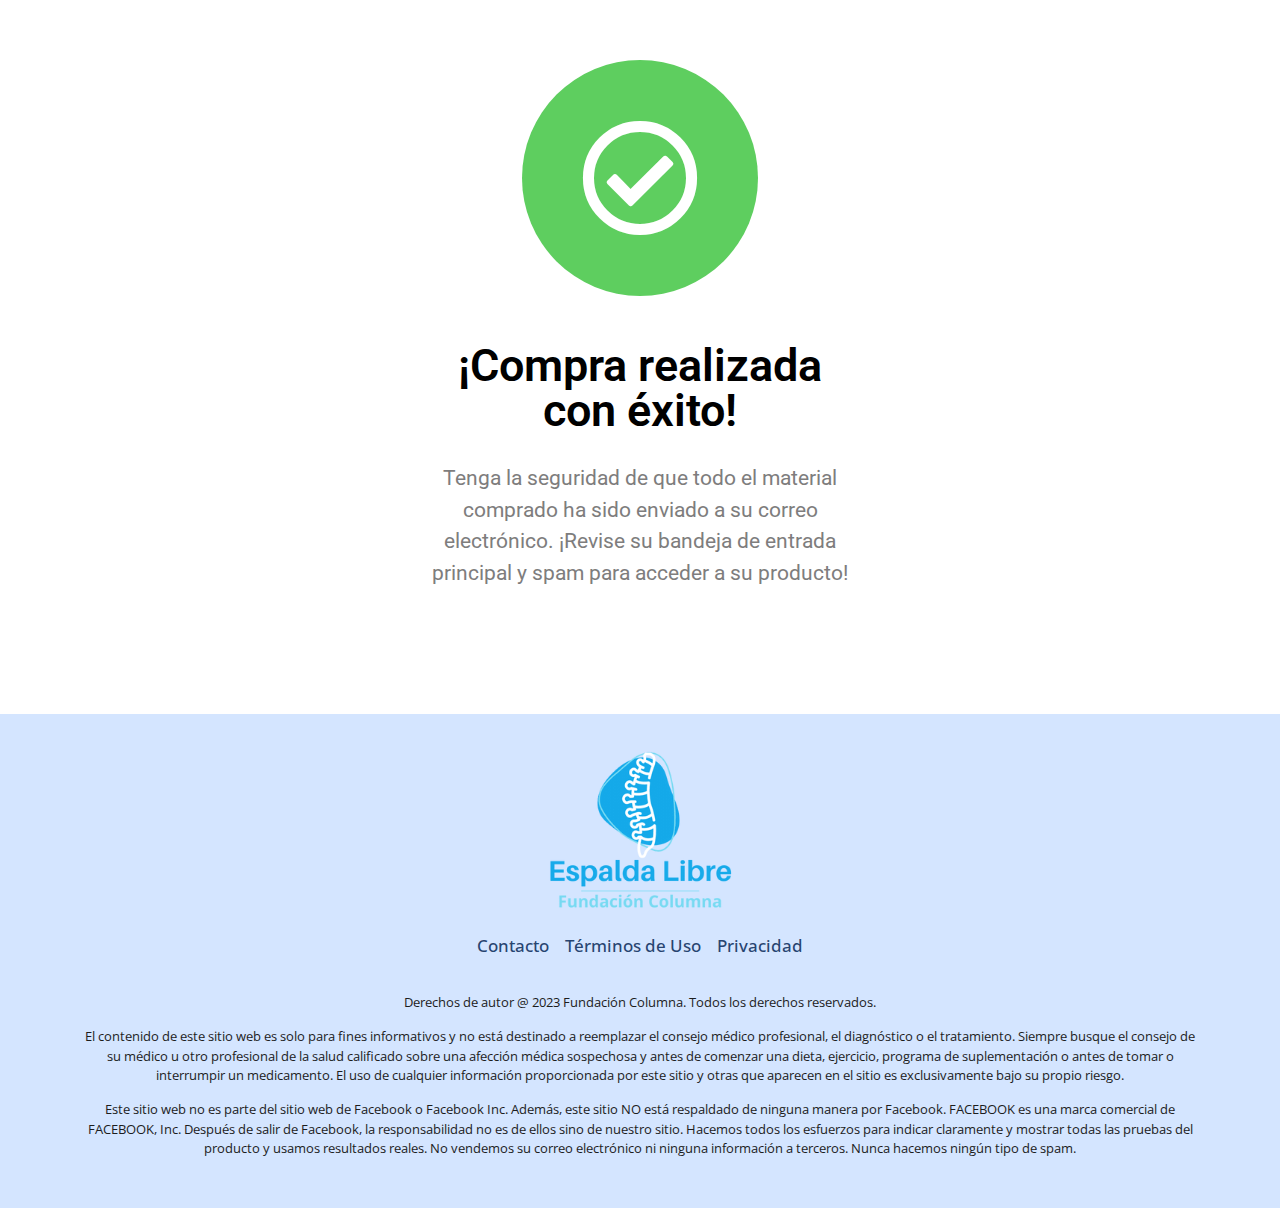
<file: gracias/index.html>
<!DOCTYPE html>
<html lang="pt-BR">
<head>
	<meta charset="UTF-8">
		<title>Pagina de gracias &#8211; Fundacion Columna</title>
<meta name="robots" content="max-image-preview:large">
<script type="application/javascript">console.log('PixelYourSite Free version 9.3.6');</script>
<link rel="alternate" type="application/rss+xml" title="Feed para Fundacion Columna &raquo;" href="https://fundacioncolumna.site/feed/">
<link rel="alternate" type="application/rss+xml" title="Feed de comentários para Fundacion Columna &raquo;" href="https://fundacioncolumna.site/comments/feed/">
<script>
window._wpemojiSettings = {"baseUrl":"https:\/\/s.w.org\/images\/core\/emoji\/14.0.0\/72x72\/","ext":".png","svgUrl":"https:\/\/s.w.org\/images\/core\/emoji\/14.0.0\/svg\/","svgExt":".svg","source":{"concatemoji":"https:\/\/fundacioncolumna.site\/wp-includes\/js\/wp-emoji-release.min.js?ver=6.2"}};
/*! This file is auto-generated */
!function(e,a,t){var n,r,o,i=a.createElement("canvas"),p=i.getContext&&i.getContext("2d");function s(e,t){p.clearRect(0,0,i.width,i.height),p.fillText(e,0,0);e=i.toDataURL();return p.clearRect(0,0,i.width,i.height),p.fillText(t,0,0),e===i.toDataURL()}function c(e){var t=a.createElement("script");t.src=e,t.defer=t.type="text/javascript",a.getElementsByTagName("head")[0].appendChild(t)}for(o=Array("flag","emoji"),t.supports={everything:!0,everythingExceptFlag:!0},r=0;r<o.length;r++)t.supports[o[r]]=function(e){if(p&&p.fillText)switch(p.textBaseline="top",p.font="600 32px Arial",e){case"flag":return s("\ud83c\udff3\ufe0f\u200d\u26a7\ufe0f","\ud83c\udff3\ufe0f\u200b\u26a7\ufe0f")?!1:!s("\ud83c\uddfa\ud83c\uddf3","\ud83c\uddfa\u200b\ud83c\uddf3")&&!s("\ud83c\udff4\udb40\udc67\udb40\udc62\udb40\udc65\udb40\udc6e\udb40\udc67\udb40\udc7f","\ud83c\udff4\u200b\udb40\udc67\u200b\udb40\udc62\u200b\udb40\udc65\u200b\udb40\udc6e\u200b\udb40\udc67\u200b\udb40\udc7f");case"emoji":return!s("\ud83e\udef1\ud83c\udffb\u200d\ud83e\udef2\ud83c\udfff","\ud83e\udef1\ud83c\udffb\u200b\ud83e\udef2\ud83c\udfff")}return!1}(o[r]),t.supports.everything=t.supports.everything&&t.supports[o[r]],"flag"!==o[r]&&(t.supports.everythingExceptFlag=t.supports.everythingExceptFlag&&t.supports[o[r]]);t.supports.everythingExceptFlag=t.supports.everythingExceptFlag&&!t.supports.flag,t.DOMReady=!1,t.readyCallback=function(){t.DOMReady=!0},t.supports.everything||(n=function(){t.readyCallback()},a.addEventListener?(a.addEventListener("DOMContentLoaded",n,!1),e.addEventListener("load",n,!1)):(e.attachEvent("onload",n),a.attachEvent("onreadystatechange",function(){"complete"===a.readyState&&t.readyCallback()})),(e=t.source||{}).concatemoji?c(e.concatemoji):e.wpemoji&&e.twemoji&&(c(e.twemoji),c(e.wpemoji)))}(window,document,window._wpemojiSettings);
</script>
<style>
img.wp-smiley,
img.emoji {
	display: inline !important;
	border: none !important;
	box-shadow: none !important;
	height: 1em !important;
	width: 1em !important;
	margin: 0 0.07em !important;
	vertical-align: -0.1em !important;
	background: none !important;
	padding: 0 !important;
}
</style>
	<link rel="stylesheet" id="wp-block-library-css" href="css/style.min_1.css" media="all">
<link rel="stylesheet" id="classic-theme-styles-css" href="css/classic-themes.min.css" media="all">
<style id="global-styles-inline-css">
body{--wp--preset--color--black: #000000;--wp--preset--color--cyan-bluish-gray: #abb8c3;--wp--preset--color--white: #ffffff;--wp--preset--color--pale-pink: #f78da7;--wp--preset--color--vivid-red: #cf2e2e;--wp--preset--color--luminous-vivid-orange: #ff6900;--wp--preset--color--luminous-vivid-amber: #fcb900;--wp--preset--color--light-green-cyan: #7bdcb5;--wp--preset--color--vivid-green-cyan: #00d084;--wp--preset--color--pale-cyan-blue: #8ed1fc;--wp--preset--color--vivid-cyan-blue: #0693e3;--wp--preset--color--vivid-purple: #9b51e0;--wp--preset--gradient--vivid-cyan-blue-to-vivid-purple: linear-gradient(135deg,rgba(6,147,227,1) 0%,rgb(155,81,224) 100%);--wp--preset--gradient--light-green-cyan-to-vivid-green-cyan: linear-gradient(135deg,rgb(122,220,180) 0%,rgb(0,208,130) 100%);--wp--preset--gradient--luminous-vivid-amber-to-luminous-vivid-orange: linear-gradient(135deg,rgba(252,185,0,1) 0%,rgba(255,105,0,1) 100%);--wp--preset--gradient--luminous-vivid-orange-to-vivid-red: linear-gradient(135deg,rgba(255,105,0,1) 0%,rgb(207,46,46) 100%);--wp--preset--gradient--very-light-gray-to-cyan-bluish-gray: linear-gradient(135deg,rgb(238,238,238) 0%,rgb(169,184,195) 100%);--wp--preset--gradient--cool-to-warm-spectrum: linear-gradient(135deg,rgb(74,234,220) 0%,rgb(151,120,209) 20%,rgb(207,42,186) 40%,rgb(238,44,130) 60%,rgb(251,105,98) 80%,rgb(254,248,76) 100%);--wp--preset--gradient--blush-light-purple: linear-gradient(135deg,rgb(255,206,236) 0%,rgb(152,150,240) 100%);--wp--preset--gradient--blush-bordeaux: linear-gradient(135deg,rgb(254,205,165) 0%,rgb(254,45,45) 50%,rgb(107,0,62) 100%);--wp--preset--gradient--luminous-dusk: linear-gradient(135deg,rgb(255,203,112) 0%,rgb(199,81,192) 50%,rgb(65,88,208) 100%);--wp--preset--gradient--pale-ocean: linear-gradient(135deg,rgb(255,245,203) 0%,rgb(182,227,212) 50%,rgb(51,167,181) 100%);--wp--preset--gradient--electric-grass: linear-gradient(135deg,rgb(202,248,128) 0%,rgb(113,206,126) 100%);--wp--preset--gradient--midnight: linear-gradient(135deg,rgb(2,3,129) 0%,rgb(40,116,252) 100%);--wp--preset--duotone--dark-grayscale: url('pagina-de-gracias.html#wp-duotone-dark-grayscale');--wp--preset--duotone--grayscale: url('pagina-de-gracias.html#wp-duotone-grayscale');--wp--preset--duotone--purple-yellow: url('pagina-de-gracias.html#wp-duotone-purple-yellow');--wp--preset--duotone--blue-red: url('pagina-de-gracias.html#wp-duotone-blue-red');--wp--preset--duotone--midnight: url('pagina-de-gracias.html#wp-duotone-midnight');--wp--preset--duotone--magenta-yellow: url('pagina-de-gracias.html#wp-duotone-magenta-yellow');--wp--preset--duotone--purple-green: url('pagina-de-gracias.html#wp-duotone-purple-green');--wp--preset--duotone--blue-orange: url('pagina-de-gracias.html#wp-duotone-blue-orange');--wp--preset--font-size--small: 13px;--wp--preset--font-size--medium: 20px;--wp--preset--font-size--large: 36px;--wp--preset--font-size--x-large: 42px;--wp--preset--spacing--20: 0.44rem;--wp--preset--spacing--30: 0.67rem;--wp--preset--spacing--40: 1rem;--wp--preset--spacing--50: 1.5rem;--wp--preset--spacing--60: 2.25rem;--wp--preset--spacing--70: 3.38rem;--wp--preset--spacing--80: 5.06rem;--wp--preset--shadow--natural: 6px 6px 9px rgba(0, 0, 0, 0.2);--wp--preset--shadow--deep: 12px 12px 50px rgba(0, 0, 0, 0.4);--wp--preset--shadow--sharp: 6px 6px 0px rgba(0, 0, 0, 0.2);--wp--preset--shadow--outlined: 6px 6px 0px -3px rgba(255, 255, 255, 1), 6px 6px rgba(0, 0, 0, 1);--wp--preset--shadow--crisp: 6px 6px 0px rgba(0, 0, 0, 1);}:where(.is-layout-flex){gap: 0.5em;}body .is-layout-flow > .alignleft{float: left;margin-inline-start: 0;margin-inline-end: 2em;}body .is-layout-flow > .alignright{float: right;margin-inline-start: 2em;margin-inline-end: 0;}body .is-layout-flow > .aligncenter{margin-left: auto !important;margin-right: auto !important;}body .is-layout-constrained > .alignleft{float: left;margin-inline-start: 0;margin-inline-end: 2em;}body .is-layout-constrained > .alignright{float: right;margin-inline-start: 2em;margin-inline-end: 0;}body .is-layout-constrained > .aligncenter{margin-left: auto !important;margin-right: auto !important;}body .is-layout-constrained > :where(:not(.alignleft):not(.alignright):not(.alignfull)){max-width: var(--wp--style--global--content-size);margin-left: auto !important;margin-right: auto !important;}body .is-layout-constrained > .alignwide{max-width: var(--wp--style--global--wide-size);}body .is-layout-flex{display: flex;}body .is-layout-flex{flex-wrap: wrap;align-items: center;}body .is-layout-flex > *{margin: 0;}:where(.wp-block-columns.is-layout-flex){gap: 2em;}.has-black-color{color: var(--wp--preset--color--black) !important;}.has-cyan-bluish-gray-color{color: var(--wp--preset--color--cyan-bluish-gray) !important;}.has-white-color{color: var(--wp--preset--color--white) !important;}.has-pale-pink-color{color: var(--wp--preset--color--pale-pink) !important;}.has-vivid-red-color{color: var(--wp--preset--color--vivid-red) !important;}.has-luminous-vivid-orange-color{color: var(--wp--preset--color--luminous-vivid-orange) !important;}.has-luminous-vivid-amber-color{color: var(--wp--preset--color--luminous-vivid-amber) !important;}.has-light-green-cyan-color{color: var(--wp--preset--color--light-green-cyan) !important;}.has-vivid-green-cyan-color{color: var(--wp--preset--color--vivid-green-cyan) !important;}.has-pale-cyan-blue-color{color: var(--wp--preset--color--pale-cyan-blue) !important;}.has-vivid-cyan-blue-color{color: var(--wp--preset--color--vivid-cyan-blue) !important;}.has-vivid-purple-color{color: var(--wp--preset--color--vivid-purple) !important;}.has-black-background-color{background-color: var(--wp--preset--color--black) !important;}.has-cyan-bluish-gray-background-color{background-color: var(--wp--preset--color--cyan-bluish-gray) !important;}.has-white-background-color{background-color: var(--wp--preset--color--white) !important;}.has-pale-pink-background-color{background-color: var(--wp--preset--color--pale-pink) !important;}.has-vivid-red-background-color{background-color: var(--wp--preset--color--vivid-red) !important;}.has-luminous-vivid-orange-background-color{background-color: var(--wp--preset--color--luminous-vivid-orange) !important;}.has-luminous-vivid-amber-background-color{background-color: var(--wp--preset--color--luminous-vivid-amber) !important;}.has-light-green-cyan-background-color{background-color: var(--wp--preset--color--light-green-cyan) !important;}.has-vivid-green-cyan-background-color{background-color: var(--wp--preset--color--vivid-green-cyan) !important;}.has-pale-cyan-blue-background-color{background-color: var(--wp--preset--color--pale-cyan-blue) !important;}.has-vivid-cyan-blue-background-color{background-color: var(--wp--preset--color--vivid-cyan-blue) !important;}.has-vivid-purple-background-color{background-color: var(--wp--preset--color--vivid-purple) !important;}.has-black-border-color{border-color: var(--wp--preset--color--black) !important;}.has-cyan-bluish-gray-border-color{border-color: var(--wp--preset--color--cyan-bluish-gray) !important;}.has-white-border-color{border-color: var(--wp--preset--color--white) !important;}.has-pale-pink-border-color{border-color: var(--wp--preset--color--pale-pink) !important;}.has-vivid-red-border-color{border-color: var(--wp--preset--color--vivid-red) !important;}.has-luminous-vivid-orange-border-color{border-color: var(--wp--preset--color--luminous-vivid-orange) !important;}.has-luminous-vivid-amber-border-color{border-color: var(--wp--preset--color--luminous-vivid-amber) !important;}.has-light-green-cyan-border-color{border-color: var(--wp--preset--color--light-green-cyan) !important;}.has-vivid-green-cyan-border-color{border-color: var(--wp--preset--color--vivid-green-cyan) !important;}.has-pale-cyan-blue-border-color{border-color: var(--wp--preset--color--pale-cyan-blue) !important;}.has-vivid-cyan-blue-border-color{border-color: var(--wp--preset--color--vivid-cyan-blue) !important;}.has-vivid-purple-border-color{border-color: var(--wp--preset--color--vivid-purple) !important;}.has-vivid-cyan-blue-to-vivid-purple-gradient-background{background: var(--wp--preset--gradient--vivid-cyan-blue-to-vivid-purple) !important;}.has-light-green-cyan-to-vivid-green-cyan-gradient-background{background: var(--wp--preset--gradient--light-green-cyan-to-vivid-green-cyan) !important;}.has-luminous-vivid-amber-to-luminous-vivid-orange-gradient-background{background: var(--wp--preset--gradient--luminous-vivid-amber-to-luminous-vivid-orange) !important;}.has-luminous-vivid-orange-to-vivid-red-gradient-background{background: var(--wp--preset--gradient--luminous-vivid-orange-to-vivid-red) !important;}.has-very-light-gray-to-cyan-bluish-gray-gradient-background{background: var(--wp--preset--gradient--very-light-gray-to-cyan-bluish-gray) !important;}.has-cool-to-warm-spectrum-gradient-background{background: var(--wp--preset--gradient--cool-to-warm-spectrum) !important;}.has-blush-light-purple-gradient-background{background: var(--wp--preset--gradient--blush-light-purple) !important;}.has-blush-bordeaux-gradient-background{background: var(--wp--preset--gradient--blush-bordeaux) !important;}.has-luminous-dusk-gradient-background{background: var(--wp--preset--gradient--luminous-dusk) !important;}.has-pale-ocean-gradient-background{background: var(--wp--preset--gradient--pale-ocean) !important;}.has-electric-grass-gradient-background{background: var(--wp--preset--gradient--electric-grass) !important;}.has-midnight-gradient-background{background: var(--wp--preset--gradient--midnight) !important;}.has-small-font-size{font-size: var(--wp--preset--font-size--small) !important;}.has-medium-font-size{font-size: var(--wp--preset--font-size--medium) !important;}.has-large-font-size{font-size: var(--wp--preset--font-size--large) !important;}.has-x-large-font-size{font-size: var(--wp--preset--font-size--x-large) !important;}
.wp-block-navigation a:where(:not(.wp-element-button)){color: inherit;}
:where(.wp-block-columns.is-layout-flex){gap: 2em;}
.wp-block-pullquote{font-size: 1.5em;line-height: 1.6;}
</style>
<link rel="stylesheet" id="hello-elementor-css" href="css/style.min.css" media="all">
<link rel="stylesheet" id="hello-elementor-theme-style-css" href="css/theme.min.css" media="all">
<link rel="stylesheet" id="elementor-frontend-css" href="css/frontend-lite.min_1.css" media="all">
<link rel="stylesheet" id="elementor-post-4-css" href="css/post-4.css" media="all">
<link data-minify="1" rel="stylesheet" id="elementor-icons-css" href="css/elementor-icons.min.css" media="all">
<link data-minify="1" rel="stylesheet" id="swiper-css" href="css/swiper.min.css" media="all">
<link rel="stylesheet" id="elementor-pro-css" href="css/frontend-lite.min.css" media="all">
<link rel="stylesheet" id="elementor-global-css" href="css/global.css" media="all">
<link rel="stylesheet" id="elementor-post-1028-css" href="css/post-1028.css" media="all">
<link rel="stylesheet" id="google-fonts-1-css" href="https://fonts.googleapis.com/css?family=Roboto%3A100%2C100italic%2C200%2C200italic%2C300%2C300italic%2C400%2C400italic%2C500%2C500italic%2C600%2C600italic%2C700%2C700italic%2C800%2C800italic%2C900%2C900italic%7CRoboto+Slab%3A100%2C100italic%2C200%2C200italic%2C300%2C300italic%2C400%2C400italic%2C500%2C500italic%2C600%2C600italic%2C700%2C700italic%2C800%2C800italic%2C900%2C900italic%7COpen+Sans%3A100%2C100italic%2C200%2C200italic%2C300%2C300italic%2C400%2C400italic%2C500%2C500italic%2C600%2C600italic%2C700%2C700italic%2C800%2C800italic%2C900%2C900italic&amp;display=swap&amp;ver=6.2" media="all">
<link rel="stylesheet" id="elementor-icons-shared-0-css" href="css/fontawesome.min.css" media="all">
<link data-minify="1" rel="stylesheet" id="elementor-icons-fa-regular-css" href="css/regular.min.css" media="all">
<link rel="preconnect" href="https://fonts.gstatic.com/" crossorigin><script src="js/jquery.min.js" id="jquery-core-js"></script>
<script src="js/jquery-migrate.min.js" id="jquery-migrate-js"></script>
<script src="js/jquery.bind-first-0.2.3.min.js" id="jquery-bind-first-js"></script>
<script src="js/js.cookie-2.1.3.min.js" id="js-cookie-pys-js"></script>
<script id="pys-js-extra">
var pysOptions = {"staticEvents":{"facebook":{"init_event":[{"delay":0,"type":"static","name":"PageView","pixelIds":["997345321676891"],"eventID":"e6ecfe66-7d0a-42be-b5b8-e94de608fd2b","params":{"page_title":"Pagina de gracias","post_type":"page","post_id":1028,"plugin":"PixelYourSite","user_role":"guest","event_url":"fundacioncolumna.site\/pagina-de-gracias\/"},"e_id":"init_event","ids":[],"hasTimeWindow":false,"timeWindow":0,"woo_order":"","edd_order":""}],"custom_event":[{"delay":0,"type":"static","name":"ViewContent","pixelIds":["997345321676891"],"eventID":"d4c20770-1039-4323-88c1-660c82e760ff","params":{"page_title":"Pagina de gracias","post_type":"page","post_id":1028,"plugin":"PixelYourSite","user_role":"guest","event_url":"fundacioncolumna.site\/pagina-de-gracias\/"},"e_id":"custom_event","ids":[],"hasTimeWindow":false,"timeWindow":0,"woo_order":"","edd_order":""}]}},"dynamicEvents":[],"triggerEvents":[],"triggerEventTypes":[],"facebook":{"pixelIds":["997345321676891"],"advancedMatching":[],"removeMetadata":false,"contentParams":{"post_type":"page","post_id":1028,"content_name":"Pagina de gracias"},"commentEventEnabled":true,"wooVariableAsSimple":false,"downloadEnabled":true,"formEventEnabled":true,"ajaxForServerEvent":true,"serverApiEnabled":true,"wooCRSendFromServer":false},"debug":"","siteUrl":"https:\/\/fundacioncolumna.site","ajaxUrl":"https:\/\/fundacioncolumna.site\/wp-admin\/admin-ajax.php","ajax_event":"e0548d3bc4","enable_remove_download_url_param":"1","cookie_duration":"7","last_visit_duration":"60","enable_success_send_form":"","gdpr":{"ajax_enabled":false,"all_disabled_by_api":false,"facebook_disabled_by_api":false,"analytics_disabled_by_api":false,"google_ads_disabled_by_api":false,"pinterest_disabled_by_api":false,"bing_disabled_by_api":false,"facebook_prior_consent_enabled":true,"analytics_prior_consent_enabled":true,"google_ads_prior_consent_enabled":null,"pinterest_prior_consent_enabled":true,"bing_prior_consent_enabled":true,"cookiebot_integration_enabled":false,"cookiebot_facebook_consent_category":"marketing","cookiebot_analytics_consent_category":"statistics","cookiebot_google_ads_consent_category":null,"cookiebot_pinterest_consent_category":"marketing","cookiebot_bing_consent_category":"marketing","consent_magic_integration_enabled":false,"real_cookie_banner_integration_enabled":false,"cookie_notice_integration_enabled":false,"cookie_law_info_integration_enabled":false},"woo":{"enabled":false},"edd":{"enabled":false}};
</script>
<script src="js/public.js" id="pys-js"></script>
<link rel="https://api.w.org/" href="https://fundacioncolumna.site/wp-json/"><link rel="alternate" type="application/json" href="https://fundacioncolumna.site/wp-json/wp/v2/pages/1028"><link rel="EditURI" type="application/rsd+xml" title="RSD" href="https://fundacioncolumna.site/xmlrpc.php?rsd">
<link rel="wlwmanifest" type="application/wlwmanifest+xml" href="https://fundacioncolumna.site/wp-includes/wlwmanifest.xml">
<meta name="generator" content="WordPress 6.2">
<link rel="canonical" href="https://fundacioncolumna.site/pagina-de-gracias/">
<link rel="shortlink" href="https://fundacioncolumna.site/?p=1028">
<link rel="alternate" type="application/json+oembed" href="https://fundacioncolumna.site/wp-json/oembed/1.0/embed?url=https%3A%2F%2Ffundacioncolumna.site%2Fpagina-de-gracias%2F">
<link rel="alternate" type="text/xml+oembed" href="https://fundacioncolumna.site/wp-json/oembed/1.0/embed?url=https%3A%2F%2Ffundacioncolumna.site%2Fpagina-de-gracias%2F&#038;format=xml">
<script>
	function expand(param) {
		param.style.display = (param.style.display == "none") ? "block" : "none";
	}
	function read_toggle(id, more, less) {
		el = document.getElementById("readlink" + id);
		el.innerHTML = (el.innerHTML == more) ? less : more;
		expand(document.getElementById("read" + id));
	}
	</script><meta name="generator" content="Elementor 3.13.2; features: e_dom_optimization, e_optimized_assets_loading, e_optimized_css_loading, a11y_improvements, additional_custom_breakpoints; settings: css_print_method-external, google_font-enabled, font_display-swap">
<link rel="icon" href="images/Espalda-Libre-Fundacion-Columna-150x150.png" sizes="32x32">
<link rel="icon" href="images/Espalda-Libre-Fundacion-Columna.png" sizes="192x192">
<link rel="apple-touch-icon" href="images/Espalda-Libre-Fundacion-Columna.png">
<meta name="msapplication-TileImage" content="https://fundacioncolumna.site/wp-content/uploads/2023/04/Espalda-Libre-Fundacion-Columna.png">
<style type="text/css">

*[id^='readlink'] {
 font-weight: normal;
 color: #000000;
 background: #ffffff;
 padding: 0px;
 border-bottom: 1px solid #000000;
 -webkit-box-shadow: none !important;
 box-shadow: none !important;
 -webkit-transition: none !important;
}

*[id^='readlink']:hover {
 font-weight: normal;
 color: #191919;
 padding: 0px;
 border-bottom: 1px solid #000000;
}

*[id^='readlink']:focus {
 outline: none;
 color: #000000;
}

</style>
	<meta name="viewport" content="width=device-width, initial-scale=1.0, viewport-fit=cover"></head>
<body data-rsssl="1" class="page-template page-template-elementor_canvas page page-id-1028 wp-custom-logo elementor-default elementor-template-canvas elementor-kit-4 elementor-page elementor-page-1028">
	<svg xmlns="http://www.w3.org/2000/svg" viewBox="0 0 0 0" width="0" height="0" focusable="false" role="none" style="visibility: hidden; position: absolute; left: -9999px; overflow: hidden;"><defs><filter id="wp-duotone-dark-grayscale"><fecolormatrix color-interpolation-filters="sRGB" type="matrix" values=" .299 .587 .114 0 0 .299 .587 .114 0 0 .299 .587 .114 0 0 .299 .587 .114 0 0 "/><fecomponenttransfer color-interpolation-filters="sRGB"><fefuncr type="table" tableValues="0 0.49803921568627"/><fefuncg type="table" tableValues="0 0.49803921568627"/><fefuncb type="table" tableValues="0 0.49803921568627"/><fefunca type="table" tableValues="1 1"/></fecomponenttransfer><fecomposite in2="SourceGraphic" operator="in"/></filter></defs></svg><svg xmlns="http://www.w3.org/2000/svg" viewBox="0 0 0 0" width="0" height="0" focusable="false" role="none" style="visibility: hidden; position: absolute; left: -9999px; overflow: hidden;"><defs><filter id="wp-duotone-grayscale"><fecolormatrix color-interpolation-filters="sRGB" type="matrix" values=" .299 .587 .114 0 0 .299 .587 .114 0 0 .299 .587 .114 0 0 .299 .587 .114 0 0 "/><fecomponenttransfer color-interpolation-filters="sRGB"><fefuncr type="table" tableValues="0 1"/><fefuncg type="table" tableValues="0 1"/><fefuncb type="table" tableValues="0 1"/><fefunca type="table" tableValues="1 1"/></fecomponenttransfer><fecomposite in2="SourceGraphic" operator="in"/></filter></defs></svg><svg xmlns="http://www.w3.org/2000/svg" viewBox="0 0 0 0" width="0" height="0" focusable="false" role="none" style="visibility: hidden; position: absolute; left: -9999px; overflow: hidden;"><defs><filter id="wp-duotone-purple-yellow"><fecolormatrix color-interpolation-filters="sRGB" type="matrix" values=" .299 .587 .114 0 0 .299 .587 .114 0 0 .299 .587 .114 0 0 .299 .587 .114 0 0 "/><fecomponenttransfer color-interpolation-filters="sRGB"><fefuncr type="table" tableValues="0.54901960784314 0.98823529411765"/><fefuncg type="table" tableValues="0 1"/><fefuncb type="table" tableValues="0.71764705882353 0.25490196078431"/><fefunca type="table" tableValues="1 1"/></fecomponenttransfer><fecomposite in2="SourceGraphic" operator="in"/></filter></defs></svg><svg xmlns="http://www.w3.org/2000/svg" viewBox="0 0 0 0" width="0" height="0" focusable="false" role="none" style="visibility: hidden; position: absolute; left: -9999px; overflow: hidden;"><defs><filter id="wp-duotone-blue-red"><fecolormatrix color-interpolation-filters="sRGB" type="matrix" values=" .299 .587 .114 0 0 .299 .587 .114 0 0 .299 .587 .114 0 0 .299 .587 .114 0 0 "/><fecomponenttransfer color-interpolation-filters="sRGB"><fefuncr type="table" tableValues="0 1"/><fefuncg type="table" tableValues="0 0.27843137254902"/><fefuncb type="table" tableValues="0.5921568627451 0.27843137254902"/><fefunca type="table" tableValues="1 1"/></fecomponenttransfer><fecomposite in2="SourceGraphic" operator="in"/></filter></defs></svg><svg xmlns="http://www.w3.org/2000/svg" viewBox="0 0 0 0" width="0" height="0" focusable="false" role="none" style="visibility: hidden; position: absolute; left: -9999px; overflow: hidden;"><defs><filter id="wp-duotone-midnight"><fecolormatrix color-interpolation-filters="sRGB" type="matrix" values=" .299 .587 .114 0 0 .299 .587 .114 0 0 .299 .587 .114 0 0 .299 .587 .114 0 0 "/><fecomponenttransfer color-interpolation-filters="sRGB"><fefuncr type="table" tableValues="0 0"/><fefuncg type="table" tableValues="0 0.64705882352941"/><fefuncb type="table" tableValues="0 1"/><fefunca type="table" tableValues="1 1"/></fecomponenttransfer><fecomposite in2="SourceGraphic" operator="in"/></filter></defs></svg><svg xmlns="http://www.w3.org/2000/svg" viewBox="0 0 0 0" width="0" height="0" focusable="false" role="none" style="visibility: hidden; position: absolute; left: -9999px; overflow: hidden;"><defs><filter id="wp-duotone-magenta-yellow"><fecolormatrix color-interpolation-filters="sRGB" type="matrix" values=" .299 .587 .114 0 0 .299 .587 .114 0 0 .299 .587 .114 0 0 .299 .587 .114 0 0 "/><fecomponenttransfer color-interpolation-filters="sRGB"><fefuncr type="table" tableValues="0.78039215686275 1"/><fefuncg type="table" tableValues="0 0.94901960784314"/><fefuncb type="table" tableValues="0.35294117647059 0.47058823529412"/><fefunca type="table" tableValues="1 1"/></fecomponenttransfer><fecomposite in2="SourceGraphic" operator="in"/></filter></defs></svg><svg xmlns="http://www.w3.org/2000/svg" viewBox="0 0 0 0" width="0" height="0" focusable="false" role="none" style="visibility: hidden; position: absolute; left: -9999px; overflow: hidden;"><defs><filter id="wp-duotone-purple-green"><fecolormatrix color-interpolation-filters="sRGB" type="matrix" values=" .299 .587 .114 0 0 .299 .587 .114 0 0 .299 .587 .114 0 0 .299 .587 .114 0 0 "/><fecomponenttransfer color-interpolation-filters="sRGB"><fefuncr type="table" tableValues="0.65098039215686 0.40392156862745"/><fefuncg type="table" tableValues="0 1"/><fefuncb type="table" tableValues="0.44705882352941 0.4"/><fefunca type="table" tableValues="1 1"/></fecomponenttransfer><fecomposite in2="SourceGraphic" operator="in"/></filter></defs></svg><svg xmlns="http://www.w3.org/2000/svg" viewBox="0 0 0 0" width="0" height="0" focusable="false" role="none" style="visibility: hidden; position: absolute; left: -9999px; overflow: hidden;"><defs><filter id="wp-duotone-blue-orange"><fecolormatrix color-interpolation-filters="sRGB" type="matrix" values=" .299 .587 .114 0 0 .299 .587 .114 0 0 .299 .587 .114 0 0 .299 .587 .114 0 0 "/><fecomponenttransfer color-interpolation-filters="sRGB"><fefuncr type="table" tableValues="0.098039215686275 1"/><fefuncg type="table" tableValues="0 0.66274509803922"/><fefuncb type="table" tableValues="0.84705882352941 0.41960784313725"/><fefunca type="table" tableValues="1 1"/></fecomponenttransfer><fecomposite in2="SourceGraphic" operator="in"/></filter></defs></svg>		<div data-elementor-type="wp-page" data-elementor-id="1028" class="elementor elementor-1028">
									<section class="elementor-section elementor-top-section elementor-element elementor-element-531308ce elementor-section-boxed elementor-section-height-default elementor-section-height-default" data-id="531308ce" data-element_type="section" data-settings="{&quot;background_background&quot;:&quot;classic&quot;}">
						<div class="elementor-container elementor-column-gap-default">
					<div class="elementor-column elementor-col-100 elementor-top-column elementor-element elementor-element-23edb629" data-id="23edb629" data-element_type="column">
			<div class="elementor-widget-wrap elementor-element-populated">
								<div class="elementor-element elementor-element-1a028ef3 elementor-view-stacked elementor-shape-circle elementor-widget elementor-widget-icon" data-id="1a028ef3" data-element_type="widget" data-widget_type="icon.default">
				<div class="elementor-widget-container">
					<div class="elementor-icon-wrapper">
			<div class="elementor-icon">
			<i aria-hidden="true" class="far fa-check-circle"></i>			</div>
		</div>
				</div>
				</div>
				<div class="elementor-element elementor-element-3cbb3419 elementor-widget__width-initial elementor-widget elementor-widget-heading" data-id="3cbb3419" data-element_type="widget" data-widget_type="heading.default">
				<div class="elementor-widget-container">
			<style>/*! elementor - v3.13.2 - 11-05-2023 */
.elementor-heading-title{padding:0;margin:0;line-height:1}.elementor-widget-heading .elementor-heading-title[class*=elementor-size-]>a{color:inherit;font-size:inherit;line-height:inherit}.elementor-widget-heading .elementor-heading-title.elementor-size-small{font-size:15px}.elementor-widget-heading .elementor-heading-title.elementor-size-medium{font-size:19px}.elementor-widget-heading .elementor-heading-title.elementor-size-large{font-size:29px}.elementor-widget-heading .elementor-heading-title.elementor-size-xl{font-size:39px}.elementor-widget-heading .elementor-heading-title.elementor-size-xxl{font-size:59px}</style><h2 class="elementor-heading-title elementor-size-default">¡Compra realizada con éxito!
</h2>		</div>
				</div>
				<div class="elementor-element elementor-element-4bebc25b elementor-widget-tablet__width-initial elementor-widget elementor-widget-text-editor" data-id="4bebc25b" data-element_type="widget" data-widget_type="text-editor.default">
				<div class="elementor-widget-container">
			<style>/*! elementor - v3.13.2 - 11-05-2023 */
.elementor-widget-text-editor.elementor-drop-cap-view-stacked .elementor-drop-cap{background-color:#69727d;color:#fff}.elementor-widget-text-editor.elementor-drop-cap-view-framed .elementor-drop-cap{color:#69727d;border:3px solid;background-color:transparent}.elementor-widget-text-editor:not(.elementor-drop-cap-view-default) .elementor-drop-cap{margin-top:8px}.elementor-widget-text-editor:not(.elementor-drop-cap-view-default) .elementor-drop-cap-letter{width:1em;height:1em}.elementor-widget-text-editor .elementor-drop-cap{float:left;text-align:center;line-height:1;font-size:50px}.elementor-widget-text-editor .elementor-drop-cap-letter{display:inline-block}</style>				<p>Tenga la seguridad de que todo el material comprado ha sido enviado a su correo electrónico. ¡Revise su bandeja de entrada principal y spam para acceder a su producto!</p>						</div>
				</div>
					</div>
		</div>
							</div>
		</section>
				<section class="elementor-section elementor-top-section elementor-element elementor-element-a8434da elementor-section-boxed elementor-section-height-default elementor-section-height-default" data-id="a8434da" data-element_type="section" data-settings="{&quot;background_background&quot;:&quot;classic&quot;}">
						<div class="elementor-container elementor-column-gap-default">
					<div class="elementor-column elementor-col-100 elementor-top-column elementor-element elementor-element-61ad003b" data-id="61ad003b" data-element_type="column">
			<div class="elementor-widget-wrap">
									</div>
		</div>
							</div>
		</section>
				<section class="elementor-section elementor-top-section elementor-element elementor-element-63c5c8f elementor-section-boxed elementor-section-height-default elementor-section-height-default" data-id="63c5c8f" data-element_type="section" data-settings="{&quot;background_background&quot;:&quot;classic&quot;}">
						<div class="elementor-container elementor-column-gap-default">
					<div class="elementor-column elementor-col-100 elementor-top-column elementor-element elementor-element-e14bfea" data-id="e14bfea" data-element_type="column">
			<div class="elementor-widget-wrap elementor-element-populated">
								<div class="elementor-element elementor-element-1590492 elementor-widget elementor-widget-image" data-id="1590492" data-element_type="widget" data-widget_type="image.default">
				<div class="elementor-widget-container">
			<style>/*! elementor - v3.13.2 - 11-05-2023 */
.elementor-widget-image{text-align:center}.elementor-widget-image a{display:inline-block}.elementor-widget-image a img[src$=".svg"]{width:48px}.elementor-widget-image img{vertical-align:middle;display:inline-block}</style>												<img decoding="async" width="300" height="300" src="images/Espalda-Libre-Fundacion-Columna.png" class="attachment-large size-large wp-image-78" alt="Fundación Columna - Espalda Libre" loading="lazy" srcset="images/Espalda-Libre-Fundacion-Columna.png 300w, images/Espalda-Libre-Fundacion-Columna-150x150.png 150w" sizes="(max-width: 300px) 100vw, 300px">															</div>
				</div>
				<div class="elementor-element elementor-element-eecece3 elementor-widget elementor-widget-text-editor" data-id="eecece3" data-element_type="widget" data-widget_type="text-editor.default">
				<div class="elementor-widget-container">
							<p><span style="color: #274470;"><a style="color: #274470;" href="https://fundacioncolumna.site/contacto/" target="_blank" rel="noopener">Contacto</a>    <a style="color: #274470;" href="https://fundacioncolumna.site/terminos-de-uso/" target="_blank" rel="noopener">Términos de Uso</a>    <a style="color: #274470;" href="https://fundacioncolumna.site/privacidad/" target="_blank" rel="noopener">Privacidad</a></span></p>						</div>
				</div>
				<div class="elementor-element elementor-element-6e36fd2 elementor-widget elementor-widget-text-editor" data-id="6e36fd2" data-element_type="widget" data-widget_type="text-editor.default">
				<div class="elementor-widget-container">
							<p>Derechos de autor @ 2023 Fundación Columna. Todos los derechos reservados.</p><p>El contenido de este sitio web es solo para fines informativos y no está destinado a reemplazar el consejo médico profesional, el diagnóstico o el tratamiento. Siempre busque el consejo de su médico u otro profesional de la salud calificado sobre una afección médica sospechosa y antes de comenzar una dieta, ejercicio, programa de suplementación o antes de tomar o interrumpir un medicamento. El uso de cualquier información proporcionada por este sitio y otras que aparecen en el sitio es exclusivamente bajo su propio riesgo.</p><p>Este sitio web no es parte del sitio web de Facebook o Facebook Inc. Además, este sitio NO está respaldado de ninguna manera por Facebook. FACEBOOK es una marca comercial de FACEBOOK, Inc. Después de salir de Facebook, la responsabilidad no es de ellos sino de nuestro sitio. Hacemos todos los esfuerzos para indicar claramente y mostrar todas las pruebas del producto y usamos resultados reales. No vendemos su correo electrónico ni ninguna información a terceros. Nunca hacemos ningún tipo de spam.</p>						</div>
				</div>
					</div>
		</div>
							</div>
		</section>
							</div>
		<noscript><img height="1" width="1" style="display: none;" src="tr_1" alt></noscript>
<noscript><img height="1" width="1" style="display: none;" src="tr" alt></noscript>
<script id="rocket-browser-checker-js-after">
"use strict";var _createClass=function(){function defineProperties(target,props){for(var i=0;i<props.length;i++){var descriptor=props[i];descriptor.enumerable=descriptor.enumerable||!1,descriptor.configurable=!0,"value"in descriptor&&(descriptor.writable=!0),Object.defineProperty(target,descriptor.key,descriptor)}}return function(Constructor,protoProps,staticProps){return protoProps&&defineProperties(Constructor.prototype,protoProps),staticProps&&defineProperties(Constructor,staticProps),Constructor}}();function _classCallCheck(instance,Constructor){if(!(instance instanceof Constructor))throw new TypeError("Cannot call a class as a function")}var RocketBrowserCompatibilityChecker=function(){function RocketBrowserCompatibilityChecker(options){_classCallCheck(this,RocketBrowserCompatibilityChecker),this.passiveSupported=!1,this._checkPassiveOption(this),this.options=!!this.passiveSupported&&options}return _createClass(RocketBrowserCompatibilityChecker,[{key:"_checkPassiveOption",value:function(self){try{var options={get passive(){return!(self.passiveSupported=!0)}};window.addEventListener("test",null,options),window.removeEventListener("test",null,options)}catch(err){self.passiveSupported=!1}}},{key:"initRequestIdleCallback",value:function(){!1 in window&&(window.requestIdleCallback=function(cb){var start=Date.now();return setTimeout(function(){cb({didTimeout:!1,timeRemaining:function(){return Math.max(0,50-(Date.now()-start))}})},1)}),!1 in window&&(window.cancelIdleCallback=function(id){return clearTimeout(id)})}},{key:"isDataSaverModeOn",value:function(){return"connection"in navigator&&!0===navigator.connection.saveData}},{key:"supportsLinkPrefetch",value:function(){var elem=document.createElement("link");return elem.relList&&elem.relList.supports&&elem.relList.supports("prefetch")&&window.IntersectionObserver&&"isIntersecting"in IntersectionObserverEntry.prototype}},{key:"isSlowConnection",value:function(){return"connection"in navigator&&"effectiveType"in navigator.connection&&("2g"===navigator.connection.effectiveType||"slow-2g"===navigator.connection.effectiveType)}}]),RocketBrowserCompatibilityChecker}();
</script>
<script id="rocket-preload-links-js-extra">
var RocketPreloadLinksConfig = {"excludeUris":"\/(?:.+\/)?feed(?:\/(?:.+\/?)?)?$|\/(?:.+\/)?embed\/|\/(index\\.php\/)?wp\\-json(\/.*|$)|\/refer\/|\/go\/|\/recommend\/|\/recommends\/","usesTrailingSlash":"1","imageExt":"jpg|jpeg|gif|png|tiff|bmp|webp|avif|pdf|doc|docx|xls|xlsx|php","fileExt":"jpg|jpeg|gif|png|tiff|bmp|webp|avif|pdf|doc|docx|xls|xlsx|php|html|htm","siteUrl":"https:\/\/fundacioncolumna.site","onHoverDelay":"100","rateThrottle":"3"};
</script>
<script id="rocket-preload-links-js-after">
(function() {
"use strict";var r="function"==typeof Symbol&&"symbol"==typeof Symbol.iterator?function(e){return typeof e}:function(e){return e&&"function"==typeof Symbol&&e.constructor===Symbol&&e!==Symbol.prototype?"symbol":typeof e},e=function(){function i(e,t){for(var n=0;n<t.length;n++){var i=t[n];i.enumerable=i.enumerable||!1,i.configurable=!0,"value"in i&&(i.writable=!0),Object.defineProperty(e,i.key,i)}}return function(e,t,n){return t&&i(e.prototype,t),n&&i(e,n),e}}();function i(e,t){if(!(e instanceof t))throw new TypeError("Cannot call a class as a function")}var t=function(){function n(e,t){i(this,n),this.browser=e,this.config=t,this.options=this.browser.options,this.prefetched=new Set,this.eventTime=null,this.threshold=1111,this.numOnHover=0}return e(n,[{key:"init",value:function(){!this.browser.supportsLinkPrefetch()||this.browser.isDataSaverModeOn()||this.browser.isSlowConnection()||(this.regex={excludeUris:RegExp(this.config.excludeUris,"i"),images:RegExp(".("+this.config.imageExt+")$","i"),fileExt:RegExp(".("+this.config.fileExt+")$","i")},this._initListeners(this))}},{key:"_initListeners",value:function(e){-1<this.config.onHoverDelay&&document.addEventListener("mouseover",e.listener.bind(e),e.listenerOptions),document.addEventListener("mousedown",e.listener.bind(e),e.listenerOptions),document.addEventListener("touchstart",e.listener.bind(e),e.listenerOptions)}},{key:"listener",value:function(e){var t=e.target.closest("a"),n=this._prepareUrl(t);if(null!==n)switch(e.type){case"mousedown":case"touchstart":this._addPrefetchLink(n);break;case"mouseover":this._earlyPrefetch(t,n,"mouseout")}}},{key:"_earlyPrefetch",value:function(t,e,n){var i=this,r=setTimeout(function(){if(r=null,0===i.numOnHover)setTimeout(function(){return i.numOnHover=0},1e3);else if(i.numOnHover>i.config.rateThrottle)return;i.numOnHover++,i._addPrefetchLink(e)},this.config.onHoverDelay);t.addEventListener(n,function e(){t.removeEventListener(n,e,{passive:!0}),null!==r&&(clearTimeout(r),r=null)},{passive:!0})}},{key:"_addPrefetchLink",value:function(i){return this.prefetched.add(i.href),new Promise(function(e,t){var n=document.createElement("link");n.rel="prefetch",n.href=i.href,n.onload=e,n.onerror=t,document.head.appendChild(n)}).catch(function(){})}},{key:"_prepareUrl",value:function(e){if(null===e||"object"!==(void 0===e?"undefined":r(e))||!1 in e||-1===["http:","https:"].indexOf(e.protocol))return null;var t=e.href.substring(0,this.config.siteUrl.length),n=this._getPathname(e.href,t),i={original:e.href,protocol:e.protocol,origin:t,pathname:n,href:t+n};return this._isLinkOk(i)?i:null}},{key:"_getPathname",value:function(e,t){var n=t?e.substring(this.config.siteUrl.length):e;return n.startsWith("/")||(n="/"+n),this._shouldAddTrailingSlash(n)?n+"/":n}},{key:"_shouldAddTrailingSlash",value:function(e){return this.config.usesTrailingSlash&&!e.endsWith("/")&&!this.regex.fileExt.test(e)}},{key:"_isLinkOk",value:function(e){return null!==e&&"object"===(void 0===e?"undefined":r(e))&&(!this.prefetched.has(e.href)&&e.origin===this.config.siteUrl&&-1===e.href.indexOf("?")&&-1===e.href.indexOf("#")&&!this.regex.excludeUris.test(e.href)&&!this.regex.images.test(e.href))}}],[{key:"run",value:function(){"undefined"!=typeof RocketPreloadLinksConfig&&new n(new RocketBrowserCompatibilityChecker({capture:!0,passive:!0}),RocketPreloadLinksConfig).init()}}]),n}();t.run();
}());
</script>
<script src="js/hello-frontend.min.js" id="hello-theme-frontend-js"></script>
<script src="js/webpack-pro.runtime.min.js" id="elementor-pro-webpack-runtime-js"></script>
<script src="js/webpack.runtime.min.js" id="elementor-webpack-runtime-js"></script>
<script src="js/frontend-modules.min.js" id="elementor-frontend-modules-js"></script>
<script src="js/wp-polyfill-inert.min.js" id="wp-polyfill-inert-js"></script>
<script src="js/regenerator-runtime.min.js" id="regenerator-runtime-js"></script>
<script src="js/wp-polyfill.min.js" id="wp-polyfill-js"></script>
<script src="js/hooks.min.js" id="wp-hooks-js"></script>
<script src="js/i18n.min.js" id="wp-i18n-js"></script>
<script id="wp-i18n-js-after">
wp.i18n.setLocaleData( { 'text direction\u0004ltr': [ 'ltr' ] } );
</script>
<script id="elementor-pro-frontend-js-before">
var ElementorProFrontendConfig = {"ajaxurl":"https:\/\/fundacioncolumna.site\/wp-admin\/admin-ajax.php","nonce":"860e294607","urls":{"assets":"https:\/\/fundacioncolumna.site\/wp-content\/plugins\/elementor-pro\/assets\/","rest":"https:\/\/fundacioncolumna.site\/wp-json\/"},"shareButtonsNetworks":{"facebook":{"title":"Facebook","has_counter":true},"twitter":{"title":"Twitter"},"linkedin":{"title":"LinkedIn","has_counter":true},"pinterest":{"title":"Pinterest","has_counter":true},"reddit":{"title":"Reddit","has_counter":true},"vk":{"title":"VK","has_counter":true},"odnoklassniki":{"title":"OK","has_counter":true},"tumblr":{"title":"Tumblr"},"digg":{"title":"Digg"},"skype":{"title":"Skype"},"stumbleupon":{"title":"StumbleUpon","has_counter":true},"mix":{"title":"Mix"},"telegram":{"title":"Telegram"},"pocket":{"title":"Pocket","has_counter":true},"xing":{"title":"XING","has_counter":true},"whatsapp":{"title":"WhatsApp"},"email":{"title":"Email"},"print":{"title":"Print"}},"facebook_sdk":{"lang":"pt_BR","app_id":""},"lottie":{"defaultAnimationUrl":"https:\/\/fundacioncolumna.site\/wp-content\/plugins\/elementor-pro\/modules\/lottie\/assets\/animations\/default.json"}};
</script>
<script src="js/frontend.min.js" id="elementor-pro-frontend-js"></script>
<script src="js/waypoints.min.js" id="elementor-waypoints-js"></script>
<script src="js/core.min.js" id="jquery-ui-core-js"></script>
<script id="elementor-frontend-js-before">
var elementorFrontendConfig = {"environmentMode":{"edit":false,"wpPreview":false,"isScriptDebug":false},"i18n":{"shareOnFacebook":"Compartilhar no Facebook","shareOnTwitter":"Compartilhar no Twitter","pinIt":"Fixar","download":"Baixar","downloadImage":"Baixar imagem","fullscreen":"Tela cheia","zoom":"Zoom","share":"Compartilhar","playVideo":"Reproduzir v\u00eddeo","previous":"Anterior","next":"Pr\u00f3ximo","close":"Fechar"},"is_rtl":false,"breakpoints":{"xs":0,"sm":480,"md":768,"lg":1025,"xl":1440,"xxl":1600},"responsive":{"breakpoints":{"mobile":{"label":"Celular em modo retrato","value":767,"default_value":767,"direction":"max","is_enabled":true},"mobile_extra":{"label":"Celular em modo paisagem","value":880,"default_value":880,"direction":"max","is_enabled":false},"tablet":{"label":"Tablet Portrait","value":1024,"default_value":1024,"direction":"max","is_enabled":true},"tablet_extra":{"label":"Tablet Landscape","value":1200,"default_value":1200,"direction":"max","is_enabled":false},"laptop":{"label":"Laptop","value":1366,"default_value":1366,"direction":"max","is_enabled":false},"widescreen":{"label":"Widescreen","value":2400,"default_value":2400,"direction":"min","is_enabled":false}}},"version":"3.13.2","is_static":false,"experimentalFeatures":{"e_dom_optimization":true,"e_optimized_assets_loading":true,"e_optimized_css_loading":true,"a11y_improvements":true,"additional_custom_breakpoints":true,"e_swiper_latest":true,"theme_builder_v2":true,"hello-theme-header-footer":true,"landing-pages":true,"page-transitions":true,"notes":true,"form-submissions":true,"e_scroll_snap":true},"urls":{"assets":"https:\/\/fundacioncolumna.site\/wp-content\/plugins\/elementor\/assets\/"},"swiperClass":"swiper","settings":{"page":[],"editorPreferences":[]},"kit":{"active_breakpoints":["viewport_mobile","viewport_tablet"],"global_image_lightbox":"yes","lightbox_enable_counter":"yes","lightbox_enable_fullscreen":"yes","lightbox_enable_zoom":"yes","lightbox_enable_share":"yes","lightbox_title_src":"title","lightbox_description_src":"description","hello_header_logo_type":"logo","hello_header_menu_layout":"horizontal","hello_footer_logo_type":"logo"},"post":{"id":1028,"title":"Pagina%20de%20gracias%20%E2%80%93%20Fundacion%20Columna","excerpt":"","featuredImage":false}};
</script>
<script src="js/frontend.min_1.js" id="elementor-frontend-js"></script>
<script src="js/elements-handlers.min.js" id="pro-elements-handlers-js"></script>
	</body>
</html>

<!-- This website is like a Rocket, isn't it? Performance optimized by WP Rocket. Learn more: https://wp-rocket.me - Debug: cached@1683997933 -->
</file>
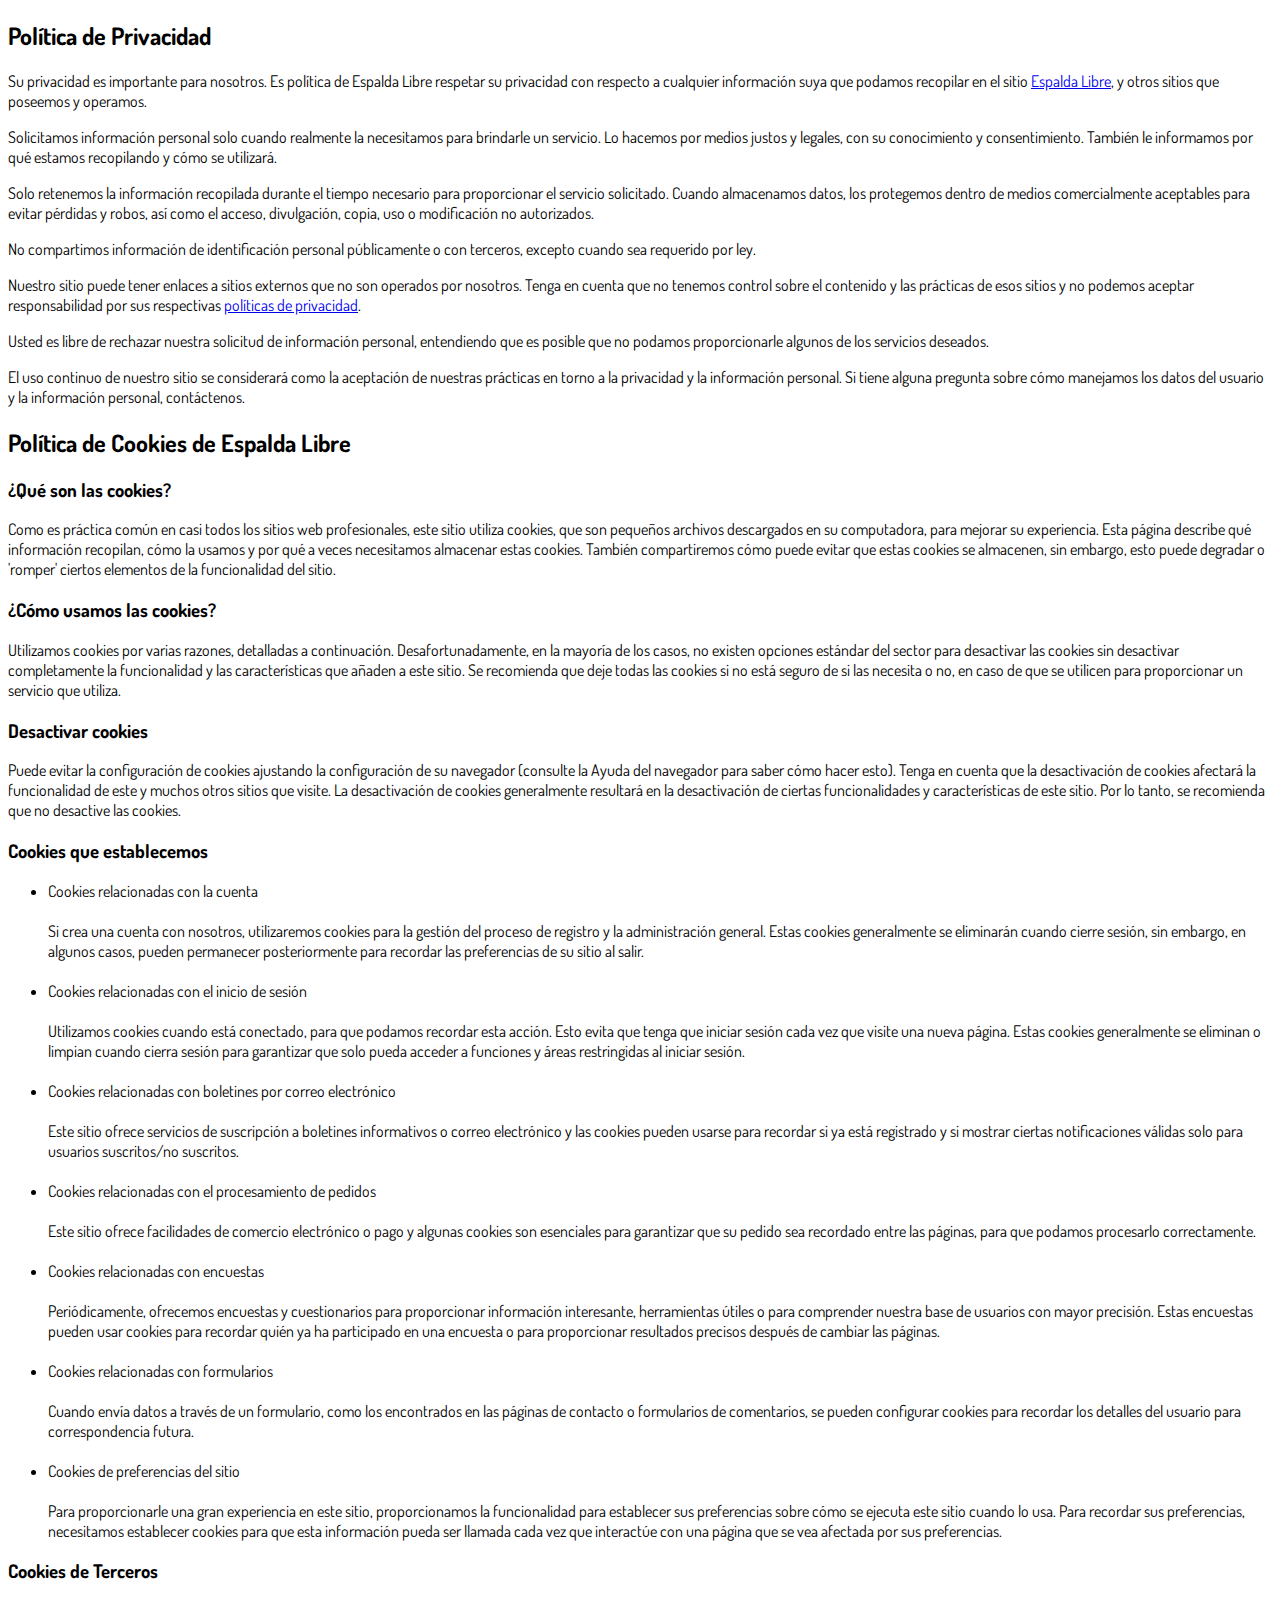
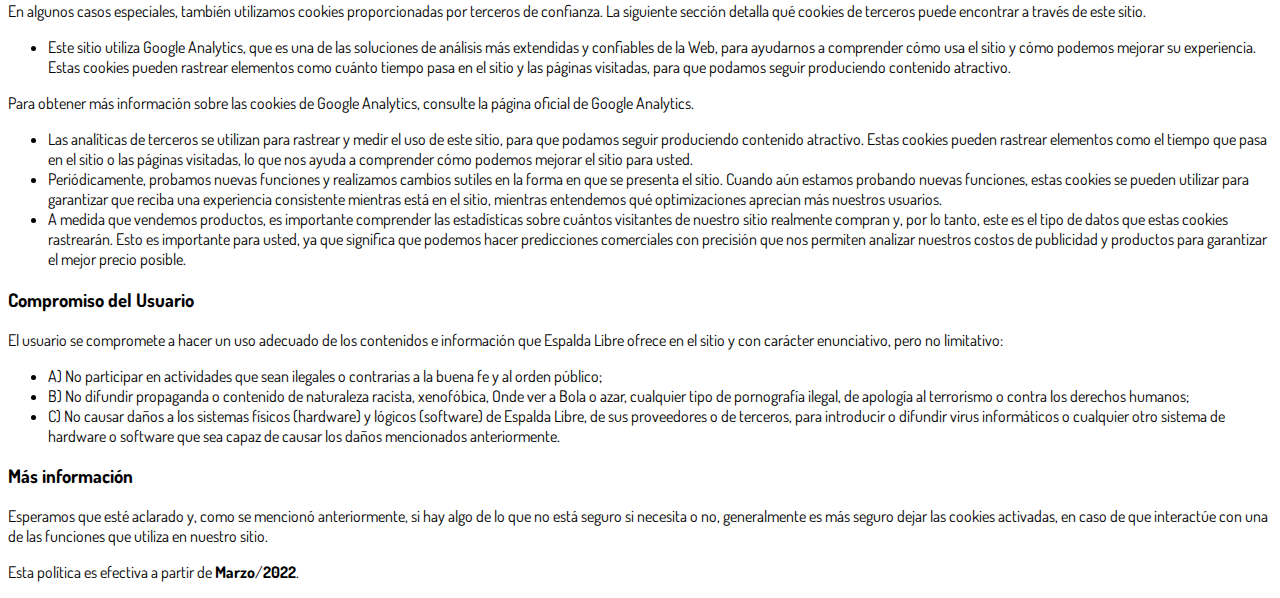
<file: privacy.html>
<!DOCTYPE html>
<html lang="es">
  <head>
    <meta charset="utf-8">
    <meta name="viewport" content="width=device-width, initial-scale=1, shrink-to-fit=no">

    <link rel="stylesheet" href="https://stackpath.bootstrapcdn.com/bootstrap/4.1.3/css/bootstrap.min.css" integrity="sha384-MCw98/SFnGE8fJT3GXwEOngsV7Zt27NXFoaoApmYm81iuXoPkFOJwJ8ERdknLPMO" crossorigin="anonymous">

    <link rel="preconnect" href="https://fonts.googleapis.com">
    <link rel="preconnect" href="https://fonts.gstatic.com" crossorigin>
    <link href="https://fonts.googleapis.com/css2?family=Dosis:wght@200;300;400;500;600;700;800&display=swap" rel="stylesheet">
    
    <!-- Ícono de la Página -->
    <link rel="shortcut icon" type="image/jpg" href="./assets/img/favicon.png">

    <!-- Título de la Página -->
    <title>Política de Privacidad | Espalda Libre</title>
    
    <style type="text/css">
      body {
        font-family: 'Dosis', sans-serif;
      }
    </style>

  </head>
  <body>
    
    <div class="container py-5">
      <div class="row justify-content-center">
        <div class="col-lg-8">
          <h2>Política de Privacidad</h2>
          <p>Su privacidad es importante para nosotros. Es política de Espalda Libre respetar su privacidad con respecto a cualquier información suya que podamos recopilar en el sitio <a href=https://aliviodeespalda.online>Espalda Libre</a>, y otros sitios que poseemos y operamos.</p>
          <p>Solicitamos información personal solo cuando realmente la necesitamos para brindarle un servicio. Lo hacemos por medios justos y legales, con su conocimiento y consentimiento. También le informamos por qué estamos recopilando y cómo se utilizará.</p>
          <p>Solo retenemos la información recopilada durante el tiempo necesario para proporcionar el servicio solicitado. Cuando almacenamos datos, los protegemos dentro de medios comercialmente aceptables para evitar pérdidas y robos, así como el acceso, divulgación, copia, uso o modificación no autorizados.</p>
          <p>No compartimos información de identificación personal públicamente o con terceros, excepto cuando sea requerido por ley.</p>
          <p>Nuestro sitio puede tener enlaces a sitios externos que no son operados por nosotros. Tenga en cuenta que no tenemos control sobre el contenido y las prácticas de esos sitios y no podemos aceptar responsabilidad por sus respectivas <a href='https://politicaprivacidade.com' target='_BLANK'>políticas de privacidad</a>.</p>
          <p>Usted es libre de rechazar nuestra solicitud de información personal, entendiendo que es posible que no podamos proporcionarle algunos de los servicios deseados.</p>
          <p>El uso continuo de nuestro sitio se considerará como la aceptación de nuestras prácticas en torno a la privacidad y la información personal. Si tiene alguna pregunta sobre cómo manejamos los datos del usuario y la información personal, contáctenos.</p>
          <h2>Política de Cookies de Espalda Libre</h2>
          <h3>¿Qué son las cookies?</h3>
          <p>Como es práctica común en casi todos los sitios web profesionales, este sitio utiliza cookies, que son pequeños archivos descargados en su computadora, para mejorar su experiencia. Esta página describe qué información recopilan, cómo la usamos y por qué a veces necesitamos almacenar estas cookies. También compartiremos cómo puede evitar que estas cookies se almacenen, sin embargo, esto puede degradar o 'romper' ciertos elementos de la funcionalidad del sitio.</p>
          <h3>¿Cómo usamos las cookies?</h3>
          <p>Utilizamos cookies por varias razones, detalladas a continuación. Desafortunadamente, en la mayoría de los casos, no existen opciones estándar del sector para desactivar las cookies sin desactivar completamente la funcionalidad y las características que añaden a este sitio. Se recomienda que deje todas las cookies si no está seguro de si las necesita o no, en caso de que se utilicen para proporcionar un servicio que utiliza.</p>
          <h3>Desactivar cookies</h3>
          <p>Puede evitar la configuración de cookies ajustando la configuración de su navegador (consulte la Ayuda del navegador para saber cómo hacer esto). Tenga en cuenta que la desactivación de cookies afectará la funcionalidad de este y muchos otros sitios que visite. La desactivación de cookies generalmente resultará en la desactivación de ciertas funcionalidades y características de este sitio. Por lo tanto, se recomienda que no desactive las cookies.</p>
          <h3>Cookies que establecemos</h3>
          <ul>
            <li>Cookies relacionadas con la cuenta<br><br>Si crea una cuenta con nosotros, utilizaremos cookies para la gestión del proceso de registro y la administración general. Estas cookies generalmente se eliminarán cuando cierre sesión, sin embargo, en algunos casos, pueden permanecer posteriormente para recordar las preferencias de su sitio al salir.<br><br></li>
            <li>Cookies relacionadas con el inicio de sesión<br><br>Utilizamos cookies cuando está conectado, para que podamos recordar esta acción. Esto evita que tenga que iniciar sesión cada vez que visite una nueva página. Estas cookies generalmente se eliminan o limpian cuando cierra sesión para garantizar que solo pueda acceder a funciones y áreas restringidas al iniciar sesión.<br><br></li>
            <li>Cookies relacionadas con boletines por correo electrónico<br><br>Este sitio ofrece servicios de suscripción a boletines informativos o correo electrónico y las cookies pueden usarse para recordar si ya está registrado y si mostrar ciertas notificaciones válidas solo para usuarios suscritos/no suscritos.<br><br></li>
            <li>Cookies relacionadas con el procesamiento de pedidos<br><br>Este sitio ofrece facilidades de comercio electrónico o pago y algunas cookies son esenciales para garantizar que su pedido sea recordado entre las páginas, para que podamos procesarlo correctamente.<br><br></li>
            <li>Cookies relacionadas con encuestas<br><br>Periódicamente, ofrecemos encuestas y cuestionarios para proporcionar información interesante, herramientas útiles o para comprender nuestra base de usuarios con mayor precisión. Estas encuestas pueden usar cookies para recordar quién ya ha participado en una encuesta o para proporcionar resultados precisos después de cambiar las páginas.<br><br></li>
            <li>Cookies relacionadas con formularios<br><br>Cuando envía datos a través de un formulario, como los encontrados en las páginas de contacto o formularios de comentarios, se pueden configurar cookies para recordar los detalles del usuario para correspondencia futura.<br><br></li>
            <li>Cookies de preferencias del sitio<br><br>Para proporcionarle una gran experiencia en este sitio, proporcionamos la funcionalidad para establecer sus preferencias sobre cómo se ejecuta este sitio cuando lo usa. Para recordar sus preferencias, necesitamos establecer cookies para que esta información pueda ser llamada cada vez que interactúe con una página que se vea afectada por sus preferencias.<br></li>
          </ul>
          <h3>Cookies de Terceros</h3>
          <p>En algunos casos especiales, también utilizamos cookies proporcionadas por terceros de confianza. La siguiente sección detalla qué cookies de terceros puede encontrar a través de este sitio.</p>
          <ul>
            <li>Este sitio utiliza Google Analytics, que es una de las soluciones de análisis más extendidas y confiables de la Web, para ayudarnos a comprender cómo usa el sitio y cómo podemos mejorar su experiencia. Estas cookies pueden rastrear elementos como cuánto tiempo pasa en el sitio y las páginas visitadas, para que podamos seguir produciendo contenido atractivo.</li>
          </ul>
          <p>Para obtener más información sobre las cookies de Google Analytics, consulte la página oficial de Google Analytics.</p>
          <ul>
            <li>Las analíticas de terceros se utilizan para rastrear y medir el uso de este sitio, para que podamos seguir produciendo contenido atractivo. Estas cookies pueden rastrear elementos como el tiempo que pasa en el sitio o las páginas visitadas, lo que nos ayuda a comprender cómo podemos mejorar el sitio para usted.</li>
            <li>Periódicamente, probamos nuevas funciones y realizamos cambios sutiles en la forma en que se presenta el sitio. Cuando aún estamos probando nuevas funciones, estas cookies se pueden utilizar para garantizar que reciba una experiencia consistente mientras está en el sitio, mientras entendemos qué optimizaciones aprecian más nuestros usuarios.</li>
            <li>A medida que vendemos productos, es importante comprender las estadísticas sobre cuántos visitantes de nuestro sitio realmente compran y, por lo tanto, este es el tipo de datos que estas cookies rastrearán. Esto es importante para usted, ya que significa que podemos hacer predicciones comerciales con precisión que nos permiten analizar nuestros costos de publicidad y productos para garantizar el mejor precio posible.</li>
          </ul>
          <h3>Compromiso del Usuario</h3>
          <p>El usuario se compromete a hacer un uso adecuado de los contenidos e información que Espalda Libre ofrece en el sitio y con carácter enunciativo, pero no limitativo:</p>
          <ul>
            <li>A) No participar en actividades que sean ilegales o contrarias a la buena fe y al orden público;</li>
            <li>B) No difundir propaganda o contenido de naturaleza racista, xenofóbica, <a style='color: inherit !important; text-decoration:none !important;' href='https://ondeapostar.pt/onde-da-a-bola/'>Onde ver a Bola</a> o azar, cualquier tipo de pornografía ilegal, de apología al terrorismo o contra los derechos humanos;</li>
            <li>C) No causar daños a los sistemas físicos (hardware) y lógicos (software) de Espalda Libre, de sus proveedores o de terceros, para introducir o difundir virus informáticos o cualquier otro sistema de hardware o software que sea capaz de causar los daños mencionados anteriormente.</li>
          </ul>
          <h3>Más información</h3>
          <p>Esperamos que esté aclarado y, como se mencionó anteriormente, si hay algo de lo que no está seguro si necesita o no, generalmente es más seguro dejar las cookies activadas, en caso de que interactúe con una de las funciones que utiliza en nuestro sitio.</p>
          <p>Esta política es efectiva a partir de <strong>Marzo</strong>/<strong>2022</strong>.</p>
        </div>
      </div>
    </div>

    <script src="https://code.jquery.com/jquery-3.3.1.slim.min.js" integrity="sha384-q8i/X+965DzO0rT7abK41JStQIAqVgRVzpbzo5smXKp4YfRvH+8abtTE1Pi6jizo" crossorigin="anonymous"></script>
    <script src="https://cdnjs.cloudflare.com/ajax/libs/popper.js/1.14.3/umd/popper.min.js" integrity="sha384-ZMP7rVo3mIykV+2+9J3UJ46jBk0WLaUAdn689aCwoqbBJiSnjAK/l8WvCWPIPm49" crossorigin="anonymous"></script>
    <script src="https://stackpath.bootstrapcdn.com/bootstrap/4.1.3/js/bootstrap.min.js" integrity="sha384-ChfqqxuZUCnJSK3+MXmPNIyE6ZbWh2IMqE241rYiqJxyMiZ6OW/JmZQ5stwEULTy" crossorigin="anonymous"></script>
  </body>
</html>
</file>
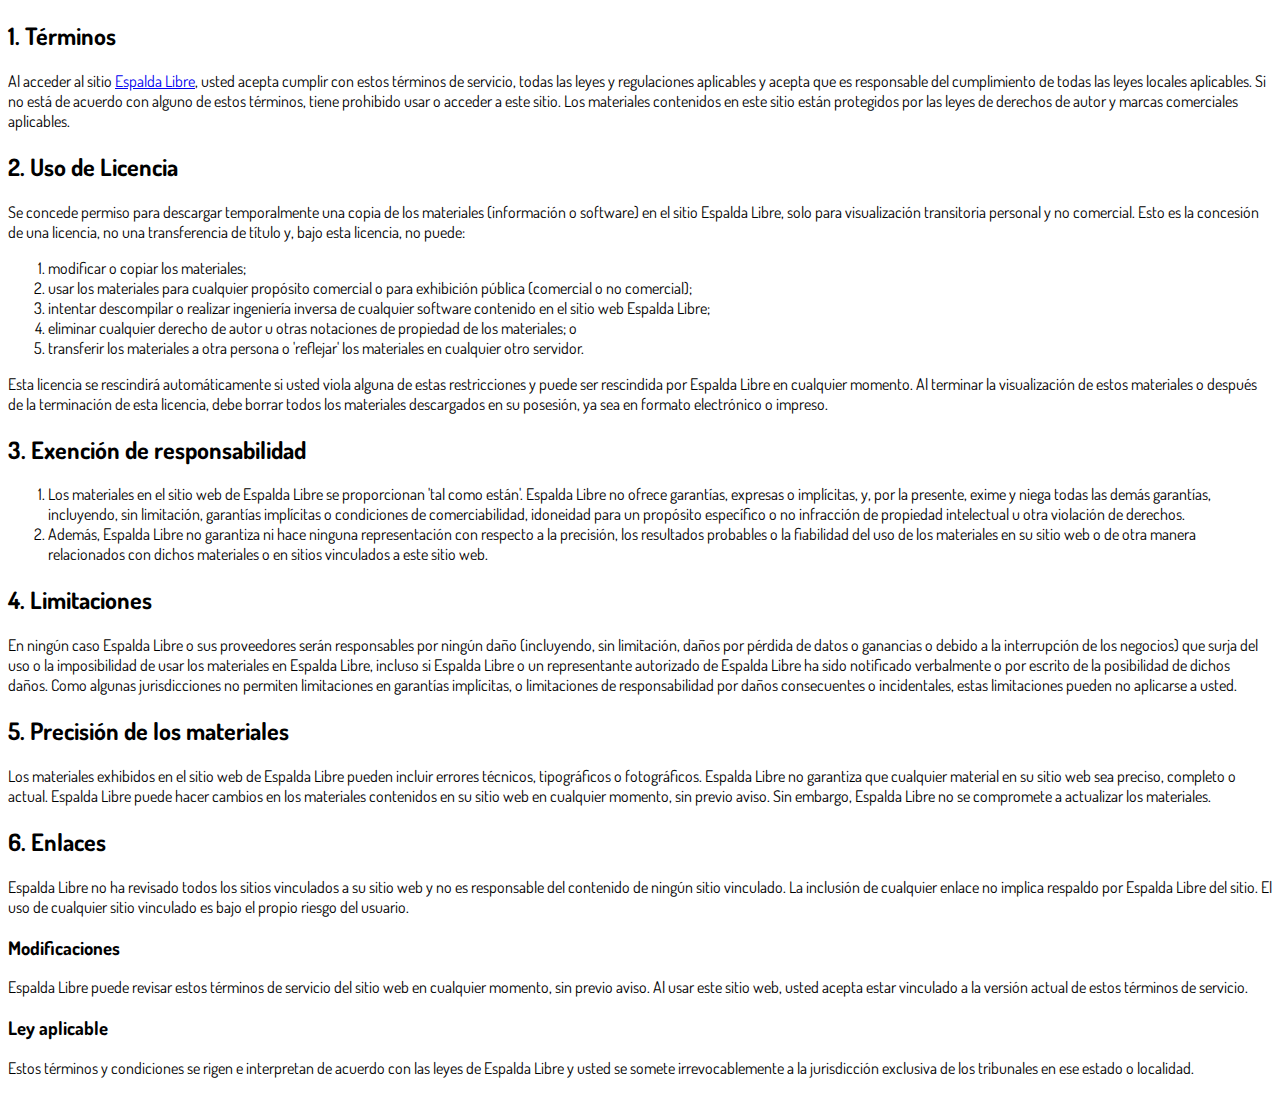
<file: terms.html>
<!DOCTYPE html>
<html lang="es">
  <head>
    <meta charset="utf-8">
    <meta name="viewport" content="width=device-width, initial-scale=1, shrink-to-fit=no">

    <link rel="stylesheet" href="https://stackpath.bootstrapcdn.com/bootstrap/4.1.3/css/bootstrap.min.css" integrity="sha384-MCw98/SFnGE8fJT3GXwEOngsV7Zt27NXFoaoApmYm81iuXoPkFOJwJ8ERdknLPMO" crossorigin="anonymous">

    <link rel="preconnect" href="https://fonts.googleapis.com">
    <link rel="preconnect" href="https://fonts.gstatic.com" crossorigin>
    <link href="https://fonts.googleapis.com/css2?family=Dosis:wght@200;300;400;500;600;700;800&display=swap" rel="stylesheet">
    
    <!-- Ícono de la Página -->
    <link rel="shortcut icon" type="image/jpg" href="./assets/img/favicon.png">

    <!-- Título de la Página -->
    <title>Términos de Uso | Espalda Libre</title>
    
    <style type="text/css">
      body {
        font-family: 'Dosis', sans-serif;
      }
    </style>

  </head>
  <body>
    
    <div class="container py-5">
      <div class="row justify-content-center">
        <div class="col-lg-8">
          <h2>1. Términos</h2>
          <p>Al acceder al sitio <a href='https://aliviodeespalda.online'>Espalda Libre</a>, usted acepta cumplir con estos términos de servicio, todas las leyes y regulaciones aplicables y acepta que es responsable del cumplimiento de todas las leyes locales aplicables. Si no está de acuerdo con alguno de estos términos, tiene prohibido usar o acceder a este sitio. Los materiales contenidos en este sitio están protegidos por las leyes de derechos de autor y marcas comerciales aplicables.</p>
          <h2>2. Uso de Licencia</h2>
          <p>Se concede permiso para descargar temporalmente una copia de los materiales (información o software) en el sitio Espalda Libre, solo para visualización transitoria personal y no comercial. Esto es la concesión de una licencia, no una transferencia de título y, bajo esta licencia, no puede:</p>
          <ol>
            <li>modificar o copiar los materiales; </li>
            <li>usar los materiales para cualquier propósito comercial o para exhibición pública (comercial o no comercial); </li>
            <li>intentar descompilar o realizar ingeniería inversa de cualquier software contenido en el sitio web Espalda Libre; </li>
            <li>eliminar cualquier derecho de autor u otras notaciones de propiedad de los materiales; o </li>
            <li>transferir los materiales a otra persona o 'reflejar' los materiales en cualquier otro servidor.</li>
          </ol>
          <p>Esta licencia se rescindirá automáticamente si usted viola alguna de estas restricciones y puede ser rescindida por Espalda Libre en cualquier momento. Al terminar la visualización de estos materiales o después de la terminación de esta licencia, debe borrar todos los materiales descargados en su posesión, ya sea en formato electrónico o impreso.</p>
          <h2>3. Exención de responsabilidad</h2>
          <ol>
            <li>Los materiales en el sitio web de Espalda Libre se proporcionan 'tal como están'. Espalda Libre no ofrece garantías, expresas o implícitas, y, por la presente, exime y niega todas las demás garantías, incluyendo, sin limitación, garantías implícitas o condiciones de comerciabilidad, idoneidad para un propósito específico o no infracción de propiedad intelectual u otra violación de derechos. </li>
            <li>Además, Espalda Libre no garantiza ni hace ninguna representación con respecto a la precisión, los resultados probables o la fiabilidad del uso de los materiales en su sitio web o de otra manera relacionados con dichos materiales o en sitios vinculados a este sitio web.</li>
          </ol>
          <h2>4. Limitaciones</h2>
          <p>En ningún caso Espalda Libre o sus proveedores serán responsables por ningún daño (incluyendo, sin limitación, daños por pérdida de datos o ganancias o debido a la interrupción de los negocios) que surja del uso o la imposibilidad de usar los materiales en Espalda Libre, incluso si Espalda Libre o un representante autorizado de Espalda Libre ha sido notificado verbalmente o por escrito de la posibilidad de dichos daños. Como algunas jurisdicciones no permiten limitaciones en garantías implícitas, o limitaciones de responsabilidad por daños consecuentes o incidentales, estas limitaciones pueden no aplicarse a usted.</p>
          <h2>5. Precisión de los materiales</h2>
          <p>Los materiales exhibidos en el sitio web de Espalda Libre pueden incluir errores técnicos, tipográficos o fotográficos. Espalda Libre no garantiza que cualquier material en su sitio web sea preciso, completo o actual. Espalda Libre puede hacer cambios en los materiales contenidos en su sitio web en cualquier momento, sin previo aviso. Sin embargo, Espalda Libre no se compromete a actualizar los materiales.</p>
          <h2>6. Enlaces</h2>
          <p>Espalda Libre no ha revisado todos los sitios vinculados a su sitio web y no es responsable del contenido de ningún sitio vinculado. La inclusión de cualquier enlace no implica respaldo por Espalda Libre del sitio. El uso de cualquier sitio vinculado es bajo el propio riesgo del usuario.</p>
          <h3>Modificaciones</h3>
          <p>Espalda Libre puede revisar estos términos de servicio del sitio web en cualquier momento, sin previo aviso. Al usar este sitio web, usted acepta estar vinculado a la versión actual de estos términos de servicio.</p>
          <h3>Ley aplicable</h3>
          <p>Estos términos y condiciones se rigen e interpretan de acuerdo con las leyes de Espalda Libre y usted se somete irrevocablemente a la jurisdicción exclusiva de los tribunales en ese estado o localidad.</p>
        </div>
      </div>
    </div>

    <script src="https://code.jquery.com/jquery-3.3.1.slim.min.js" integrity="sha384-q8i/X+965DzO0rT7abK41JStQIAqVgRVzpbzo5smXKp4YfRvH+8abtTE1Pi6jizo" crossorigin="anonymous"></script>
    <script src="https://cdnjs.cloudflare.com/ajax/libs/popper.js/1.14.3/umd/popper.min.js" integrity="sha384-ZMP7rVo3mIykV+2+9J3UJ46jBk0WLaUAdn689aCwoqbBJiSnjAK/l8WvCWPIPm49" crossorigin="anonymous"></script>
    <script src="https://stackpath.bootstrapcdn.com/bootstrap/4.1.3/js/bootstrap.min.js" integrity="sha384-ChfqqxuZUCnJSK3+MXmPNIyE6ZbWh2IMqE241rYiqJxyMiZ6OW/JmZQ5stwEULTy" crossorigin="anonymous"></script>
  </body>
</html>
</file>
<file: gracias/css/style.min_1.css>
@charset "UTF-8";.wp-block-archives{box-sizing:border-box}.wp-block-archives-dropdown label{display:block}.wp-block-avatar{box-sizing:border-box}.wp-block-avatar.aligncenter{text-align:center}.wp-block-audio{box-sizing:border-box}.wp-block-audio figcaption{margin-bottom:1em;margin-top:.5em}.wp-block-audio audio{min-width:300px;width:100%}.wp-block-button__link{box-sizing:border-box;cursor:pointer;display:inline-block;text-align:center;word-break:break-word}.wp-block-button__link.aligncenter{text-align:center}.wp-block-button__link.alignright{text-align:right}:where(.wp-block-button__link){border-radius:9999px;box-shadow:none;padding:calc(.667em + 2px) calc(1.333em + 2px);text-decoration:none}.wp-block-button[style*=text-decoration] .wp-block-button__link{text-decoration:inherit}.wp-block-buttons>.wp-block-button.has-custom-width{max-width:none}.wp-block-buttons>.wp-block-button.has-custom-width .wp-block-button__link{width:100%}.wp-block-buttons>.wp-block-button.has-custom-font-size .wp-block-button__link{font-size:inherit}.wp-block-buttons>.wp-block-button.wp-block-button__width-25{width:calc(25% - var(--wp--style--block-gap, .5em)*.75)}.wp-block-buttons>.wp-block-button.wp-block-button__width-50{width:calc(50% - var(--wp--style--block-gap, .5em)*.5)}.wp-block-buttons>.wp-block-button.wp-block-button__width-75{width:calc(75% - var(--wp--style--block-gap, .5em)*.25)}.wp-block-buttons>.wp-block-button.wp-block-button__width-100{flex-basis:100%;width:100%}.wp-block-buttons.is-vertical>.wp-block-button.wp-block-button__width-25{width:25%}.wp-block-buttons.is-vertical>.wp-block-button.wp-block-button__width-50{width:50%}.wp-block-buttons.is-vertical>.wp-block-button.wp-block-button__width-75{width:75%}.wp-block-button.is-style-squared,.wp-block-button__link.wp-block-button.is-style-squared{border-radius:0}.wp-block-button.no-border-radius,.wp-block-button__link.no-border-radius{border-radius:0!important}.wp-block-button .wp-block-button__link.is-style-outline,.wp-block-button.is-style-outline>.wp-block-button__link{border:2px solid;padding:.667em 1.333em}.wp-block-button .wp-block-button__link.is-style-outline:not(.has-text-color),.wp-block-button.is-style-outline>.wp-block-button__link:not(.has-text-color){color:currentColor}.wp-block-button .wp-block-button__link.is-style-outline:not(.has-background),.wp-block-button.is-style-outline>.wp-block-button__link:not(.has-background){background-color:transparent;background-image:none}.wp-block-buttons.is-vertical{flex-direction:column}.wp-block-buttons.is-vertical>.wp-block-button:last-child{margin-bottom:0}.wp-block-buttons>.wp-block-button{display:inline-block;margin:0}.wp-block-buttons.is-content-justification-left{justify-content:flex-start}.wp-block-buttons.is-content-justification-left.is-vertical{align-items:flex-start}.wp-block-buttons.is-content-justification-center{justify-content:center}.wp-block-buttons.is-content-justification-center.is-vertical{align-items:center}.wp-block-buttons.is-content-justification-right{justify-content:flex-end}.wp-block-buttons.is-content-justification-right.is-vertical{align-items:flex-end}.wp-block-buttons.is-content-justification-space-between{justify-content:space-between}.wp-block-buttons.aligncenter{text-align:center}.wp-block-buttons:not(.is-content-justification-space-between,.is-content-justification-right,.is-content-justification-left,.is-content-justification-center) .wp-block-button.aligncenter{margin-left:auto;margin-right:auto;width:100%}.wp-block-buttons[style*=text-decoration] .wp-block-button,.wp-block-buttons[style*=text-decoration] .wp-block-button__link{text-decoration:inherit}.wp-block-buttons.has-custom-font-size .wp-block-button__link{font-size:inherit}.wp-block-button.aligncenter,.wp-block-calendar{text-align:center}.wp-block-calendar td,.wp-block-calendar th{border:1px solid;padding:.25em}.wp-block-calendar th{font-weight:400}.wp-block-calendar caption{background-color:inherit}.wp-block-calendar table{border-collapse:collapse;width:100%}.wp-block-calendar table:where(:not(.has-text-color)){color:#40464d}.wp-block-calendar table:where(:not(.has-text-color)) td,.wp-block-calendar table:where(:not(.has-text-color)) th{border-color:#ddd}.wp-block-calendar table.has-background th{background-color:inherit}.wp-block-calendar table.has-text-color th{color:inherit}:where(.wp-block-calendar table:not(.has-background) th){background:#ddd}.wp-block-categories{box-sizing:border-box}.wp-block-categories.alignleft{margin-right:2em}.wp-block-categories.alignright{margin-left:2em}.wp-block-code{box-sizing:border-box}.wp-block-code code{display:block;font-family:inherit;overflow-wrap:break-word;white-space:pre-wrap}.wp-block-columns{align-items:normal!important;box-sizing:border-box;display:flex;flex-wrap:wrap!important;margin-bottom:1.75em}@media (min-width:782px){.wp-block-columns{flex-wrap:nowrap!important}}.wp-block-columns.are-vertically-aligned-top{align-items:flex-start}.wp-block-columns.are-vertically-aligned-center{align-items:center}.wp-block-columns.are-vertically-aligned-bottom{align-items:flex-end}@media (max-width:781px){.wp-block-columns:not(.is-not-stacked-on-mobile)>.wp-block-column{flex-basis:100%!important}}@media (min-width:782px){.wp-block-columns:not(.is-not-stacked-on-mobile)>.wp-block-column{flex-basis:0;flex-grow:1}.wp-block-columns:not(.is-not-stacked-on-mobile)>.wp-block-column[style*=flex-basis]{flex-grow:0}}.wp-block-columns.is-not-stacked-on-mobile{flex-wrap:nowrap!important}.wp-block-columns.is-not-stacked-on-mobile>.wp-block-column{flex-basis:0;flex-grow:1}.wp-block-columns.is-not-stacked-on-mobile>.wp-block-column[style*=flex-basis]{flex-grow:0}:where(.wp-block-columns.has-background){padding:1.25em 2.375em}.wp-block-column{flex-grow:1;min-width:0;overflow-wrap:break-word;word-break:break-word}.wp-block-column.is-vertically-aligned-top{align-self:flex-start}.wp-block-column.is-vertically-aligned-center{align-self:center}.wp-block-column.is-vertically-aligned-bottom{align-self:flex-end}.wp-block-column.is-vertically-aligned-bottom,.wp-block-column.is-vertically-aligned-center,.wp-block-column.is-vertically-aligned-top{width:100%}.wp-block-post-comments{box-sizing:border-box}.wp-block-post-comments .alignleft{float:left}.wp-block-post-comments .alignright{float:right}.wp-block-post-comments .navigation:after{clear:both;content:"";display:table}.wp-block-post-comments .commentlist{clear:both;list-style:none;margin:0;padding:0}.wp-block-post-comments .commentlist .comment{min-height:2.25em;padding-left:3.25em}.wp-block-post-comments .commentlist .comment p{font-size:1em;line-height:1.8;margin:1em 0}.wp-block-post-comments .commentlist .children{list-style:none;margin:0;padding:0}.wp-block-post-comments .comment-author{line-height:1.5}.wp-block-post-comments .comment-author .avatar{border-radius:1.5em;display:block;float:left;height:2.5em;margin-right:.75em;margin-top:.5em;width:2.5em}.wp-block-post-comments .comment-author cite{font-style:normal}.wp-block-post-comments .comment-meta{font-size:.875em;line-height:1.5}.wp-block-post-comments .comment-meta b{font-weight:400}.wp-block-post-comments .comment-meta .comment-awaiting-moderation{display:block;margin-bottom:1em;margin-top:1em}.wp-block-post-comments .comment-body .commentmetadata{font-size:.875em}.wp-block-post-comments .comment-form-author label,.wp-block-post-comments .comment-form-comment label,.wp-block-post-comments .comment-form-email label,.wp-block-post-comments .comment-form-url label{display:block;margin-bottom:.25em}.wp-block-post-comments .comment-form input:not([type=submit]):not([type=checkbox]),.wp-block-post-comments .comment-form textarea{box-sizing:border-box;display:block;width:100%}.wp-block-post-comments .comment-form-cookies-consent{display:flex;gap:.25em}.wp-block-post-comments .comment-form-cookies-consent #wp-comment-cookies-consent{margin-top:.35em}.wp-block-post-comments .comment-reply-title{margin-bottom:0}.wp-block-post-comments .comment-reply-title :where(small){font-size:var(--wp--preset--font-size--medium,smaller);margin-left:.5em}.wp-block-post-comments .reply{font-size:.875em;margin-bottom:1.4em}.wp-block-post-comments input:not([type=submit]),.wp-block-post-comments textarea{border:1px solid #949494;font-family:inherit;font-size:1em}.wp-block-post-comments input:not([type=submit]):not([type=checkbox]),.wp-block-post-comments textarea{padding:calc(.667em + 2px)}:where(.wp-block-post-comments input[type=submit]){border:none}.wp-block-comments-pagination>.wp-block-comments-pagination-next,.wp-block-comments-pagination>.wp-block-comments-pagination-numbers,.wp-block-comments-pagination>.wp-block-comments-pagination-previous{margin-bottom:.5em;margin-right:.5em}.wp-block-comments-pagination>.wp-block-comments-pagination-next:last-child,.wp-block-comments-pagination>.wp-block-comments-pagination-numbers:last-child,.wp-block-comments-pagination>.wp-block-comments-pagination-previous:last-child{margin-right:0}.wp-block-comments-pagination .wp-block-comments-pagination-previous-arrow{display:inline-block;margin-right:1ch}.wp-block-comments-pagination .wp-block-comments-pagination-previous-arrow:not(.is-arrow-chevron){transform:scaleX(1)}.wp-block-comments-pagination .wp-block-comments-pagination-next-arrow{display:inline-block;margin-left:1ch}.wp-block-comments-pagination .wp-block-comments-pagination-next-arrow:not(.is-arrow-chevron){transform:scaleX(1)}.wp-block-comments-pagination.aligncenter{justify-content:center}.wp-block-comment-template{box-sizing:border-box;list-style:none;margin-bottom:0;max-width:100%;padding:0}.wp-block-comment-template li{clear:both}.wp-block-comment-template ol{list-style:none;margin-bottom:0;max-width:100%;padding-left:2rem}.wp-block-comment-template.alignleft{float:left}.wp-block-comment-template.aligncenter{margin-left:auto;margin-right:auto;width:-moz-fit-content;width:fit-content}.wp-block-comment-template.alignright{float:right}.wp-block-cover,.wp-block-cover-image{align-items:center;background-position:50%;box-sizing:border-box;display:flex;justify-content:center;min-height:430px;padding:1em;position:relative}.wp-block-cover .has-background-dim:not([class*=-background-color]),.wp-block-cover-image .has-background-dim:not([class*=-background-color]),.wp-block-cover-image.has-background-dim:not([class*=-background-color]),.wp-block-cover.has-background-dim:not([class*=-background-color]){background-color:#000}.wp-block-cover .has-background-dim.has-background-gradient,.wp-block-cover-image .has-background-dim.has-background-gradient{background-color:transparent}.wp-block-cover-image.has-background-dim:before,.wp-block-cover.has-background-dim:before{background-color:inherit;content:""}.wp-block-cover .wp-block-cover__background,.wp-block-cover .wp-block-cover__gradient-background,.wp-block-cover-image .wp-block-cover__background,.wp-block-cover-image .wp-block-cover__gradient-background,.wp-block-cover-image.has-background-dim:not(.has-background-gradient):before,.wp-block-cover.has-background-dim:not(.has-background-gradient):before{bottom:0;left:0;opacity:.5;position:absolute;right:0;top:0;z-index:1}.wp-block-cover-image.has-background-dim.has-background-dim-10 .wp-block-cover__background,.wp-block-cover-image.has-background-dim.has-background-dim-10 .wp-block-cover__gradient-background,.wp-block-cover-image.has-background-dim.has-background-dim-10:not(.has-background-gradient):before,.wp-block-cover.has-background-dim.has-background-dim-10 .wp-block-cover__background,.wp-block-cover.has-background-dim.has-background-dim-10 .wp-block-cover__gradient-background,.wp-block-cover.has-background-dim.has-background-dim-10:not(.has-background-gradient):before{opacity:.1}.wp-block-cover-image.has-background-dim.has-background-dim-20 .wp-block-cover__background,.wp-block-cover-image.has-background-dim.has-background-dim-20 .wp-block-cover__gradient-background,.wp-block-cover-image.has-background-dim.has-background-dim-20:not(.has-background-gradient):before,.wp-block-cover.has-background-dim.has-background-dim-20 .wp-block-cover__background,.wp-block-cover.has-background-dim.has-background-dim-20 .wp-block-cover__gradient-background,.wp-block-cover.has-background-dim.has-background-dim-20:not(.has-background-gradient):before{opacity:.2}.wp-block-cover-image.has-background-dim.has-background-dim-30 .wp-block-cover__background,.wp-block-cover-image.has-background-dim.has-background-dim-30 .wp-block-cover__gradient-background,.wp-block-cover-image.has-background-dim.has-background-dim-30:not(.has-background-gradient):before,.wp-block-cover.has-background-dim.has-background-dim-30 .wp-block-cover__background,.wp-block-cover.has-background-dim.has-background-dim-30 .wp-block-cover__gradient-background,.wp-block-cover.has-background-dim.has-background-dim-30:not(.has-background-gradient):before{opacity:.3}.wp-block-cover-image.has-background-dim.has-background-dim-40 .wp-block-cover__background,.wp-block-cover-image.has-background-dim.has-background-dim-40 .wp-block-cover__gradient-background,.wp-block-cover-image.has-background-dim.has-background-dim-40:not(.has-background-gradient):before,.wp-block-cover.has-background-dim.has-background-dim-40 .wp-block-cover__background,.wp-block-cover.has-background-dim.has-background-dim-40 .wp-block-cover__gradient-background,.wp-block-cover.has-background-dim.has-background-dim-40:not(.has-background-gradient):before{opacity:.4}.wp-block-cover-image.has-background-dim.has-background-dim-50 .wp-block-cover__background,.wp-block-cover-image.has-background-dim.has-background-dim-50 .wp-block-cover__gradient-background,.wp-block-cover-image.has-background-dim.has-background-dim-50:not(.has-background-gradient):before,.wp-block-cover.has-background-dim.has-background-dim-50 .wp-block-cover__background,.wp-block-cover.has-background-dim.has-background-dim-50 .wp-block-cover__gradient-background,.wp-block-cover.has-background-dim.has-background-dim-50:not(.has-background-gradient):before{opacity:.5}.wp-block-cover-image.has-background-dim.has-background-dim-60 .wp-block-cover__background,.wp-block-cover-image.has-background-dim.has-background-dim-60 .wp-block-cover__gradient-background,.wp-block-cover-image.has-background-dim.has-background-dim-60:not(.has-background-gradient):before,.wp-block-cover.has-background-dim.has-background-dim-60 .wp-block-cover__background,.wp-block-cover.has-background-dim.has-background-dim-60 .wp-block-cover__gradient-background,.wp-block-cover.has-background-dim.has-background-dim-60:not(.has-background-gradient):before{opacity:.6}.wp-block-cover-image.has-background-dim.has-background-dim-70 .wp-block-cover__background,.wp-block-cover-image.has-background-dim.has-background-dim-70 .wp-block-cover__gradient-background,.wp-block-cover-image.has-background-dim.has-background-dim-70:not(.has-background-gradient):before,.wp-block-cover.has-background-dim.has-background-dim-70 .wp-block-cover__background,.wp-block-cover.has-background-dim.has-background-dim-70 .wp-block-cover__gradient-background,.wp-block-cover.has-background-dim.has-background-dim-70:not(.has-background-gradient):before{opacity:.7}.wp-block-cover-image.has-background-dim.has-background-dim-80 .wp-block-cover__background,.wp-block-cover-image.has-background-dim.has-background-dim-80 .wp-block-cover__gradient-background,.wp-block-cover-image.has-background-dim.has-background-dim-80:not(.has-background-gradient):before,.wp-block-cover.has-background-dim.has-background-dim-80 .wp-block-cover__background,.wp-block-cover.has-background-dim.has-background-dim-80 .wp-block-cover__gradient-background,.wp-block-cover.has-background-dim.has-background-dim-80:not(.has-background-gradient):before{opacity:.8}.wp-block-cover-image.has-background-dim.has-background-dim-90 .wp-block-cover__background,.wp-block-cover-image.has-background-dim.has-background-dim-90 .wp-block-cover__gradient-background,.wp-block-cover-image.has-background-dim.has-background-dim-90:not(.has-background-gradient):before,.wp-block-cover.has-background-dim.has-background-dim-90 .wp-block-cover__background,.wp-block-cover.has-background-dim.has-background-dim-90 .wp-block-cover__gradient-background,.wp-block-cover.has-background-dim.has-background-dim-90:not(.has-background-gradient):before{opacity:.9}.wp-block-cover-image.has-background-dim.has-background-dim-100 .wp-block-cover__background,.wp-block-cover-image.has-background-dim.has-background-dim-100 .wp-block-cover__gradient-background,.wp-block-cover-image.has-background-dim.has-background-dim-100:not(.has-background-gradient):before,.wp-block-cover.has-background-dim.has-background-dim-100 .wp-block-cover__background,.wp-block-cover.has-background-dim.has-background-dim-100 .wp-block-cover__gradient-background,.wp-block-cover.has-background-dim.has-background-dim-100:not(.has-background-gradient):before{opacity:1}.wp-block-cover .wp-block-cover__background.has-background-dim.has-background-dim-0,.wp-block-cover .wp-block-cover__gradient-background.has-background-dim.has-background-dim-0,.wp-block-cover-image .wp-block-cover__background.has-background-dim.has-background-dim-0,.wp-block-cover-image .wp-block-cover__gradient-background.has-background-dim.has-background-dim-0{opacity:0}.wp-block-cover .wp-block-cover__background.has-background-dim.has-background-dim-10,.wp-block-cover .wp-block-cover__gradient-background.has-background-dim.has-background-dim-10,.wp-block-cover-image .wp-block-cover__background.has-background-dim.has-background-dim-10,.wp-block-cover-image .wp-block-cover__gradient-background.has-background-dim.has-background-dim-10{opacity:.1}.wp-block-cover .wp-block-cover__background.has-background-dim.has-background-dim-20,.wp-block-cover .wp-block-cover__gradient-background.has-background-dim.has-background-dim-20,.wp-block-cover-image .wp-block-cover__background.has-background-dim.has-background-dim-20,.wp-block-cover-image .wp-block-cover__gradient-background.has-background-dim.has-background-dim-20{opacity:.2}.wp-block-cover .wp-block-cover__background.has-background-dim.has-background-dim-30,.wp-block-cover .wp-block-cover__gradient-background.has-background-dim.has-background-dim-30,.wp-block-cover-image .wp-block-cover__background.has-background-dim.has-background-dim-30,.wp-block-cover-image .wp-block-cover__gradient-background.has-background-dim.has-background-dim-30{opacity:.3}.wp-block-cover .wp-block-cover__background.has-background-dim.has-background-dim-40,.wp-block-cover .wp-block-cover__gradient-background.has-background-dim.has-background-dim-40,.wp-block-cover-image .wp-block-cover__background.has-background-dim.has-background-dim-40,.wp-block-cover-image .wp-block-cover__gradient-background.has-background-dim.has-background-dim-40{opacity:.4}.wp-block-cover .wp-block-cover__background.has-background-dim.has-background-dim-50,.wp-block-cover .wp-block-cover__gradient-background.has-background-dim.has-background-dim-50,.wp-block-cover-image .wp-block-cover__background.has-background-dim.has-background-dim-50,.wp-block-cover-image .wp-block-cover__gradient-background.has-background-dim.has-background-dim-50{opacity:.5}.wp-block-cover .wp-block-cover__background.has-background-dim.has-background-dim-60,.wp-block-cover .wp-block-cover__gradient-background.has-background-dim.has-background-dim-60,.wp-block-cover-image .wp-block-cover__background.has-background-dim.has-background-dim-60,.wp-block-cover-image .wp-block-cover__gradient-background.has-background-dim.has-background-dim-60{opacity:.6}.wp-block-cover .wp-block-cover__background.has-background-dim.has-background-dim-70,.wp-block-cover .wp-block-cover__gradient-background.has-background-dim.has-background-dim-70,.wp-block-cover-image .wp-block-cover__background.has-background-dim.has-background-dim-70,.wp-block-cover-image .wp-block-cover__gradient-background.has-background-dim.has-background-dim-70{opacity:.7}.wp-block-cover .wp-block-cover__background.has-background-dim.has-background-dim-80,.wp-block-cover .wp-block-cover__gradient-background.has-background-dim.has-background-dim-80,.wp-block-cover-image .wp-block-cover__background.has-background-dim.has-background-dim-80,.wp-block-cover-image .wp-block-cover__gradient-background.has-background-dim.has-background-dim-80{opacity:.8}.wp-block-cover .wp-block-cover__background.has-background-dim.has-background-dim-90,.wp-block-cover .wp-block-cover__gradient-background.has-background-dim.has-background-dim-90,.wp-block-cover-image .wp-block-cover__background.has-background-dim.has-background-dim-90,.wp-block-cover-image .wp-block-cover__gradient-background.has-background-dim.has-background-dim-90{opacity:.9}.wp-block-cover .wp-block-cover__background.has-background-dim.has-background-dim-100,.wp-block-cover .wp-block-cover__gradient-background.has-background-dim.has-background-dim-100,.wp-block-cover-image .wp-block-cover__background.has-background-dim.has-background-dim-100,.wp-block-cover-image .wp-block-cover__gradient-background.has-background-dim.has-background-dim-100{opacity:1}.wp-block-cover-image.alignleft,.wp-block-cover-image.alignright,.wp-block-cover.alignleft,.wp-block-cover.alignright{max-width:420px;width:100%}.wp-block-cover-image:after,.wp-block-cover:after{content:"";display:block;font-size:0;min-height:inherit}@supports (position:sticky){.wp-block-cover-image:after,.wp-block-cover:after{content:none}}.wp-block-cover-image.aligncenter,.wp-block-cover-image.alignleft,.wp-block-cover-image.alignright,.wp-block-cover.aligncenter,.wp-block-cover.alignleft,.wp-block-cover.alignright{display:flex}.wp-block-cover .wp-block-cover__inner-container,.wp-block-cover-image .wp-block-cover__inner-container{color:#fff;width:100%;z-index:1}.wp-block-cover-image.is-light .wp-block-cover__inner-container,.wp-block-cover.is-light .wp-block-cover__inner-container{color:#000}.wp-block-cover h1:not(.has-text-color),.wp-block-cover h2:not(.has-text-color),.wp-block-cover h3:not(.has-text-color),.wp-block-cover h4:not(.has-text-color),.wp-block-cover h5:not(.has-text-color),.wp-block-cover h6:not(.has-text-color),.wp-block-cover p:not(.has-text-color),.wp-block-cover-image h1:not(.has-text-color),.wp-block-cover-image h2:not(.has-text-color),.wp-block-cover-image h3:not(.has-text-color),.wp-block-cover-image h4:not(.has-text-color),.wp-block-cover-image h5:not(.has-text-color),.wp-block-cover-image h6:not(.has-text-color),.wp-block-cover-image p:not(.has-text-color){color:inherit}.wp-block-cover-image.is-position-top-left,.wp-block-cover.is-position-top-left{align-items:flex-start;justify-content:flex-start}.wp-block-cover-image.is-position-top-center,.wp-block-cover.is-position-top-center{align-items:flex-start;justify-content:center}.wp-block-cover-image.is-position-top-right,.wp-block-cover.is-position-top-right{align-items:flex-start;justify-content:flex-end}.wp-block-cover-image.is-position-center-left,.wp-block-cover.is-position-center-left{align-items:center;justify-content:flex-start}.wp-block-cover-image.is-position-center-center,.wp-block-cover.is-position-center-center{align-items:center;justify-content:center}.wp-block-cover-image.is-position-center-right,.wp-block-cover.is-position-center-right{align-items:center;justify-content:flex-end}.wp-block-cover-image.is-position-bottom-left,.wp-block-cover.is-position-bottom-left{align-items:flex-end;justify-content:flex-start}.wp-block-cover-image.is-position-bottom-center,.wp-block-cover.is-position-bottom-center{align-items:flex-end;justify-content:center}.wp-block-cover-image.is-position-bottom-right,.wp-block-cover.is-position-bottom-right{align-items:flex-end;justify-content:flex-end}.wp-block-cover-image.has-custom-content-position.has-custom-content-position .wp-block-cover__inner-container,.wp-block-cover.has-custom-content-position.has-custom-content-position .wp-block-cover__inner-container{margin:0;width:auto}.wp-block-cover .wp-block-cover__image-background,.wp-block-cover video.wp-block-cover__video-background,.wp-block-cover-image .wp-block-cover__image-background,.wp-block-cover-image video.wp-block-cover__video-background{border:none;bottom:0;box-shadow:none;height:100%;left:0;margin:0;max-height:none;max-width:none;-o-object-fit:cover;object-fit:cover;outline:none;padding:0;position:absolute;right:0;top:0;width:100%}.wp-block-cover-image.has-parallax,.wp-block-cover.has-parallax,.wp-block-cover__image-background.has-parallax,video.wp-block-cover__video-background.has-parallax{background-attachment:fixed;background-repeat:no-repeat;background-size:cover}@supports (-webkit-overflow-scrolling:touch){.wp-block-cover-image.has-parallax,.wp-block-cover.has-parallax,.wp-block-cover__image-background.has-parallax,video.wp-block-cover__video-background.has-parallax{background-attachment:scroll}}@media (prefers-reduced-motion:reduce){.wp-block-cover-image.has-parallax,.wp-block-cover.has-parallax,.wp-block-cover__image-background.has-parallax,video.wp-block-cover__video-background.has-parallax{background-attachment:scroll}}.wp-block-cover-image.is-repeated,.wp-block-cover.is-repeated,.wp-block-cover__image-background.is-repeated,video.wp-block-cover__video-background.is-repeated{background-repeat:repeat;background-size:auto}.wp-block-cover__image-background,.wp-block-cover__video-background{z-index:0}.wp-block-cover-image-text,.wp-block-cover-image-text a,.wp-block-cover-image-text a:active,.wp-block-cover-image-text a:focus,.wp-block-cover-image-text a:hover,.wp-block-cover-text,.wp-block-cover-text a,.wp-block-cover-text a:active,.wp-block-cover-text a:focus,.wp-block-cover-text a:hover,section.wp-block-cover-image h2,section.wp-block-cover-image h2 a,section.wp-block-cover-image h2 a:active,section.wp-block-cover-image h2 a:focus,section.wp-block-cover-image h2 a:hover{color:#fff}.wp-block-cover-image .wp-block-cover.has-left-content{justify-content:flex-start}.wp-block-cover-image .wp-block-cover.has-right-content{justify-content:flex-end}.wp-block-cover-image.has-left-content .wp-block-cover-image-text,.wp-block-cover.has-left-content .wp-block-cover-text,section.wp-block-cover-image.has-left-content>h2{margin-left:0;text-align:left}.wp-block-cover-image.has-right-content .wp-block-cover-image-text,.wp-block-cover.has-right-content .wp-block-cover-text,section.wp-block-cover-image.has-right-content>h2{margin-right:0;text-align:right}.wp-block-cover .wp-block-cover-text,.wp-block-cover-image .wp-block-cover-image-text,section.wp-block-cover-image>h2{font-size:2em;line-height:1.25;margin-bottom:0;max-width:840px;padding:.44em;text-align:center;z-index:1}.wp-block-embed.alignleft,.wp-block-embed.alignright,.wp-block[data-align=left]>[data-type="core/embed"],.wp-block[data-align=right]>[data-type="core/embed"]{max-width:360px;width:100%}.wp-block-embed.alignleft .wp-block-embed__wrapper,.wp-block-embed.alignright .wp-block-embed__wrapper,.wp-block[data-align=left]>[data-type="core/embed"] .wp-block-embed__wrapper,.wp-block[data-align=right]>[data-type="core/embed"] .wp-block-embed__wrapper{min-width:280px}.wp-block-cover .wp-block-embed{min-height:240px;min-width:320px}.wp-block-embed{overflow-wrap:break-word}.wp-block-embed figcaption{margin-bottom:1em;margin-top:.5em}.wp-block-embed iframe{max-width:100%}.wp-block-embed__wrapper{position:relative}.wp-embed-responsive .wp-has-aspect-ratio .wp-block-embed__wrapper:before{content:"";display:block;padding-top:50%}.wp-embed-responsive .wp-has-aspect-ratio iframe{bottom:0;height:100%;left:0;position:absolute;right:0;top:0;width:100%}.wp-embed-responsive .wp-embed-aspect-21-9 .wp-block-embed__wrapper:before{padding-top:42.85%}.wp-embed-responsive .wp-embed-aspect-18-9 .wp-block-embed__wrapper:before{padding-top:50%}.wp-embed-responsive .wp-embed-aspect-16-9 .wp-block-embed__wrapper:before{padding-top:56.25%}.wp-embed-responsive .wp-embed-aspect-4-3 .wp-block-embed__wrapper:before{padding-top:75%}.wp-embed-responsive .wp-embed-aspect-1-1 .wp-block-embed__wrapper:before{padding-top:100%}.wp-embed-responsive .wp-embed-aspect-9-16 .wp-block-embed__wrapper:before{padding-top:177.77%}.wp-embed-responsive .wp-embed-aspect-1-2 .wp-block-embed__wrapper:before{padding-top:200%}.wp-block-file{margin-bottom:1.5em}.wp-block-file:not(.wp-element-button){font-size:.8em}.wp-block-file.aligncenter{text-align:center}.wp-block-file.alignright{text-align:right}.wp-block-file *+.wp-block-file__button{margin-left:.75em}.wp-block-file__embed{margin-bottom:1em}:where(.wp-block-file__button){border-radius:2em;padding:.5em 1em}:where(.wp-block-file__button):is(a):active,:where(.wp-block-file__button):is(a):focus,:where(.wp-block-file__button):is(a):hover,:where(.wp-block-file__button):is(a):visited{box-shadow:none;color:#fff;opacity:.85;text-decoration:none}.blocks-gallery-grid:not(.has-nested-images),.wp-block-gallery:not(.has-nested-images){display:flex;flex-wrap:wrap;list-style-type:none;margin:0;padding:0}.blocks-gallery-grid:not(.has-nested-images) .blocks-gallery-image,.blocks-gallery-grid:not(.has-nested-images) .blocks-gallery-item,.wp-block-gallery:not(.has-nested-images) .blocks-gallery-image,.wp-block-gallery:not(.has-nested-images) .blocks-gallery-item{display:flex;flex-direction:column;flex-grow:1;justify-content:center;margin:0 1em 1em 0;position:relative;width:calc(50% - 1em)}.blocks-gallery-grid:not(.has-nested-images) .blocks-gallery-image:nth-of-type(2n),.blocks-gallery-grid:not(.has-nested-images) .blocks-gallery-item:nth-of-type(2n),.wp-block-gallery:not(.has-nested-images) .blocks-gallery-image:nth-of-type(2n),.wp-block-gallery:not(.has-nested-images) .blocks-gallery-item:nth-of-type(2n){margin-right:0}.blocks-gallery-grid:not(.has-nested-images) .blocks-gallery-image figure,.blocks-gallery-grid:not(.has-nested-images) .blocks-gallery-item figure,.wp-block-gallery:not(.has-nested-images) .blocks-gallery-image figure,.wp-block-gallery:not(.has-nested-images) .blocks-gallery-item figure{align-items:flex-end;display:flex;height:100%;justify-content:flex-start;margin:0}.blocks-gallery-grid:not(.has-nested-images) .blocks-gallery-image img,.blocks-gallery-grid:not(.has-nested-images) .blocks-gallery-item img,.wp-block-gallery:not(.has-nested-images) .blocks-gallery-image img,.wp-block-gallery:not(.has-nested-images) .blocks-gallery-item img{display:block;height:auto;max-width:100%;width:auto}.blocks-gallery-grid:not(.has-nested-images) .blocks-gallery-image figcaption,.blocks-gallery-grid:not(.has-nested-images) .blocks-gallery-item figcaption,.wp-block-gallery:not(.has-nested-images) .blocks-gallery-image figcaption,.wp-block-gallery:not(.has-nested-images) .blocks-gallery-item figcaption{background:linear-gradient(0deg,rgba(0,0,0,.7),rgba(0,0,0,.3) 70%,transparent);bottom:0;box-sizing:border-box;color:#fff;font-size:.8em;margin:0;max-height:100%;overflow:auto;padding:3em .77em .7em;position:absolute;text-align:center;width:100%;z-index:2}.blocks-gallery-grid:not(.has-nested-images) .blocks-gallery-image figcaption img,.blocks-gallery-grid:not(.has-nested-images) .blocks-gallery-item figcaption img,.wp-block-gallery:not(.has-nested-images) .blocks-gallery-image figcaption img,.wp-block-gallery:not(.has-nested-images) .blocks-gallery-item figcaption img{display:inline}.blocks-gallery-grid:not(.has-nested-images) figcaption,.wp-block-gallery:not(.has-nested-images) figcaption{flex-grow:1}.blocks-gallery-grid:not(.has-nested-images).is-cropped .blocks-gallery-image a,.blocks-gallery-grid:not(.has-nested-images).is-cropped .blocks-gallery-image img,.blocks-gallery-grid:not(.has-nested-images).is-cropped .blocks-gallery-item a,.blocks-gallery-grid:not(.has-nested-images).is-cropped .blocks-gallery-item img,.wp-block-gallery:not(.has-nested-images).is-cropped .blocks-gallery-image a,.wp-block-gallery:not(.has-nested-images).is-cropped .blocks-gallery-image img,.wp-block-gallery:not(.has-nested-images).is-cropped .blocks-gallery-item a,.wp-block-gallery:not(.has-nested-images).is-cropped .blocks-gallery-item img{flex:1;height:100%;-o-object-fit:cover;object-fit:cover;width:100%}.blocks-gallery-grid:not(.has-nested-images).columns-1 .blocks-gallery-image,.blocks-gallery-grid:not(.has-nested-images).columns-1 .blocks-gallery-item,.wp-block-gallery:not(.has-nested-images).columns-1 .blocks-gallery-image,.wp-block-gallery:not(.has-nested-images).columns-1 .blocks-gallery-item{margin-right:0;width:100%}@media (min-width:600px){.blocks-gallery-grid:not(.has-nested-images).columns-3 .blocks-gallery-image,.blocks-gallery-grid:not(.has-nested-images).columns-3 .blocks-gallery-item,.wp-block-gallery:not(.has-nested-images).columns-3 .blocks-gallery-image,.wp-block-gallery:not(.has-nested-images).columns-3 .blocks-gallery-item{margin-right:1em;width:calc(33.33333% - .66667em)}.blocks-gallery-grid:not(.has-nested-images).columns-4 .blocks-gallery-image,.blocks-gallery-grid:not(.has-nested-images).columns-4 .blocks-gallery-item,.wp-block-gallery:not(.has-nested-images).columns-4 .blocks-gallery-image,.wp-block-gallery:not(.has-nested-images).columns-4 .blocks-gallery-item{margin-right:1em;width:calc(25% - .75em)}.blocks-gallery-grid:not(.has-nested-images).columns-5 .blocks-gallery-image,.blocks-gallery-grid:not(.has-nested-images).columns-5 .blocks-gallery-item,.wp-block-gallery:not(.has-nested-images).columns-5 .blocks-gallery-image,.wp-block-gallery:not(.has-nested-images).columns-5 .blocks-gallery-item{margin-right:1em;width:calc(20% - .8em)}.blocks-gallery-grid:not(.has-nested-images).columns-6 .blocks-gallery-image,.blocks-gallery-grid:not(.has-nested-images).columns-6 .blocks-gallery-item,.wp-block-gallery:not(.has-nested-images).columns-6 .blocks-gallery-image,.wp-block-gallery:not(.has-nested-images).columns-6 .blocks-gallery-item{margin-right:1em;width:calc(16.66667% - .83333em)}.blocks-gallery-grid:not(.has-nested-images).columns-7 .blocks-gallery-image,.blocks-gallery-grid:not(.has-nested-images).columns-7 .blocks-gallery-item,.wp-block-gallery:not(.has-nested-images).columns-7 .blocks-gallery-image,.wp-block-gallery:not(.has-nested-images).columns-7 .blocks-gallery-item{margin-right:1em;width:calc(14.28571% - .85714em)}.blocks-gallery-grid:not(.has-nested-images).columns-8 .blocks-gallery-image,.blocks-gallery-grid:not(.has-nested-images).columns-8 .blocks-gallery-item,.wp-block-gallery:not(.has-nested-images).columns-8 .blocks-gallery-image,.wp-block-gallery:not(.has-nested-images).columns-8 .blocks-gallery-item{margin-right:1em;width:calc(12.5% - .875em)}.blocks-gallery-grid:not(.has-nested-images).columns-1 .blocks-gallery-image:nth-of-type(1n),.blocks-gallery-grid:not(.has-nested-images).columns-1 .blocks-gallery-item:nth-of-type(1n),.blocks-gallery-grid:not(.has-nested-images).columns-2 .blocks-gallery-image:nth-of-type(2n),.blocks-gallery-grid:not(.has-nested-images).columns-2 .blocks-gallery-item:nth-of-type(2n),.blocks-gallery-grid:not(.has-nested-images).columns-3 .blocks-gallery-image:nth-of-type(3n),.blocks-gallery-grid:not(.has-nested-images).columns-3 .blocks-gallery-item:nth-of-type(3n),.blocks-gallery-grid:not(.has-nested-images).columns-4 .blocks-gallery-image:nth-of-type(4n),.blocks-gallery-grid:not(.has-nested-images).columns-4 .blocks-gallery-item:nth-of-type(4n),.blocks-gallery-grid:not(.has-nested-images).columns-5 .blocks-gallery-image:nth-of-type(5n),.blocks-gallery-grid:not(.has-nested-images).columns-5 .blocks-gallery-item:nth-of-type(5n),.blocks-gallery-grid:not(.has-nested-images).columns-6 .blocks-gallery-image:nth-of-type(6n),.blocks-gallery-grid:not(.has-nested-images).columns-6 .blocks-gallery-item:nth-of-type(6n),.blocks-gallery-grid:not(.has-nested-images).columns-7 .blocks-gallery-image:nth-of-type(7n),.blocks-gallery-grid:not(.has-nested-images).columns-7 .blocks-gallery-item:nth-of-type(7n),.blocks-gallery-grid:not(.has-nested-images).columns-8 .blocks-gallery-image:nth-of-type(8n),.blocks-gallery-grid:not(.has-nested-images).columns-8 .blocks-gallery-item:nth-of-type(8n),.wp-block-gallery:not(.has-nested-images).columns-1 .blocks-gallery-image:nth-of-type(1n),.wp-block-gallery:not(.has-nested-images).columns-1 .blocks-gallery-item:nth-of-type(1n),.wp-block-gallery:not(.has-nested-images).columns-2 .blocks-gallery-image:nth-of-type(2n),.wp-block-gallery:not(.has-nested-images).columns-2 .blocks-gallery-item:nth-of-type(2n),.wp-block-gallery:not(.has-nested-images).columns-3 .blocks-gallery-image:nth-of-type(3n),.wp-block-gallery:not(.has-nested-images).columns-3 .blocks-gallery-item:nth-of-type(3n),.wp-block-gallery:not(.has-nested-images).columns-4 .blocks-gallery-image:nth-of-type(4n),.wp-block-gallery:not(.has-nested-images).columns-4 .blocks-gallery-item:nth-of-type(4n),.wp-block-gallery:not(.has-nested-images).columns-5 .blocks-gallery-image:nth-of-type(5n),.wp-block-gallery:not(.has-nested-images).columns-5 .blocks-gallery-item:nth-of-type(5n),.wp-block-gallery:not(.has-nested-images).columns-6 .blocks-gallery-image:nth-of-type(6n),.wp-block-gallery:not(.has-nested-images).columns-6 .blocks-gallery-item:nth-of-type(6n),.wp-block-gallery:not(.has-nested-images).columns-7 .blocks-gallery-image:nth-of-type(7n),.wp-block-gallery:not(.has-nested-images).columns-7 .blocks-gallery-item:nth-of-type(7n),.wp-block-gallery:not(.has-nested-images).columns-8 .blocks-gallery-image:nth-of-type(8n),.wp-block-gallery:not(.has-nested-images).columns-8 .blocks-gallery-item:nth-of-type(8n){margin-right:0}}.blocks-gallery-grid:not(.has-nested-images) .blocks-gallery-image:last-child,.blocks-gallery-grid:not(.has-nested-images) .blocks-gallery-item:last-child,.wp-block-gallery:not(.has-nested-images) .blocks-gallery-image:last-child,.wp-block-gallery:not(.has-nested-images) .blocks-gallery-item:last-child{margin-right:0}.blocks-gallery-grid:not(.has-nested-images).alignleft,.blocks-gallery-grid:not(.has-nested-images).alignright,.wp-block-gallery:not(.has-nested-images).alignleft,.wp-block-gallery:not(.has-nested-images).alignright{max-width:420px;width:100%}.blocks-gallery-grid:not(.has-nested-images).aligncenter .blocks-gallery-item figure,.wp-block-gallery:not(.has-nested-images).aligncenter .blocks-gallery-item figure{justify-content:center}.wp-block-gallery:not(.is-cropped) .blocks-gallery-item{align-self:flex-start}figure.wp-block-gallery.has-nested-images{align-items:normal}.wp-block-gallery.has-nested-images figure.wp-block-image:not(#individual-image){margin:0;width:calc(50% - var(--wp--style--unstable-gallery-gap, 16px)/2)}.wp-block-gallery.has-nested-images figure.wp-block-image{box-sizing:border-box;display:flex;flex-direction:column;flex-grow:1;justify-content:center;max-width:100%;position:relative}.wp-block-gallery.has-nested-images figure.wp-block-image>a,.wp-block-gallery.has-nested-images figure.wp-block-image>div{flex-direction:column;flex-grow:1;margin:0}.wp-block-gallery.has-nested-images figure.wp-block-image img{display:block;height:auto;max-width:100%!important;width:auto}.wp-block-gallery.has-nested-images figure.wp-block-image figcaption{background:linear-gradient(0deg,rgba(0,0,0,.7),rgba(0,0,0,.3) 70%,transparent);bottom:0;box-sizing:border-box;color:#fff;font-size:13px;left:0;margin-bottom:0;max-height:60%;overflow:auto;padding:0 8px 8px;position:absolute;text-align:center;width:100%}.wp-block-gallery.has-nested-images figure.wp-block-image figcaption img{display:inline}.wp-block-gallery.has-nested-images figure.wp-block-image figcaption a{color:inherit}.wp-block-gallery.has-nested-images figure.wp-block-image.has-custom-border img{box-sizing:border-box}.wp-block-gallery.has-nested-images figure.wp-block-image.has-custom-border>a,.wp-block-gallery.has-nested-images figure.wp-block-image.has-custom-border>div,.wp-block-gallery.has-nested-images figure.wp-block-image.is-style-rounded>a,.wp-block-gallery.has-nested-images figure.wp-block-image.is-style-rounded>div{flex:1 1 auto}.wp-block-gallery.has-nested-images figure.wp-block-image.has-custom-border figcaption,.wp-block-gallery.has-nested-images figure.wp-block-image.is-style-rounded figcaption{background:none;color:inherit;flex:initial;margin:0;padding:10px 10px 9px;position:relative}.wp-block-gallery.has-nested-images figcaption{flex-basis:100%;flex-grow:1;text-align:center}.wp-block-gallery.has-nested-images:not(.is-cropped) figure.wp-block-image:not(#individual-image){margin-bottom:auto;margin-top:0}.wp-block-gallery.has-nested-images.is-cropped figure.wp-block-image:not(#individual-image){align-self:inherit}.wp-block-gallery.has-nested-images.is-cropped figure.wp-block-image:not(#individual-image)>a,.wp-block-gallery.has-nested-images.is-cropped figure.wp-block-image:not(#individual-image)>div:not(.components-drop-zone){display:flex}.wp-block-gallery.has-nested-images.is-cropped figure.wp-block-image:not(#individual-image) a,.wp-block-gallery.has-nested-images.is-cropped figure.wp-block-image:not(#individual-image) img{flex:1 0 0%;height:100%;-o-object-fit:cover;object-fit:cover;width:100%}.wp-block-gallery.has-nested-images.columns-1 figure.wp-block-image:not(#individual-image){width:100%}@media (min-width:600px){.wp-block-gallery.has-nested-images.columns-3 figure.wp-block-image:not(#individual-image){width:calc(33.33333% - var(--wp--style--unstable-gallery-gap, 16px)*.66667)}.wp-block-gallery.has-nested-images.columns-4 figure.wp-block-image:not(#individual-image){width:calc(25% - var(--wp--style--unstable-gallery-gap, 16px)*.75)}.wp-block-gallery.has-nested-images.columns-5 figure.wp-block-image:not(#individual-image){width:calc(20% - var(--wp--style--unstable-gallery-gap, 16px)*.8)}.wp-block-gallery.has-nested-images.columns-6 figure.wp-block-image:not(#individual-image){width:calc(16.66667% - var(--wp--style--unstable-gallery-gap, 16px)*.83333)}.wp-block-gallery.has-nested-images.columns-7 figure.wp-block-image:not(#individual-image){width:calc(14.28571% - var(--wp--style--unstable-gallery-gap, 16px)*.85714)}.wp-block-gallery.has-nested-images.columns-8 figure.wp-block-image:not(#individual-image){width:calc(12.5% - var(--wp--style--unstable-gallery-gap, 16px)*.875)}.wp-block-gallery.has-nested-images.columns-default figure.wp-block-image:not(#individual-image){width:calc(33.33% - var(--wp--style--unstable-gallery-gap, 16px)*.66667)}.wp-block-gallery.has-nested-images.columns-default figure.wp-block-image:not(#individual-image):first-child:nth-last-child(2),.wp-block-gallery.has-nested-images.columns-default figure.wp-block-image:not(#individual-image):first-child:nth-last-child(2)~figure.wp-block-image:not(#individual-image){width:calc(50% - var(--wp--style--unstable-gallery-gap, 16px)*.5)}.wp-block-gallery.has-nested-images.columns-default figure.wp-block-image:not(#individual-image):first-child:last-child{width:100%}}.wp-block-gallery.has-nested-images.alignleft,.wp-block-gallery.has-nested-images.alignright{max-width:420px;width:100%}.wp-block-gallery.has-nested-images.aligncenter{justify-content:center}.wp-block-group{box-sizing:border-box}h1.has-background,h2.has-background,h3.has-background,h4.has-background,h5.has-background,h6.has-background{padding:1.25em 2.375em}.wp-block-image img{height:auto;max-width:100%;vertical-align:bottom}.wp-block-image img,.wp-block-image.has-custom-border img{box-sizing:border-box}.wp-block-image.aligncenter{text-align:center}.wp-block-image.alignfull img,.wp-block-image.alignwide img{height:auto;width:100%}.wp-block-image .aligncenter,.wp-block-image .alignleft,.wp-block-image .alignright,.wp-block-image.aligncenter,.wp-block-image.alignleft,.wp-block-image.alignright{display:table}.wp-block-image .aligncenter>figcaption,.wp-block-image .alignleft>figcaption,.wp-block-image .alignright>figcaption,.wp-block-image.aligncenter>figcaption,.wp-block-image.alignleft>figcaption,.wp-block-image.alignright>figcaption{caption-side:bottom;display:table-caption}.wp-block-image .alignleft{float:left;margin:.5em 1em .5em 0}.wp-block-image .alignright{float:right;margin:.5em 0 .5em 1em}.wp-block-image .aligncenter{margin-left:auto;margin-right:auto}.wp-block-image figcaption{margin-bottom:1em;margin-top:.5em}.wp-block-image .is-style-rounded img,.wp-block-image.is-style-circle-mask img,.wp-block-image.is-style-rounded img{border-radius:9999px}@supports ((-webkit-mask-image:none) or (mask-image:none)) or (-webkit-mask-image:none){.wp-block-image.is-style-circle-mask img{border-radius:0;-webkit-mask-image:url('data:image/svg+xml;utf8,<svg viewBox="0 0 100 100" xmlns="http://www.w3.org/2000/svg"><circle cx="50" cy="50" r="50"/></svg>');mask-image:url('data:image/svg+xml;utf8,<svg viewBox="0 0 100 100" xmlns="http://www.w3.org/2000/svg"><circle cx="50" cy="50" r="50"/></svg>');mask-mode:alpha;-webkit-mask-position:center;mask-position:center;-webkit-mask-repeat:no-repeat;mask-repeat:no-repeat;-webkit-mask-size:contain;mask-size:contain}}.wp-block-image :where(.has-border-color){border-style:solid}.wp-block-image :where([style*=border-top-color]){border-top-style:solid}.wp-block-image :where([style*=border-right-color]){border-right-style:solid}.wp-block-image :where([style*=border-bottom-color]){border-bottom-style:solid}.wp-block-image :where([style*=border-left-color]){border-left-style:solid}.wp-block-image :where([style*=border-width]){border-style:solid}.wp-block-image :where([style*=border-top-width]){border-top-style:solid}.wp-block-image :where([style*=border-right-width]){border-right-style:solid}.wp-block-image :where([style*=border-bottom-width]){border-bottom-style:solid}.wp-block-image :where([style*=border-left-width]){border-left-style:solid}.wp-block-image figure{margin:0}ol.wp-block-latest-comments{box-sizing:border-box;margin-left:0}.wp-block-latest-comments .wp-block-latest-comments{padding-left:0}.wp-block-latest-comments__comment{line-height:1.1;list-style:none;margin-bottom:1em}.has-avatars .wp-block-latest-comments__comment{list-style:none;min-height:2.25em}.has-avatars .wp-block-latest-comments__comment .wp-block-latest-comments__comment-excerpt,.has-avatars .wp-block-latest-comments__comment .wp-block-latest-comments__comment-meta{margin-left:3.25em}.has-dates .wp-block-latest-comments__comment,.has-excerpts .wp-block-latest-comments__comment{line-height:1.5}.wp-block-latest-comments__comment-excerpt p{font-size:.875em;line-height:1.8;margin:.36em 0 1.4em}.wp-block-latest-comments__comment-date{display:block;font-size:.75em}.wp-block-latest-comments .avatar,.wp-block-latest-comments__comment-avatar{border-radius:1.5em;display:block;float:left;height:2.5em;margin-right:.75em;width:2.5em}.wp-block-latest-posts{box-sizing:border-box}.wp-block-latest-posts.alignleft{margin-right:2em}.wp-block-latest-posts.alignright{margin-left:2em}.wp-block-latest-posts.wp-block-latest-posts__list{list-style:none;padding-left:0}.wp-block-latest-posts.wp-block-latest-posts__list li{clear:both}.wp-block-latest-posts.is-grid{display:flex;flex-wrap:wrap;padding:0}.wp-block-latest-posts.is-grid li{margin:0 1.25em 1.25em 0;width:100%}@media (min-width:600px){.wp-block-latest-posts.columns-2 li{width:calc(50% - .625em)}.wp-block-latest-posts.columns-2 li:nth-child(2n){margin-right:0}.wp-block-latest-posts.columns-3 li{width:calc(33.33333% - .83333em)}.wp-block-latest-posts.columns-3 li:nth-child(3n){margin-right:0}.wp-block-latest-posts.columns-4 li{width:calc(25% - .9375em)}.wp-block-latest-posts.columns-4 li:nth-child(4n){margin-right:0}.wp-block-latest-posts.columns-5 li{width:calc(20% - 1em)}.wp-block-latest-posts.columns-5 li:nth-child(5n){margin-right:0}.wp-block-latest-posts.columns-6 li{width:calc(16.66667% - 1.04167em)}.wp-block-latest-posts.columns-6 li:nth-child(6n){margin-right:0}}.wp-block-latest-posts__post-author,.wp-block-latest-posts__post-date{display:block;font-size:.8125em}.wp-block-latest-posts__post-excerpt{margin-bottom:1em;margin-top:.5em}.wp-block-latest-posts__featured-image a{display:inline-block}.wp-block-latest-posts__featured-image img{height:auto;max-width:100%;width:auto}.wp-block-latest-posts__featured-image.alignleft{float:left;margin-right:1em}.wp-block-latest-posts__featured-image.alignright{float:right;margin-left:1em}.wp-block-latest-posts__featured-image.aligncenter{margin-bottom:1em;text-align:center}ol,ul{box-sizing:border-box}ol.has-background,ul.has-background{padding:1.25em 2.375em}.wp-block-media-text{box-sizing:border-box;
  /*!rtl:begin:ignore*/direction:ltr;
  /*!rtl:end:ignore*/display:grid;grid-template-columns:50% 1fr;grid-template-rows:auto}.wp-block-media-text.has-media-on-the-right{grid-template-columns:1fr 50%}.wp-block-media-text.is-vertically-aligned-top .wp-block-media-text__content,.wp-block-media-text.is-vertically-aligned-top .wp-block-media-text__media{align-self:start}.wp-block-media-text .wp-block-media-text__content,.wp-block-media-text .wp-block-media-text__media,.wp-block-media-text.is-vertically-aligned-center .wp-block-media-text__content,.wp-block-media-text.is-vertically-aligned-center .wp-block-media-text__media{align-self:center}.wp-block-media-text.is-vertically-aligned-bottom .wp-block-media-text__content,.wp-block-media-text.is-vertically-aligned-bottom .wp-block-media-text__media{align-self:end}.wp-block-media-text .wp-block-media-text__media{
  /*!rtl:begin:ignore*/grid-column:1;grid-row:1;
  /*!rtl:end:ignore*/margin:0}.wp-block-media-text .wp-block-media-text__content{direction:ltr;
  /*!rtl:begin:ignore*/grid-column:2;grid-row:1;
  /*!rtl:end:ignore*/padding:0 8%;word-break:break-word}.wp-block-media-text.has-media-on-the-right .wp-block-media-text__media{
  /*!rtl:begin:ignore*/grid-column:2;grid-row:1
  /*!rtl:end:ignore*/}.wp-block-media-text.has-media-on-the-right .wp-block-media-text__content{
  /*!rtl:begin:ignore*/grid-column:1;grid-row:1
  /*!rtl:end:ignore*/}.wp-block-media-text__media img,.wp-block-media-text__media video{height:auto;max-width:unset;vertical-align:middle;width:100%}.wp-block-media-text.is-image-fill .wp-block-media-text__media{background-size:cover;height:100%;min-height:250px}.wp-block-media-text.is-image-fill .wp-block-media-text__media>a{display:block;height:100%}.wp-block-media-text.is-image-fill .wp-block-media-text__media img{clip:rect(0,0,0,0);border:0;height:1px;margin:-1px;overflow:hidden;padding:0;position:absolute;width:1px}@media (max-width:600px){.wp-block-media-text.is-stacked-on-mobile{grid-template-columns:100%!important}.wp-block-media-text.is-stacked-on-mobile .wp-block-media-text__media{grid-column:1;grid-row:1}.wp-block-media-text.is-stacked-on-mobile .wp-block-media-text__content{grid-column:1;grid-row:2}}.wp-block-navigation{--navigation-layout-justification-setting:flex-start;--navigation-layout-direction:row;--navigation-layout-wrap:wrap;--navigation-layout-justify:flex-start;--navigation-layout-align:center;position:relative}.wp-block-navigation ul{margin-bottom:0;margin-left:0;margin-top:0;padding-left:0}.wp-block-navigation ul,.wp-block-navigation ul li{list-style:none;padding:0}.wp-block-navigation .wp-block-navigation-item{align-items:center;display:flex;position:relative}.wp-block-navigation .wp-block-navigation-item .wp-block-navigation__submenu-container:empty{display:none}.wp-block-navigation .wp-block-navigation-item__content{display:block}.wp-block-navigation .wp-block-navigation-item__content.wp-block-navigation-item__content{color:inherit}.wp-block-navigation.has-text-decoration-underline .wp-block-navigation-item__content,.wp-block-navigation.has-text-decoration-underline .wp-block-navigation-item__content:active,.wp-block-navigation.has-text-decoration-underline .wp-block-navigation-item__content:focus{text-decoration:underline}.wp-block-navigation.has-text-decoration-line-through .wp-block-navigation-item__content,.wp-block-navigation.has-text-decoration-line-through .wp-block-navigation-item__content:active,.wp-block-navigation.has-text-decoration-line-through .wp-block-navigation-item__content:focus{text-decoration:line-through}.wp-block-navigation:where(:not([class*=has-text-decoration])) a{text-decoration:none}.wp-block-navigation:where(:not([class*=has-text-decoration])) a:active,.wp-block-navigation:where(:not([class*=has-text-decoration])) a:focus{text-decoration:none}.wp-block-navigation .wp-block-navigation__submenu-icon{align-self:center;background-color:inherit;border:none;color:currentColor;display:inline-block;font-size:inherit;height:.6em;line-height:0;margin-left:.25em;padding:0;width:.6em}.wp-block-navigation .wp-block-navigation__submenu-icon svg{stroke:currentColor;display:inline-block;height:inherit;margin-top:.075em;width:inherit}.wp-block-navigation.is-vertical{--navigation-layout-direction:column;--navigation-layout-justify:initial;--navigation-layout-align:flex-start}.wp-block-navigation.no-wrap{--navigation-layout-wrap:nowrap}.wp-block-navigation.items-justified-center{--navigation-layout-justification-setting:center;--navigation-layout-justify:center}.wp-block-navigation.items-justified-center.is-vertical{--navigation-layout-align:center}.wp-block-navigation.items-justified-right{--navigation-layout-justification-setting:flex-end;--navigation-layout-justify:flex-end}.wp-block-navigation.items-justified-right.is-vertical{--navigation-layout-align:flex-end}.wp-block-navigation.items-justified-space-between{--navigation-layout-justification-setting:space-between;--navigation-layout-justify:space-between}.wp-block-navigation .has-child .wp-block-navigation__submenu-container{align-items:normal;background-color:inherit;color:inherit;display:flex;flex-direction:column;height:0;left:-1px;opacity:0;overflow:hidden;position:absolute;top:100%;transition:opacity .1s linear;visibility:hidden;width:0;z-index:2}.wp-block-navigation .has-child .wp-block-navigation__submenu-container>.wp-block-navigation-item>.wp-block-navigation-item__content{display:flex;flex-grow:1}.wp-block-navigation .has-child .wp-block-navigation__submenu-container>.wp-block-navigation-item>.wp-block-navigation-item__content .wp-block-navigation__submenu-icon{margin-left:auto;margin-right:0}.wp-block-navigation .has-child .wp-block-navigation__submenu-container .wp-block-navigation-item__content{margin:0}@media (min-width:782px){.wp-block-navigation .has-child .wp-block-navigation__submenu-container .wp-block-navigation__submenu-container{left:100%;top:-1px}.wp-block-navigation .has-child .wp-block-navigation__submenu-container .wp-block-navigation__submenu-container:before{background:transparent;content:"";display:block;height:100%;position:absolute;right:100%;width:.5em}.wp-block-navigation .has-child .wp-block-navigation__submenu-container .wp-block-navigation__submenu-icon{margin-right:.25em}.wp-block-navigation .has-child .wp-block-navigation__submenu-container .wp-block-navigation__submenu-icon svg{transform:rotate(-90deg)}}.wp-block-navigation .has-child:not(.open-on-click):hover>.wp-block-navigation__submenu-container{height:auto;min-width:200px;opacity:1;overflow:visible;visibility:visible;width:auto}.wp-block-navigation .has-child:not(.open-on-click):not(.open-on-hover-click):focus-within>.wp-block-navigation__submenu-container{height:auto;min-width:200px;opacity:1;overflow:visible;visibility:visible;width:auto}.wp-block-navigation .has-child .wp-block-navigation-submenu__toggle[aria-expanded=true]~.wp-block-navigation__submenu-container{height:auto;min-width:200px;opacity:1;overflow:visible;visibility:visible;width:auto}.wp-block-navigation.has-background .has-child .wp-block-navigation__submenu-container{left:0;top:100%}@media (min-width:782px){.wp-block-navigation.has-background .has-child .wp-block-navigation__submenu-container .wp-block-navigation__submenu-container{left:100%;top:0}}.wp-block-navigation-submenu{display:flex;position:relative}.wp-block-navigation-submenu .wp-block-navigation__submenu-icon svg{stroke:currentColor}button.wp-block-navigation-item__content{background-color:transparent;border:none;color:currentColor;font-family:inherit;font-size:inherit;font-style:inherit;font-weight:inherit;line-height:inherit;text-align:left;text-transform:inherit}.wp-block-navigation-submenu__toggle{cursor:pointer}.wp-block-navigation-item.open-on-click .wp-block-navigation-submenu__toggle{padding-right:.85em}.wp-block-navigation-item.open-on-click .wp-block-navigation-submenu__toggle+.wp-block-navigation__submenu-icon{margin-left:-.6em;pointer-events:none}.wp-block-navigation .wp-block-page-list,.wp-block-navigation__container,.wp-block-navigation__responsive-close,.wp-block-navigation__responsive-container,.wp-block-navigation__responsive-container-content,.wp-block-navigation__responsive-dialog{gap:inherit}:where(.wp-block-navigation.has-background .wp-block-navigation-item a:not(.wp-element-button)),:where(.wp-block-navigation.has-background .wp-block-navigation-submenu a:not(.wp-element-button)){padding:.5em 1em}:where(.wp-block-navigation .wp-block-navigation__submenu-container .wp-block-navigation-item a:not(.wp-element-button)),:where(.wp-block-navigation .wp-block-navigation__submenu-container .wp-block-navigation-submenu a:not(.wp-element-button)),:where(.wp-block-navigation .wp-block-navigation__submenu-container .wp-block-navigation-submenu button.wp-block-navigation-item__content),:where(.wp-block-navigation .wp-block-navigation__submenu-container .wp-block-pages-list__item button.wp-block-navigation-item__content){padding:.5em 1em}.wp-block-navigation.items-justified-right .wp-block-navigation__container .has-child .wp-block-navigation__submenu-container,.wp-block-navigation.items-justified-right .wp-block-page-list>.has-child .wp-block-navigation__submenu-container,.wp-block-navigation.items-justified-space-between .wp-block-page-list>.has-child:last-child .wp-block-navigation__submenu-container,.wp-block-navigation.items-justified-space-between>.wp-block-navigation__container>.has-child:last-child .wp-block-navigation__submenu-container{left:auto;right:0}.wp-block-navigation.items-justified-right .wp-block-navigation__container .has-child .wp-block-navigation__submenu-container .wp-block-navigation__submenu-container,.wp-block-navigation.items-justified-right .wp-block-page-list>.has-child .wp-block-navigation__submenu-container .wp-block-navigation__submenu-container,.wp-block-navigation.items-justified-space-between .wp-block-page-list>.has-child:last-child .wp-block-navigation__submenu-container .wp-block-navigation__submenu-container,.wp-block-navigation.items-justified-space-between>.wp-block-navigation__container>.has-child:last-child .wp-block-navigation__submenu-container .wp-block-navigation__submenu-container{left:-1px;right:-1px}@media (min-width:782px){.wp-block-navigation.items-justified-right .wp-block-navigation__container .has-child .wp-block-navigation__submenu-container .wp-block-navigation__submenu-container,.wp-block-navigation.items-justified-right .wp-block-page-list>.has-child .wp-block-navigation__submenu-container .wp-block-navigation__submenu-container,.wp-block-navigation.items-justified-space-between .wp-block-page-list>.has-child:last-child .wp-block-navigation__submenu-container .wp-block-navigation__submenu-container,.wp-block-navigation.items-justified-space-between>.wp-block-navigation__container>.has-child:last-child .wp-block-navigation__submenu-container .wp-block-navigation__submenu-container{left:auto;right:100%}}.wp-block-navigation:not(.has-background) .wp-block-navigation__submenu-container{background-color:#fff;border:1px solid rgba(0,0,0,.15);color:#000}.wp-block-navigation__container{align-items:var(--navigation-layout-align,initial);display:flex;flex-direction:var(--navigation-layout-direction,initial);flex-wrap:var(--navigation-layout-wrap,wrap);justify-content:var(--navigation-layout-justify,initial);list-style:none;margin:0;padding-left:0}.wp-block-navigation__container .is-responsive{display:none}.wp-block-navigation__container:only-child,.wp-block-page-list:only-child{flex-grow:1}@keyframes overlay-menu__fade-in-animation{0%{opacity:0;transform:translateY(.5em)}to{opacity:1;transform:translateY(0)}}.wp-block-navigation__responsive-container{bottom:0;display:none;left:0;position:fixed;right:0;top:0}.wp-block-navigation__responsive-container .wp-block-navigation-link a{color:inherit}.wp-block-navigation__responsive-container .wp-block-navigation__responsive-container-content{align-items:var(--navigation-layout-align,initial);display:flex;flex-direction:var(--navigation-layout-direction,initial);flex-wrap:var(--navigation-layout-wrap,wrap);justify-content:var(--navigation-layout-justify,initial)}.wp-block-navigation__responsive-container:not(.is-menu-open.is-menu-open){background-color:inherit!important;color:inherit!important}.wp-block-navigation__responsive-container.is-menu-open{animation:overlay-menu__fade-in-animation .1s ease-out;animation-fill-mode:forwards;background-color:inherit;display:flex;flex-direction:column;overflow:auto;padding:var(--wp--style--root--padding-top,2rem) var(--wp--style--root--padding-right,2rem) var(--wp--style--root--padding-bottom,2rem) var(--wp--style--root--padding-left,2rem);z-index:100000}@media (prefers-reduced-motion:reduce){.wp-block-navigation__responsive-container.is-menu-open{animation-delay:0s;animation-duration:1ms}}.wp-block-navigation__responsive-container.is-menu-open .wp-block-navigation__responsive-container-content{align-items:var(--navigation-layout-justification-setting,inherit);display:flex;flex-direction:column;flex-wrap:nowrap;overflow:visible;padding-top:calc(2rem + 24px)}.wp-block-navigation__responsive-container.is-menu-open .wp-block-navigation__responsive-container-content,.wp-block-navigation__responsive-container.is-menu-open .wp-block-navigation__responsive-container-content .wp-block-navigation__container,.wp-block-navigation__responsive-container.is-menu-open .wp-block-navigation__responsive-container-content .wp-block-page-list{justify-content:flex-start}.wp-block-navigation__responsive-container.is-menu-open .wp-block-navigation__responsive-container-content .wp-block-navigation__submenu-icon{display:none}.wp-block-navigation__responsive-container.is-menu-open .wp-block-navigation__responsive-container-content .has-child .wp-block-navigation__submenu-container{border:none;height:auto;min-width:200px;opacity:1;overflow:initial;padding-left:2rem;padding-right:2rem;position:static;visibility:visible;width:auto}.wp-block-navigation__responsive-container.is-menu-open .wp-block-navigation__responsive-container-content .wp-block-navigation__container,.wp-block-navigation__responsive-container.is-menu-open .wp-block-navigation__responsive-container-content .wp-block-navigation__submenu-container{gap:inherit}.wp-block-navigation__responsive-container.is-menu-open .wp-block-navigation__responsive-container-content .wp-block-navigation__submenu-container{padding-top:var(--wp--style--block-gap,2em)}.wp-block-navigation__responsive-container.is-menu-open .wp-block-navigation__responsive-container-content .wp-block-navigation-item__content{padding:0}.wp-block-navigation__responsive-container.is-menu-open .wp-block-navigation__responsive-container-content .wp-block-navigation-item,.wp-block-navigation__responsive-container.is-menu-open .wp-block-navigation__responsive-container-content .wp-block-navigation__container,.wp-block-navigation__responsive-container.is-menu-open .wp-block-navigation__responsive-container-content .wp-block-page-list{align-items:var(--navigation-layout-justification-setting,initial);display:flex;flex-direction:column}.wp-block-navigation__responsive-container.is-menu-open .wp-block-navigation-item,.wp-block-navigation__responsive-container.is-menu-open .wp-block-navigation-item .wp-block-navigation__submenu-container,.wp-block-navigation__responsive-container.is-menu-open .wp-block-page-list{background:transparent!important;color:inherit!important}.wp-block-navigation__responsive-container.is-menu-open .wp-block-navigation__submenu-container.wp-block-navigation__submenu-container.wp-block-navigation__submenu-container.wp-block-navigation__submenu-container{left:auto;right:auto}@media (min-width:600px){.wp-block-navigation__responsive-container:not(.hidden-by-default):not(.is-menu-open){background-color:inherit;display:block;position:relative;width:100%;z-index:auto}.wp-block-navigation__responsive-container:not(.hidden-by-default):not(.is-menu-open) .wp-block-navigation__responsive-container-close{display:none}.wp-block-navigation__responsive-container.is-menu-open .wp-block-navigation__submenu-container.wp-block-navigation__submenu-container.wp-block-navigation__submenu-container.wp-block-navigation__submenu-container{left:0}}.wp-block-navigation:not(.has-background) .wp-block-navigation__responsive-container.is-menu-open{background-color:#fff;color:#000}.wp-block-navigation__toggle_button_label{font-size:1rem;font-weight:700}.wp-block-navigation__responsive-container-close,.wp-block-navigation__responsive-container-open{background:transparent;border:none;color:currentColor;cursor:pointer;margin:0;padding:0;text-transform:inherit;vertical-align:middle}.wp-block-navigation__responsive-container-close svg,.wp-block-navigation__responsive-container-open svg{fill:currentColor;display:block;height:24px;pointer-events:none;width:24px}.wp-block-navigation__responsive-container-open{display:flex}.wp-block-navigation__responsive-container-open.wp-block-navigation__responsive-container-open.wp-block-navigation__responsive-container-open{font-family:inherit;font-size:inherit;font-weight:inherit}@media (min-width:600px){.wp-block-navigation__responsive-container-open:not(.always-shown){display:none}}.wp-block-navigation__responsive-container-close{position:absolute;right:0;top:0;z-index:2}.wp-block-navigation__responsive-container-close.wp-block-navigation__responsive-container-close.wp-block-navigation__responsive-container-close{font-family:inherit;font-size:inherit;font-weight:inherit}.wp-block-navigation__responsive-close{margin-left:auto;margin-right:auto;max-width:var(--wp--style--global--wide-size,100%);width:100%}.wp-block-navigation__responsive-close:focus{outline:none}.is-menu-open .wp-block-navigation__responsive-close,.is-menu-open .wp-block-navigation__responsive-container-content,.is-menu-open .wp-block-navigation__responsive-dialog{box-sizing:border-box}.wp-block-navigation__responsive-dialog{position:relative}.has-modal-open .admin-bar .is-menu-open .wp-block-navigation__responsive-dialog{margin-top:46px}@media (min-width:782px){.has-modal-open .admin-bar .is-menu-open .wp-block-navigation__responsive-dialog{margin-top:32px}}html.has-modal-open{overflow:hidden}.wp-block-navigation .wp-block-navigation-item__label{overflow-wrap:break-word;word-break:normal}.wp-block-navigation .wp-block-navigation-item__description{display:none}.wp-block-navigation .wp-block-page-list{align-items:var(--navigation-layout-align,initial);background-color:inherit;display:flex;flex-direction:var(--navigation-layout-direction,initial);flex-wrap:var(--navigation-layout-wrap,wrap);justify-content:var(--navigation-layout-justify,initial)}.wp-block-navigation .wp-block-navigation-item{background-color:inherit}.is-small-text{font-size:.875em}.is-regular-text{font-size:1em}.is-large-text{font-size:2.25em}.is-larger-text{font-size:3em}.has-drop-cap:not(:focus):first-letter{float:left;font-size:8.4em;font-style:normal;font-weight:100;line-height:.68;margin:.05em .1em 0 0;text-transform:uppercase}body.rtl .has-drop-cap:not(:focus):first-letter{float:none;margin-left:.1em}p.has-drop-cap.has-background{overflow:hidden}p.has-background{padding:1.25em 2.375em}:where(p.has-text-color:not(.has-link-color)) a{color:inherit}.wp-block-post-author{display:flex;flex-wrap:wrap}.wp-block-post-author__byline{font-size:.5em;margin-bottom:0;margin-top:0;width:100%}.wp-block-post-author__avatar{margin-right:1em}.wp-block-post-author__bio{font-size:.7em;margin-bottom:.7em}.wp-block-post-author__content{flex-basis:0;flex-grow:1}.wp-block-post-author__name{margin:0}.wp-block-post-comments-form{box-sizing:border-box}.wp-block-post-comments-form[style*=font-weight] :where(.comment-reply-title){font-weight:inherit}.wp-block-post-comments-form[style*=font-family] :where(.comment-reply-title){font-family:inherit}.wp-block-post-comments-form[class*=-font-size] :where(.comment-reply-title),.wp-block-post-comments-form[style*=font-size] :where(.comment-reply-title){font-size:inherit}.wp-block-post-comments-form[style*=line-height] :where(.comment-reply-title){line-height:inherit}.wp-block-post-comments-form[style*=font-style] :where(.comment-reply-title){font-style:inherit}.wp-block-post-comments-form[style*=letter-spacing] :where(.comment-reply-title){letter-spacing:inherit}.wp-block-post-comments-form input[type=submit]{box-shadow:none;cursor:pointer;display:inline-block;overflow-wrap:break-word;text-align:center}.wp-block-post-comments-form input:not([type=submit]),.wp-block-post-comments-form textarea{border:1px solid #949494;font-family:inherit;font-size:1em}.wp-block-post-comments-form input:not([type=submit]):not([type=checkbox]),.wp-block-post-comments-form textarea{padding:calc(.667em + 2px)}.wp-block-post-comments-form .comment-form input:not([type=submit]):not([type=checkbox]),.wp-block-post-comments-form .comment-form textarea{box-sizing:border-box;display:block;width:100%}.wp-block-post-comments-form .comment-form-author label,.wp-block-post-comments-form .comment-form-email label,.wp-block-post-comments-form .comment-form-url label{display:block;margin-bottom:.25em}.wp-block-post-comments-form .comment-form-cookies-consent{display:flex;gap:.25em}.wp-block-post-comments-form .comment-form-cookies-consent #wp-comment-cookies-consent{margin-top:.35em}.wp-block-post-comments-form .comment-reply-title{margin-bottom:0}.wp-block-post-comments-form .comment-reply-title :where(small){font-size:var(--wp--preset--font-size--medium,smaller);margin-left:.5em}.wp-block-post-date{box-sizing:border-box}.wp-block-post-excerpt{margin-bottom:var(--wp--style--block-gap);margin-top:var(--wp--style--block-gap)}.wp-block-post-excerpt__excerpt{margin-bottom:0;margin-top:0}.wp-block-post-excerpt__more-text{margin-bottom:0;margin-top:var(--wp--style--block-gap)}.wp-block-post-excerpt__more-link{display:inline-block}.wp-block-post-featured-image{margin-left:0;margin-right:0}.wp-block-post-featured-image a{display:block}.wp-block-post-featured-image img{box-sizing:border-box;height:auto;max-width:100%;vertical-align:bottom;width:100%}.wp-block-post-featured-image.alignfull img,.wp-block-post-featured-image.alignwide img{width:100%}.wp-block-post-featured-image .wp-block-post-featured-image__overlay.has-background-dim{background-color:#000;inset:0;position:absolute}.wp-block-post-featured-image{position:relative}.wp-block-post-featured-image .wp-block-post-featured-image__overlay.has-background-gradient{background-color:transparent}.wp-block-post-featured-image .wp-block-post-featured-image__overlay.has-background-dim-0{opacity:0}.wp-block-post-featured-image .wp-block-post-featured-image__overlay.has-background-dim-10{opacity:.1}.wp-block-post-featured-image .wp-block-post-featured-image__overlay.has-background-dim-20{opacity:.2}.wp-block-post-featured-image .wp-block-post-featured-image__overlay.has-background-dim-30{opacity:.3}.wp-block-post-featured-image .wp-block-post-featured-image__overlay.has-background-dim-40{opacity:.4}.wp-block-post-featured-image .wp-block-post-featured-image__overlay.has-background-dim-50{opacity:.5}.wp-block-post-featured-image .wp-block-post-featured-image__overlay.has-background-dim-60{opacity:.6}.wp-block-post-featured-image .wp-block-post-featured-image__overlay.has-background-dim-70{opacity:.7}.wp-block-post-featured-image .wp-block-post-featured-image__overlay.has-background-dim-80{opacity:.8}.wp-block-post-featured-image .wp-block-post-featured-image__overlay.has-background-dim-90{opacity:.9}.wp-block-post-featured-image .wp-block-post-featured-image__overlay.has-background-dim-100{opacity:1}.wp-block-post-navigation-link .wp-block-post-navigation-link__arrow-previous{display:inline-block;margin-right:1ch}.wp-block-post-navigation-link .wp-block-post-navigation-link__arrow-previous:not(.is-arrow-chevron){transform:scaleX(1)}.wp-block-post-navigation-link .wp-block-post-navigation-link__arrow-next{display:inline-block;margin-left:1ch}.wp-block-post-navigation-link .wp-block-post-navigation-link__arrow-next:not(.is-arrow-chevron){transform:scaleX(1)}.wp-block-post-terms{box-sizing:border-box}.wp-block-post-terms .wp-block-post-terms__separator{white-space:pre-wrap}.wp-block-post-title{box-sizing:border-box;word-break:break-word}.wp-block-post-title a{display:inline-block}.wp-block-preformatted{white-space:pre-wrap}.wp-block-preformatted.has-background{padding:1.25em 2.375em}.wp-block-pullquote{box-sizing:border-box;margin:0 0 1em;overflow-wrap:break-word;padding:3em 0;text-align:center}.wp-block-pullquote blockquote,.wp-block-pullquote cite,.wp-block-pullquote p{color:inherit}.wp-block-pullquote.alignleft,.wp-block-pullquote.alignright{max-width:420px}.wp-block-pullquote cite,.wp-block-pullquote footer{position:relative}.wp-block-pullquote .has-text-color a{color:inherit}.wp-block-pullquote.has-text-align-left blockquote{text-align:left}.wp-block-pullquote.has-text-align-right blockquote{text-align:right}.wp-block-pullquote.is-style-solid-color{border:none}.wp-block-pullquote.is-style-solid-color blockquote{margin-left:auto;margin-right:auto;max-width:60%}.wp-block-pullquote.is-style-solid-color blockquote p{font-size:2em;margin-bottom:0;margin-top:0}.wp-block-pullquote.is-style-solid-color blockquote cite{font-style:normal;text-transform:none}.wp-block-pullquote cite{color:inherit}.wp-block-post-template{list-style:none;margin-bottom:0;margin-top:0;max-width:100%;padding:0}.wp-block-post-template.wp-block-post-template{background:none}.wp-block-post-template.is-flex-container{display:flex;flex-direction:row;flex-wrap:wrap;gap:1.25em}.wp-block-post-template.is-flex-container li{margin:0;width:100%}@media (min-width:600px){.wp-block-post-template.is-flex-container.is-flex-container.columns-2>li{width:calc(50% - .625em)}.wp-block-post-template.is-flex-container.is-flex-container.columns-3>li{width:calc(33.33333% - .83333em)}.wp-block-post-template.is-flex-container.is-flex-container.columns-4>li{width:calc(25% - .9375em)}.wp-block-post-template.is-flex-container.is-flex-container.columns-5>li{width:calc(20% - 1em)}.wp-block-post-template.is-flex-container.is-flex-container.columns-6>li{width:calc(16.66667% - 1.04167em)}}.wp-block-query-pagination>.wp-block-query-pagination-next,.wp-block-query-pagination>.wp-block-query-pagination-numbers,.wp-block-query-pagination>.wp-block-query-pagination-previous{margin-bottom:.5em;margin-right:.5em}.wp-block-query-pagination>.wp-block-query-pagination-next:last-child,.wp-block-query-pagination>.wp-block-query-pagination-numbers:last-child,.wp-block-query-pagination>.wp-block-query-pagination-previous:last-child{margin-right:0}.wp-block-query-pagination.is-content-justification-space-between>.wp-block-query-pagination-next:last-of-type{margin-inline-start:auto}.wp-block-query-pagination.is-content-justification-space-between>.wp-block-query-pagination-previous:first-child{margin-inline-end:auto}.wp-block-query-pagination .wp-block-query-pagination-previous-arrow{display:inline-block;margin-right:1ch}.wp-block-query-pagination .wp-block-query-pagination-previous-arrow:not(.is-arrow-chevron){transform:scaleX(1)}.wp-block-query-pagination .wp-block-query-pagination-next-arrow{display:inline-block;margin-left:1ch}.wp-block-query-pagination .wp-block-query-pagination-next-arrow:not(.is-arrow-chevron){transform:scaleX(1)}.wp-block-query-pagination.aligncenter{justify-content:center}.wp-block-query-title,.wp-block-quote{box-sizing:border-box}.wp-block-quote{overflow-wrap:break-word}.wp-block-quote.is-large:where(:not(.is-style-plain)),.wp-block-quote.is-style-large:where(:not(.is-style-plain)){margin-bottom:1em;padding:0 1em}.wp-block-quote.is-large:where(:not(.is-style-plain)) p,.wp-block-quote.is-style-large:where(:not(.is-style-plain)) p{font-size:1.5em;font-style:italic;line-height:1.6}.wp-block-quote.is-large:where(:not(.is-style-plain)) cite,.wp-block-quote.is-large:where(:not(.is-style-plain)) footer,.wp-block-quote.is-style-large:where(:not(.is-style-plain)) cite,.wp-block-quote.is-style-large:where(:not(.is-style-plain)) footer{font-size:1.125em;text-align:right}.wp-block-read-more{display:block;width:-moz-fit-content;width:fit-content}.wp-block-read-more:not([style*=text-decoration]),.wp-block-read-more:not([style*=text-decoration]):active,.wp-block-read-more:not([style*=text-decoration]):focus{text-decoration:none}ul.wp-block-rss{list-style:none;padding:0}ul.wp-block-rss.wp-block-rss{box-sizing:border-box}ul.wp-block-rss.alignleft{margin-right:2em}ul.wp-block-rss.alignright{margin-left:2em}ul.wp-block-rss.is-grid{display:flex;flex-wrap:wrap;list-style:none;padding:0}ul.wp-block-rss.is-grid li{margin:0 1em 1em 0;width:100%}@media (min-width:600px){ul.wp-block-rss.columns-2 li{width:calc(50% - 1em)}ul.wp-block-rss.columns-3 li{width:calc(33.33333% - 1em)}ul.wp-block-rss.columns-4 li{width:calc(25% - 1em)}ul.wp-block-rss.columns-5 li{width:calc(20% - 1em)}ul.wp-block-rss.columns-6 li{width:calc(16.66667% - 1em)}}.wp-block-rss__item-author,.wp-block-rss__item-publish-date{display:block;font-size:.8125em}.wp-block-search__button{margin-left:.625em;word-break:normal}.wp-block-search__button.has-icon{line-height:0}.wp-block-search__button svg{fill:currentColor;min-height:1.5em;min-width:1.5em;vertical-align:text-bottom}:where(.wp-block-search__button){border:1px solid #ccc;padding:.375em .625em}.wp-block-search__inside-wrapper{display:flex;flex:auto;flex-wrap:nowrap;max-width:100%}.wp-block-search__label{width:100%}.wp-block-search__input{border:1px solid #949494;flex-grow:1;margin-left:0;margin-right:0;min-width:3em;padding:8px;text-decoration:unset!important}.wp-block-search.wp-block-search__button-only .wp-block-search__button{margin-left:0}:where(.wp-block-search__button-inside .wp-block-search__inside-wrapper){border:1px solid #949494;padding:4px}:where(.wp-block-search__button-inside .wp-block-search__inside-wrapper) .wp-block-search__input{border:none;border-radius:0;padding:0 0 0 .25em}:where(.wp-block-search__button-inside .wp-block-search__inside-wrapper) .wp-block-search__input:focus{outline:none}:where(.wp-block-search__button-inside .wp-block-search__inside-wrapper) :where(.wp-block-search__button){padding:.125em .5em}.wp-block-search.aligncenter .wp-block-search__inside-wrapper{margin:auto}.wp-block-separator{border:1px solid;border-left:none;border-right:none}.wp-block-separator.is-style-dots{background:none!important;border:none;height:auto;line-height:1;text-align:center}.wp-block-separator.is-style-dots:before{color:currentColor;content:"···";font-family:serif;font-size:1.5em;letter-spacing:2em;padding-left:2em}.wp-block-site-logo{box-sizing:border-box;line-height:0}.wp-block-site-logo a{display:inline-block}.wp-block-site-logo.is-default-size img{height:auto;width:120px}.wp-block-site-logo img{height:auto;max-width:100%}.wp-block-site-logo a,.wp-block-site-logo img{border-radius:inherit}.wp-block-site-logo.aligncenter{margin-left:auto;margin-right:auto;text-align:center}.wp-block-site-logo.is-style-rounded{border-radius:9999px}.wp-block-site-title a{color:inherit}.wp-block-social-links{background:none;box-sizing:border-box;margin-left:0;padding-left:0;padding-right:0;text-indent:0}.wp-block-social-links .wp-social-link a,.wp-block-social-links .wp-social-link a:hover{border-bottom:0;box-shadow:none;text-decoration:none}.wp-block-social-links .wp-social-link a{padding:.25em}.wp-block-social-links .wp-social-link svg{height:1em;width:1em}.wp-block-social-links .wp-social-link span:not(.screen-reader-text){font-size:.65em;margin-left:.5em;margin-right:.5em}.wp-block-social-links.has-small-icon-size{font-size:16px}.wp-block-social-links,.wp-block-social-links.has-normal-icon-size{font-size:24px}.wp-block-social-links.has-large-icon-size{font-size:36px}.wp-block-social-links.has-huge-icon-size{font-size:48px}.wp-block-social-links.aligncenter{display:flex;justify-content:center}.wp-block-social-links.alignright{justify-content:flex-end}.wp-block-social-link{border-radius:9999px;display:block;height:auto;transition:transform .1s ease}@media (prefers-reduced-motion:reduce){.wp-block-social-link{transition-delay:0s;transition-duration:0s}}.wp-block-social-link a{align-items:center;display:flex;line-height:0;transition:transform .1s ease}.wp-block-social-link:hover{transform:scale(1.1)}.wp-block-social-links .wp-block-social-link .wp-block-social-link-anchor,.wp-block-social-links .wp-block-social-link .wp-block-social-link-anchor svg,.wp-block-social-links .wp-block-social-link .wp-block-social-link-anchor:active,.wp-block-social-links .wp-block-social-link .wp-block-social-link-anchor:hover,.wp-block-social-links .wp-block-social-link .wp-block-social-link-anchor:visited{fill:currentColor;color:currentColor}.wp-block-social-links:not(.is-style-logos-only) .wp-social-link{background-color:#f0f0f0;color:#444}.wp-block-social-links:not(.is-style-logos-only) .wp-social-link-amazon{background-color:#f90;color:#fff}.wp-block-social-links:not(.is-style-logos-only) .wp-social-link-bandcamp{background-color:#1ea0c3;color:#fff}.wp-block-social-links:not(.is-style-logos-only) .wp-social-link-behance{background-color:#0757fe;color:#fff}.wp-block-social-links:not(.is-style-logos-only) .wp-social-link-codepen{background-color:#1e1f26;color:#fff}.wp-block-social-links:not(.is-style-logos-only) .wp-social-link-deviantart{background-color:#02e49b;color:#fff}.wp-block-social-links:not(.is-style-logos-only) .wp-social-link-dribbble{background-color:#e94c89;color:#fff}.wp-block-social-links:not(.is-style-logos-only) .wp-social-link-dropbox{background-color:#4280ff;color:#fff}.wp-block-social-links:not(.is-style-logos-only) .wp-social-link-etsy{background-color:#f45800;color:#fff}.wp-block-social-links:not(.is-style-logos-only) .wp-social-link-facebook{background-color:#1778f2;color:#fff}.wp-block-social-links:not(.is-style-logos-only) .wp-social-link-fivehundredpx{background-color:#000;color:#fff}.wp-block-social-links:not(.is-style-logos-only) .wp-social-link-flickr{background-color:#0461dd;color:#fff}.wp-block-social-links:not(.is-style-logos-only) .wp-social-link-foursquare{background-color:#e65678;color:#fff}.wp-block-social-links:not(.is-style-logos-only) .wp-social-link-github{background-color:#24292d;color:#fff}.wp-block-social-links:not(.is-style-logos-only) .wp-social-link-goodreads{background-color:#eceadd;color:#382110}.wp-block-social-links:not(.is-style-logos-only) .wp-social-link-google{background-color:#ea4434;color:#fff}.wp-block-social-links:not(.is-style-logos-only) .wp-social-link-instagram{background-color:#f00075;color:#fff}.wp-block-social-links:not(.is-style-logos-only) .wp-social-link-lastfm{background-color:#e21b24;color:#fff}.wp-block-social-links:not(.is-style-logos-only) .wp-social-link-linkedin{background-color:#0d66c2;color:#fff}.wp-block-social-links:not(.is-style-logos-only) .wp-social-link-mastodon{background-color:#3288d4;color:#fff}.wp-block-social-links:not(.is-style-logos-only) .wp-social-link-medium{background-color:#02ab6c;color:#fff}.wp-block-social-links:not(.is-style-logos-only) .wp-social-link-meetup{background-color:#f6405f;color:#fff}.wp-block-social-links:not(.is-style-logos-only) .wp-social-link-patreon{background-color:#ff424d;color:#fff}.wp-block-social-links:not(.is-style-logos-only) .wp-social-link-pinterest{background-color:#e60122;color:#fff}.wp-block-social-links:not(.is-style-logos-only) .wp-social-link-pocket{background-color:#ef4155;color:#fff}.wp-block-social-links:not(.is-style-logos-only) .wp-social-link-reddit{background-color:#ff4500;color:#fff}.wp-block-social-links:not(.is-style-logos-only) .wp-social-link-skype{background-color:#0478d7;color:#fff}.wp-block-social-links:not(.is-style-logos-only) .wp-social-link-snapchat{stroke:#000;background-color:#fefc00;color:#fff}.wp-block-social-links:not(.is-style-logos-only) .wp-social-link-soundcloud{background-color:#ff5600;color:#fff}.wp-block-social-links:not(.is-style-logos-only) .wp-social-link-spotify{background-color:#1bd760;color:#fff}.wp-block-social-links:not(.is-style-logos-only) .wp-social-link-telegram{background-color:#2aabee;color:#fff}.wp-block-social-links:not(.is-style-logos-only) .wp-social-link-tiktok{background-color:#000;color:#fff}.wp-block-social-links:not(.is-style-logos-only) .wp-social-link-tumblr{background-color:#011835;color:#fff}.wp-block-social-links:not(.is-style-logos-only) .wp-social-link-twitch{background-color:#6440a4;color:#fff}.wp-block-social-links:not(.is-style-logos-only) .wp-social-link-twitter{background-color:#1da1f2;color:#fff}.wp-block-social-links:not(.is-style-logos-only) .wp-social-link-vimeo{background-color:#1eb7ea;color:#fff}.wp-block-social-links:not(.is-style-logos-only) .wp-social-link-vk{background-color:#4680c2;color:#fff}.wp-block-social-links:not(.is-style-logos-only) .wp-social-link-wordpress{background-color:#3499cd;color:#fff}.wp-block-social-links:not(.is-style-logos-only) .wp-social-link-whatsapp{background-color:#25d366;color:#fff}.wp-block-social-links:not(.is-style-logos-only) .wp-social-link-yelp{background-color:#d32422;color:#fff}.wp-block-social-links:not(.is-style-logos-only) .wp-social-link-youtube{background-color:red;color:#fff}.wp-block-social-links.is-style-logos-only .wp-social-link{background:none}.wp-block-social-links.is-style-logos-only .wp-social-link a{padding:0}.wp-block-social-links.is-style-logos-only .wp-social-link svg{height:1.25em;width:1.25em}.wp-block-social-links.is-style-logos-only .wp-social-link-amazon{color:#f90}.wp-block-social-links.is-style-logos-only .wp-social-link-bandcamp{color:#1ea0c3}.wp-block-social-links.is-style-logos-only .wp-social-link-behance{color:#0757fe}.wp-block-social-links.is-style-logos-only .wp-social-link-codepen{color:#1e1f26}.wp-block-social-links.is-style-logos-only .wp-social-link-deviantart{color:#02e49b}.wp-block-social-links.is-style-logos-only .wp-social-link-dribbble{color:#e94c89}.wp-block-social-links.is-style-logos-only .wp-social-link-dropbox{color:#4280ff}.wp-block-social-links.is-style-logos-only .wp-social-link-etsy{color:#f45800}.wp-block-social-links.is-style-logos-only .wp-social-link-facebook{color:#1778f2}.wp-block-social-links.is-style-logos-only .wp-social-link-fivehundredpx{color:#000}.wp-block-social-links.is-style-logos-only .wp-social-link-flickr{color:#0461dd}.wp-block-social-links.is-style-logos-only .wp-social-link-foursquare{color:#e65678}.wp-block-social-links.is-style-logos-only .wp-social-link-github{color:#24292d}.wp-block-social-links.is-style-logos-only .wp-social-link-goodreads{color:#382110}.wp-block-social-links.is-style-logos-only .wp-social-link-google{color:#ea4434}.wp-block-social-links.is-style-logos-only .wp-social-link-instagram{color:#f00075}.wp-block-social-links.is-style-logos-only .wp-social-link-lastfm{color:#e21b24}.wp-block-social-links.is-style-logos-only .wp-social-link-linkedin{color:#0d66c2}.wp-block-social-links.is-style-logos-only .wp-social-link-mastodon{color:#3288d4}.wp-block-social-links.is-style-logos-only .wp-social-link-medium{color:#02ab6c}.wp-block-social-links.is-style-logos-only .wp-social-link-meetup{color:#f6405f}.wp-block-social-links.is-style-logos-only .wp-social-link-patreon{color:#ff424d}.wp-block-social-links.is-style-logos-only .wp-social-link-pinterest{color:#e60122}.wp-block-social-links.is-style-logos-only .wp-social-link-pocket{color:#ef4155}.wp-block-social-links.is-style-logos-only .wp-social-link-reddit{color:#ff4500}.wp-block-social-links.is-style-logos-only .wp-social-link-skype{color:#0478d7}.wp-block-social-links.is-style-logos-only .wp-social-link-snapchat{stroke:#000;color:#fff}.wp-block-social-links.is-style-logos-only .wp-social-link-soundcloud{color:#ff5600}.wp-block-social-links.is-style-logos-only .wp-social-link-spotify{color:#1bd760}.wp-block-social-links.is-style-logos-only .wp-social-link-telegram{color:#2aabee}.wp-block-social-links.is-style-logos-only .wp-social-link-tiktok{color:#000}.wp-block-social-links.is-style-logos-only .wp-social-link-tumblr{color:#011835}.wp-block-social-links.is-style-logos-only .wp-social-link-twitch{color:#6440a4}.wp-block-social-links.is-style-logos-only .wp-social-link-twitter{color:#1da1f2}.wp-block-social-links.is-style-logos-only .wp-social-link-vimeo{color:#1eb7ea}.wp-block-social-links.is-style-logos-only .wp-social-link-vk{color:#4680c2}.wp-block-social-links.is-style-logos-only .wp-social-link-whatsapp{color:#25d366}.wp-block-social-links.is-style-logos-only .wp-social-link-wordpress{color:#3499cd}.wp-block-social-links.is-style-logos-only .wp-social-link-yelp{color:#d32422}.wp-block-social-links.is-style-logos-only .wp-social-link-youtube{color:red}.wp-block-social-links.is-style-pill-shape .wp-social-link{width:auto}.wp-block-social-links.is-style-pill-shape .wp-social-link a{padding-left:.66667em;padding-right:.66667em}.wp-block-spacer{clear:both}.wp-block-tag-cloud{box-sizing:border-box}.wp-block-tag-cloud.aligncenter{justify-content:center;text-align:center}.wp-block-tag-cloud.alignfull{padding-left:1em;padding-right:1em}.wp-block-tag-cloud a{display:inline-block;margin-right:5px}.wp-block-tag-cloud span{display:inline-block;margin-left:5px;text-decoration:none}.wp-block-tag-cloud.is-style-outline{display:flex;flex-wrap:wrap;gap:1ch}.wp-block-tag-cloud.is-style-outline a{border:1px solid;font-size:unset!important;margin-right:0;padding:1ch 2ch;text-decoration:none!important}.wp-block-table{overflow-x:auto}.wp-block-table table{border-collapse:collapse;width:100%}.wp-block-table thead{border-bottom:3px solid}.wp-block-table tfoot{border-top:3px solid}.wp-block-table td,.wp-block-table th{border:1px solid;padding:.5em}.wp-block-table .has-fixed-layout{table-layout:fixed;width:100%}.wp-block-table .has-fixed-layout td,.wp-block-table .has-fixed-layout th{word-break:break-word}.wp-block-table.aligncenter,.wp-block-table.alignleft,.wp-block-table.alignright{display:table;width:auto}.wp-block-table.aligncenter td,.wp-block-table.aligncenter th,.wp-block-table.alignleft td,.wp-block-table.alignleft th,.wp-block-table.alignright td,.wp-block-table.alignright th{word-break:break-word}.wp-block-table .has-subtle-light-gray-background-color{background-color:#f3f4f5}.wp-block-table .has-subtle-pale-green-background-color{background-color:#e9fbe5}.wp-block-table .has-subtle-pale-blue-background-color{background-color:#e7f5fe}.wp-block-table .has-subtle-pale-pink-background-color{background-color:#fcf0ef}.wp-block-table.is-style-stripes{background-color:transparent;border-bottom:1px solid #f0f0f0;border-collapse:inherit;border-spacing:0}.wp-block-table.is-style-stripes tbody tr:nth-child(odd){background-color:#f0f0f0}.wp-block-table.is-style-stripes.has-subtle-light-gray-background-color tbody tr:nth-child(odd){background-color:#f3f4f5}.wp-block-table.is-style-stripes.has-subtle-pale-green-background-color tbody tr:nth-child(odd){background-color:#e9fbe5}.wp-block-table.is-style-stripes.has-subtle-pale-blue-background-color tbody tr:nth-child(odd){background-color:#e7f5fe}.wp-block-table.is-style-stripes.has-subtle-pale-pink-background-color tbody tr:nth-child(odd){background-color:#fcf0ef}.wp-block-table.is-style-stripes td,.wp-block-table.is-style-stripes th{border-color:transparent}.wp-block-table .has-border-color td,.wp-block-table .has-border-color th,.wp-block-table .has-border-color tr,.wp-block-table .has-border-color>*{border-color:inherit}.wp-block-table table[style*=border-top-color] tr:first-child,.wp-block-table table[style*=border-top-color] tr:first-child td,.wp-block-table table[style*=border-top-color] tr:first-child th,.wp-block-table table[style*=border-top-color]>*,.wp-block-table table[style*=border-top-color]>* td,.wp-block-table table[style*=border-top-color]>* th{border-top-color:inherit}.wp-block-table table[style*=border-top-color] tr:not(:first-child){border-top-color:currentColor}.wp-block-table table[style*=border-right-color] td:last-child,.wp-block-table table[style*=border-right-color] th,.wp-block-table table[style*=border-right-color] tr,.wp-block-table table[style*=border-right-color]>*{border-right-color:inherit}.wp-block-table table[style*=border-bottom-color] tr:last-child,.wp-block-table table[style*=border-bottom-color] tr:last-child td,.wp-block-table table[style*=border-bottom-color] tr:last-child th,.wp-block-table table[style*=border-bottom-color]>*,.wp-block-table table[style*=border-bottom-color]>* td,.wp-block-table table[style*=border-bottom-color]>* th{border-bottom-color:inherit}.wp-block-table table[style*=border-bottom-color] tr:not(:last-child){border-bottom-color:currentColor}.wp-block-table table[style*=border-left-color] td:first-child,.wp-block-table table[style*=border-left-color] th,.wp-block-table table[style*=border-left-color] tr,.wp-block-table table[style*=border-left-color]>*{border-left-color:inherit}.wp-block-table table[style*=border-style] td,.wp-block-table table[style*=border-style] th,.wp-block-table table[style*=border-style] tr,.wp-block-table table[style*=border-style]>*{border-style:inherit}.wp-block-table table[style*=border-width] td,.wp-block-table table[style*=border-width] th,.wp-block-table table[style*=border-width] tr,.wp-block-table table[style*=border-width]>*{border-style:inherit;border-width:inherit}.wp-block-text-columns,.wp-block-text-columns.aligncenter{display:flex}.wp-block-text-columns .wp-block-column{margin:0 1em;padding:0}.wp-block-text-columns .wp-block-column:first-child{margin-left:0}.wp-block-text-columns .wp-block-column:last-child{margin-right:0}.wp-block-text-columns.columns-2 .wp-block-column{width:50%}.wp-block-text-columns.columns-3 .wp-block-column{width:33.33333%}.wp-block-text-columns.columns-4 .wp-block-column{width:25%}pre.wp-block-verse{overflow:auto;white-space:pre-wrap}:where(pre.wp-block-verse){font-family:inherit}.wp-block-video{box-sizing:border-box}.wp-block-video video{width:100%}@supports (position:sticky){.wp-block-video [poster]{-o-object-fit:cover;object-fit:cover}}.wp-block-video.aligncenter{text-align:center}.wp-block-video figcaption{margin-bottom:1em;margin-top:.5em}.wp-element-button{cursor:pointer}:root{--wp--preset--font-size--normal:16px;--wp--preset--font-size--huge:42px}:root .has-very-light-gray-background-color{background-color:#eee}:root .has-very-dark-gray-background-color{background-color:#313131}:root .has-very-light-gray-color{color:#eee}:root .has-very-dark-gray-color{color:#313131}:root .has-vivid-green-cyan-to-vivid-cyan-blue-gradient-background{background:linear-gradient(135deg,#00d084,#0693e3)}:root .has-purple-crush-gradient-background{background:linear-gradient(135deg,#34e2e4,#4721fb 50%,#ab1dfe)}:root .has-hazy-dawn-gradient-background{background:linear-gradient(135deg,#faaca8,#dad0ec)}:root .has-subdued-olive-gradient-background{background:linear-gradient(135deg,#fafae1,#67a671)}:root .has-atomic-cream-gradient-background{background:linear-gradient(135deg,#fdd79a,#004a59)}:root .has-nightshade-gradient-background{background:linear-gradient(135deg,#330968,#31cdcf)}:root .has-midnight-gradient-background{background:linear-gradient(135deg,#020381,#2874fc)}.has-regular-font-size{font-size:1em}.has-larger-font-size{font-size:2.625em}.has-normal-font-size{font-size:var(--wp--preset--font-size--normal)}.has-huge-font-size{font-size:var(--wp--preset--font-size--huge)}.has-text-align-center{text-align:center}.has-text-align-left{text-align:left}.has-text-align-right{text-align:right}#end-resizable-editor-section{display:none}.aligncenter{clear:both}.items-justified-left{justify-content:flex-start}.items-justified-center{justify-content:center}.items-justified-right{justify-content:flex-end}.items-justified-space-between{justify-content:space-between}.screen-reader-text{clip:rect(1px,1px,1px,1px);word-wrap:normal!important;border:0;-webkit-clip-path:inset(50%);clip-path:inset(50%);height:1px;margin:-1px;overflow:hidden;padding:0;position:absolute;width:1px}.screen-reader-text:focus{clip:auto!important;background-color:#ddd;-webkit-clip-path:none;clip-path:none;color:#444;display:block;font-size:1em;height:auto;left:5px;line-height:normal;padding:15px 23px 14px;text-decoration:none;top:5px;width:auto;z-index:100000}html :where(.has-border-color){border-style:solid}html :where([style*=border-top-color]){border-top-style:solid}html :where([style*=border-right-color]){border-right-style:solid}html :where([style*=border-bottom-color]){border-bottom-style:solid}html :where([style*=border-left-color]){border-left-style:solid}html :where([style*=border-width]){border-style:solid}html :where([style*=border-top-width]){border-top-style:solid}html :where([style*=border-right-width]){border-right-style:solid}html :where([style*=border-bottom-width]){border-bottom-style:solid}html :where([style*=border-left-width]){border-left-style:solid}html :where(img[class*=wp-image-]){height:auto;max-width:100%}figure{margin:0 0 1em}html :where(.is-position-sticky){--wp-admin--admin-bar--position-offset:var(--wp-admin--admin-bar--height,0px)}@media screen and (max-width:600px){html :where(.is-position-sticky){--wp-admin--admin-bar--position-offset:0px}}
</file>
<file: gracias/css/post-4.css>
.elementor-kit-4{--e-global-color-primary:#6EC1E4;--e-global-color-secondary:#54595F;--e-global-color-text:#7A7A7A;--e-global-color-accent:#59B2ED;--e-global-typography-primary-font-family:"Roboto";--e-global-typography-primary-font-weight:600;--e-global-typography-secondary-font-family:"Roboto Slab";--e-global-typography-secondary-font-weight:400;--e-global-typography-text-font-family:"Roboto";--e-global-typography-text-font-weight:400;--e-global-typography-accent-font-family:"Roboto";--e-global-typography-accent-font-weight:500;}.elementor-section.elementor-section-boxed > .elementor-container{max-width:1140px;}.e-con{--container-max-width:1140px;}.elementor-widget:not(:last-child){margin-bottom:20px;}.elementor-element{--widgets-spacing:20px;}{}h1.entry-title{display:var(--page-title-display);}.elementor-kit-4 e-page-transition{background-color:#FFBC7D;}.site-header{padding-right:0px;padding-left:0px;}@media(max-width:1024px){.elementor-section.elementor-section-boxed > .elementor-container{max-width:1024px;}.e-con{--container-max-width:1024px;}}@media(max-width:767px){.elementor-section.elementor-section-boxed > .elementor-container{max-width:767px;}.e-con{--container-max-width:767px;}}
</file>
<file: gracias/css/global.css>
.elementor-widget-heading .elementor-heading-title{color:var( --e-global-color-primary );font-family:var( --e-global-typography-primary-font-family ), Sans-serif;font-weight:var( --e-global-typography-primary-font-weight );}.elementor-widget-image .widget-image-caption{color:var( --e-global-color-text );font-family:var( --e-global-typography-text-font-family ), Sans-serif;font-weight:var( --e-global-typography-text-font-weight );}.elementor-widget-text-editor{color:var( --e-global-color-text );font-family:var( --e-global-typography-text-font-family ), Sans-serif;font-weight:var( --e-global-typography-text-font-weight );}.elementor-widget-text-editor.elementor-drop-cap-view-stacked .elementor-drop-cap{background-color:var( --e-global-color-primary );}.elementor-widget-text-editor.elementor-drop-cap-view-framed .elementor-drop-cap, .elementor-widget-text-editor.elementor-drop-cap-view-default .elementor-drop-cap{color:var( --e-global-color-primary );border-color:var( --e-global-color-primary );}.elementor-widget-button .elementor-button{font-family:var( --e-global-typography-accent-font-family ), Sans-serif;font-weight:var( --e-global-typography-accent-font-weight );background-color:var( --e-global-color-accent );}.elementor-widget-divider{--divider-color:var( --e-global-color-secondary );}.elementor-widget-divider .elementor-divider__text{color:var( --e-global-color-secondary );font-family:var( --e-global-typography-secondary-font-family ), Sans-serif;font-weight:var( --e-global-typography-secondary-font-weight );}.elementor-widget-divider.elementor-view-stacked .elementor-icon{background-color:var( --e-global-color-secondary );}.elementor-widget-divider.elementor-view-framed .elementor-icon, .elementor-widget-divider.elementor-view-default .elementor-icon{color:var( --e-global-color-secondary );border-color:var( --e-global-color-secondary );}.elementor-widget-divider.elementor-view-framed .elementor-icon, .elementor-widget-divider.elementor-view-default .elementor-icon svg{fill:var( --e-global-color-secondary );}.elementor-widget-image-box .elementor-image-box-title{color:var( --e-global-color-primary );font-family:var( --e-global-typography-primary-font-family ), Sans-serif;font-weight:var( --e-global-typography-primary-font-weight );}.elementor-widget-image-box .elementor-image-box-description{color:var( --e-global-color-text );font-family:var( --e-global-typography-text-font-family ), Sans-serif;font-weight:var( --e-global-typography-text-font-weight );}.elementor-widget-icon.elementor-view-stacked .elementor-icon{background-color:var( --e-global-color-primary );}.elementor-widget-icon.elementor-view-framed .elementor-icon, .elementor-widget-icon.elementor-view-default .elementor-icon{color:var( --e-global-color-primary );border-color:var( --e-global-color-primary );}.elementor-widget-icon.elementor-view-framed .elementor-icon, .elementor-widget-icon.elementor-view-default .elementor-icon svg{fill:var( --e-global-color-primary );}.elementor-widget-icon-box.elementor-view-stacked .elementor-icon{background-color:var( --e-global-color-primary );}.elementor-widget-icon-box.elementor-view-framed .elementor-icon, .elementor-widget-icon-box.elementor-view-default .elementor-icon{fill:var( --e-global-color-primary );color:var( --e-global-color-primary );border-color:var( --e-global-color-primary );}.elementor-widget-icon-box .elementor-icon-box-title{color:var( --e-global-color-primary );}.elementor-widget-icon-box .elementor-icon-box-title, .elementor-widget-icon-box .elementor-icon-box-title a{font-family:var( --e-global-typography-primary-font-family ), Sans-serif;font-weight:var( --e-global-typography-primary-font-weight );}.elementor-widget-icon-box .elementor-icon-box-description{color:var( --e-global-color-text );font-family:var( --e-global-typography-text-font-family ), Sans-serif;font-weight:var( --e-global-typography-text-font-weight );}.elementor-widget-star-rating .elementor-star-rating__title{color:var( --e-global-color-text );font-family:var( --e-global-typography-text-font-family ), Sans-serif;font-weight:var( --e-global-typography-text-font-weight );}.elementor-widget-image-gallery .gallery-item .gallery-caption{font-family:var( --e-global-typography-accent-font-family ), Sans-serif;font-weight:var( --e-global-typography-accent-font-weight );}.elementor-widget-icon-list .elementor-icon-list-item:not(:last-child):after{border-color:var( --e-global-color-text );}.elementor-widget-icon-list .elementor-icon-list-icon i{color:var( --e-global-color-primary );}.elementor-widget-icon-list .elementor-icon-list-icon svg{fill:var( --e-global-color-primary );}.elementor-widget-icon-list .elementor-icon-list-item > .elementor-icon-list-text, .elementor-widget-icon-list .elementor-icon-list-item > a{font-family:var( --e-global-typography-text-font-family ), Sans-serif;font-weight:var( --e-global-typography-text-font-weight );}.elementor-widget-icon-list .elementor-icon-list-text{color:var( --e-global-color-secondary );}.elementor-widget-counter .elementor-counter-number-wrapper{color:var( --e-global-color-primary );font-family:var( --e-global-typography-primary-font-family ), Sans-serif;font-weight:var( --e-global-typography-primary-font-weight );}.elementor-widget-counter .elementor-counter-title{color:var( --e-global-color-secondary );font-family:var( --e-global-typography-secondary-font-family ), Sans-serif;font-weight:var( --e-global-typography-secondary-font-weight );}.elementor-widget-progress .elementor-progress-wrapper .elementor-progress-bar{background-color:var( --e-global-color-primary );}.elementor-widget-progress .elementor-title{color:var( --e-global-color-primary );font-family:var( --e-global-typography-text-font-family ), Sans-serif;font-weight:var( --e-global-typography-text-font-weight );}.elementor-widget-testimonial .elementor-testimonial-content{color:var( --e-global-color-text );font-family:var( --e-global-typography-text-font-family ), Sans-serif;font-weight:var( --e-global-typography-text-font-weight );}.elementor-widget-testimonial .elementor-testimonial-name{color:var( --e-global-color-primary );font-family:var( --e-global-typography-primary-font-family ), Sans-serif;font-weight:var( --e-global-typography-primary-font-weight );}.elementor-widget-testimonial .elementor-testimonial-job{color:var( --e-global-color-secondary );font-family:var( --e-global-typography-secondary-font-family ), Sans-serif;font-weight:var( --e-global-typography-secondary-font-weight );}.elementor-widget-tabs .elementor-tab-title, .elementor-widget-tabs .elementor-tab-title a{color:var( --e-global-color-primary );}.elementor-widget-tabs .elementor-tab-title.elementor-active,
					 .elementor-widget-tabs .elementor-tab-title.elementor-active a{color:var( --e-global-color-accent );}.elementor-widget-tabs .elementor-tab-title{font-family:var( --e-global-typography-primary-font-family ), Sans-serif;font-weight:var( --e-global-typography-primary-font-weight );}.elementor-widget-tabs .elementor-tab-content{color:var( --e-global-color-text );font-family:var( --e-global-typography-text-font-family ), Sans-serif;font-weight:var( --e-global-typography-text-font-weight );}.elementor-widget-accordion .elementor-accordion-icon, .elementor-widget-accordion .elementor-accordion-title{color:var( --e-global-color-primary );}.elementor-widget-accordion .elementor-accordion-icon svg{fill:var( --e-global-color-primary );}.elementor-widget-accordion .elementor-active .elementor-accordion-icon, .elementor-widget-accordion .elementor-active .elementor-accordion-title{color:var( --e-global-color-accent );}.elementor-widget-accordion .elementor-active .elementor-accordion-icon svg{fill:var( --e-global-color-accent );}.elementor-widget-accordion .elementor-accordion-title{font-family:var( --e-global-typography-primary-font-family ), Sans-serif;font-weight:var( --e-global-typography-primary-font-weight );}.elementor-widget-accordion .elementor-tab-content{color:var( --e-global-color-text );font-family:var( --e-global-typography-text-font-family ), Sans-serif;font-weight:var( --e-global-typography-text-font-weight );}.elementor-widget-toggle .elementor-toggle-title, .elementor-widget-toggle .elementor-toggle-icon{color:var( --e-global-color-primary );}.elementor-widget-toggle .elementor-toggle-icon svg{fill:var( --e-global-color-primary );}.elementor-widget-toggle .elementor-tab-title.elementor-active a, .elementor-widget-toggle .elementor-tab-title.elementor-active .elementor-toggle-icon{color:var( --e-global-color-accent );}.elementor-widget-toggle .elementor-toggle-title{font-family:var( --e-global-typography-primary-font-family ), Sans-serif;font-weight:var( --e-global-typography-primary-font-weight );}.elementor-widget-toggle .elementor-tab-content{color:var( --e-global-color-text );font-family:var( --e-global-typography-text-font-family ), Sans-serif;font-weight:var( --e-global-typography-text-font-weight );}.elementor-widget-alert .elementor-alert-title{font-family:var( --e-global-typography-primary-font-family ), Sans-serif;font-weight:var( --e-global-typography-primary-font-weight );}.elementor-widget-alert .elementor-alert-description{font-family:var( --e-global-typography-text-font-family ), Sans-serif;font-weight:var( --e-global-typography-text-font-weight );}.elementor-widget-text-path{font-family:var( --e-global-typography-text-font-family ), Sans-serif;font-weight:var( --e-global-typography-text-font-weight );}.elementor-widget-theme-site-logo .widget-image-caption{color:var( --e-global-color-text );font-family:var( --e-global-typography-text-font-family ), Sans-serif;font-weight:var( --e-global-typography-text-font-weight );}.elementor-widget-theme-site-title .elementor-heading-title{color:var( --e-global-color-primary );font-family:var( --e-global-typography-primary-font-family ), Sans-serif;font-weight:var( --e-global-typography-primary-font-weight );}.elementor-widget-theme-page-title .elementor-heading-title{color:var( --e-global-color-primary );font-family:var( --e-global-typography-primary-font-family ), Sans-serif;font-weight:var( --e-global-typography-primary-font-weight );}.elementor-widget-theme-post-title .elementor-heading-title{color:var( --e-global-color-primary );font-family:var( --e-global-typography-primary-font-family ), Sans-serif;font-weight:var( --e-global-typography-primary-font-weight );}.elementor-widget-theme-post-excerpt .elementor-widget-container{color:var( --e-global-color-text );font-family:var( --e-global-typography-text-font-family ), Sans-serif;font-weight:var( --e-global-typography-text-font-weight );}.elementor-widget-theme-post-content{color:var( --e-global-color-text );font-family:var( --e-global-typography-text-font-family ), Sans-serif;font-weight:var( --e-global-typography-text-font-weight );}.elementor-widget-theme-post-featured-image .widget-image-caption{color:var( --e-global-color-text );font-family:var( --e-global-typography-text-font-family ), Sans-serif;font-weight:var( --e-global-typography-text-font-weight );}.elementor-widget-theme-archive-title .elementor-heading-title{color:var( --e-global-color-primary );font-family:var( --e-global-typography-primary-font-family ), Sans-serif;font-weight:var( --e-global-typography-primary-font-weight );}.elementor-widget-archive-posts .elementor-post__title, .elementor-widget-archive-posts .elementor-post__title a{color:var( --e-global-color-secondary );font-family:var( --e-global-typography-primary-font-family ), Sans-serif;font-weight:var( --e-global-typography-primary-font-weight );}.elementor-widget-archive-posts .elementor-post__meta-data{font-family:var( --e-global-typography-secondary-font-family ), Sans-serif;font-weight:var( --e-global-typography-secondary-font-weight );}.elementor-widget-archive-posts .elementor-post__excerpt p{font-family:var( --e-global-typography-text-font-family ), Sans-serif;font-weight:var( --e-global-typography-text-font-weight );}.elementor-widget-archive-posts .elementor-post__read-more{color:var( --e-global-color-accent );}.elementor-widget-archive-posts a.elementor-post__read-more{font-family:var( --e-global-typography-accent-font-family ), Sans-serif;font-weight:var( --e-global-typography-accent-font-weight );}.elementor-widget-archive-posts .elementor-post__card .elementor-post__badge{background-color:var( --e-global-color-accent );font-family:var( --e-global-typography-accent-font-family ), Sans-serif;font-weight:var( --e-global-typography-accent-font-weight );}.elementor-widget-archive-posts .elementor-pagination{font-family:var( --e-global-typography-secondary-font-family ), Sans-serif;font-weight:var( --e-global-typography-secondary-font-weight );}.elementor-widget-archive-posts .elementor-button{font-family:var( --e-global-typography-accent-font-family ), Sans-serif;font-weight:var( --e-global-typography-accent-font-weight );background-color:var( --e-global-color-accent );}.elementor-widget-archive-posts .e-load-more-message{font-family:var( --e-global-typography-secondary-font-family ), Sans-serif;font-weight:var( --e-global-typography-secondary-font-weight );}.elementor-widget-archive-posts .elementor-posts-nothing-found{color:var( --e-global-color-text );font-family:var( --e-global-typography-text-font-family ), Sans-serif;font-weight:var( --e-global-typography-text-font-weight );}.elementor-widget-posts .elementor-post__title, .elementor-widget-posts .elementor-post__title a{color:var( --e-global-color-secondary );font-family:var( --e-global-typography-primary-font-family ), Sans-serif;font-weight:var( --e-global-typography-primary-font-weight );}.elementor-widget-posts .elementor-post__meta-data{font-family:var( --e-global-typography-secondary-font-family ), Sans-serif;font-weight:var( --e-global-typography-secondary-font-weight );}.elementor-widget-posts .elementor-post__excerpt p{font-family:var( --e-global-typography-text-font-family ), Sans-serif;font-weight:var( --e-global-typography-text-font-weight );}.elementor-widget-posts .elementor-post__read-more{color:var( --e-global-color-accent );}.elementor-widget-posts a.elementor-post__read-more{font-family:var( --e-global-typography-accent-font-family ), Sans-serif;font-weight:var( --e-global-typography-accent-font-weight );}.elementor-widget-posts .elementor-post__card .elementor-post__badge{background-color:var( --e-global-color-accent );font-family:var( --e-global-typography-accent-font-family ), Sans-serif;font-weight:var( --e-global-typography-accent-font-weight );}.elementor-widget-posts .elementor-pagination{font-family:var( --e-global-typography-secondary-font-family ), Sans-serif;font-weight:var( --e-global-typography-secondary-font-weight );}.elementor-widget-posts .elementor-button{font-family:var( --e-global-typography-accent-font-family ), Sans-serif;font-weight:var( --e-global-typography-accent-font-weight );background-color:var( --e-global-color-accent );}.elementor-widget-posts .e-load-more-message{font-family:var( --e-global-typography-secondary-font-family ), Sans-serif;font-weight:var( --e-global-typography-secondary-font-weight );}.elementor-widget-portfolio a .elementor-portfolio-item__overlay{background-color:var( --e-global-color-accent );}.elementor-widget-portfolio .elementor-portfolio-item__title{font-family:var( --e-global-typography-primary-font-family ), Sans-serif;font-weight:var( --e-global-typography-primary-font-weight );}.elementor-widget-portfolio .elementor-portfolio__filter{color:var( --e-global-color-text );font-family:var( --e-global-typography-primary-font-family ), Sans-serif;font-weight:var( --e-global-typography-primary-font-weight );}.elementor-widget-portfolio .elementor-portfolio__filter.elementor-active{color:var( --e-global-color-primary );}.elementor-widget-gallery .elementor-gallery-item__title{font-family:var( --e-global-typography-primary-font-family ), Sans-serif;font-weight:var( --e-global-typography-primary-font-weight );}.elementor-widget-gallery .elementor-gallery-item__description{font-family:var( --e-global-typography-text-font-family ), Sans-serif;font-weight:var( --e-global-typography-text-font-weight );}.elementor-widget-gallery{--galleries-title-color-normal:var( --e-global-color-primary );--galleries-title-color-hover:var( --e-global-color-secondary );--galleries-pointer-bg-color-hover:var( --e-global-color-accent );--gallery-title-color-active:var( --e-global-color-secondary );--galleries-pointer-bg-color-active:var( --e-global-color-accent );}.elementor-widget-gallery .elementor-gallery-title{font-family:var( --e-global-typography-primary-font-family ), Sans-serif;font-weight:var( --e-global-typography-primary-font-weight );}.elementor-widget-form .elementor-field-group > label, .elementor-widget-form .elementor-field-subgroup label{color:var( --e-global-color-text );}.elementor-widget-form .elementor-field-group > label{font-family:var( --e-global-typography-text-font-family ), Sans-serif;font-weight:var( --e-global-typography-text-font-weight );}.elementor-widget-form .elementor-field-type-html{color:var( --e-global-color-text );font-family:var( --e-global-typography-text-font-family ), Sans-serif;font-weight:var( --e-global-typography-text-font-weight );}.elementor-widget-form .elementor-field-group .elementor-field{color:var( --e-global-color-text );}.elementor-widget-form .elementor-field-group .elementor-field, .elementor-widget-form .elementor-field-subgroup label{font-family:var( --e-global-typography-text-font-family ), Sans-serif;font-weight:var( --e-global-typography-text-font-weight );}.elementor-widget-form .elementor-button{font-family:var( --e-global-typography-accent-font-family ), Sans-serif;font-weight:var( --e-global-typography-accent-font-weight );}.elementor-widget-form .e-form__buttons__wrapper__button-next{background-color:var( --e-global-color-accent );}.elementor-widget-form .elementor-button[type="submit"]{background-color:var( --e-global-color-accent );}.elementor-widget-form .e-form__buttons__wrapper__button-previous{background-color:var( --e-global-color-accent );}.elementor-widget-form .elementor-message{font-family:var( --e-global-typography-text-font-family ), Sans-serif;font-weight:var( --e-global-typography-text-font-weight );}.elementor-widget-form .e-form__indicators__indicator, .elementor-widget-form .e-form__indicators__indicator__label{font-family:var( --e-global-typography-accent-font-family ), Sans-serif;font-weight:var( --e-global-typography-accent-font-weight );}.elementor-widget-form{--e-form-steps-indicator-inactive-primary-color:var( --e-global-color-text );--e-form-steps-indicator-active-primary-color:var( --e-global-color-accent );--e-form-steps-indicator-completed-primary-color:var( --e-global-color-accent );--e-form-steps-indicator-progress-color:var( --e-global-color-accent );--e-form-steps-indicator-progress-background-color:var( --e-global-color-text );--e-form-steps-indicator-progress-meter-color:var( --e-global-color-text );}.elementor-widget-form .e-form__indicators__indicator__progress__meter{font-family:var( --e-global-typography-accent-font-family ), Sans-serif;font-weight:var( --e-global-typography-accent-font-weight );}.elementor-widget-login .elementor-field-group > a{color:var( --e-global-color-text );}.elementor-widget-login .elementor-field-group > a:hover{color:var( --e-global-color-accent );}.elementor-widget-login .elementor-form-fields-wrapper label{color:var( --e-global-color-text );font-family:var( --e-global-typography-text-font-family ), Sans-serif;font-weight:var( --e-global-typography-text-font-weight );}.elementor-widget-login .elementor-field-group .elementor-field{color:var( --e-global-color-text );}.elementor-widget-login .elementor-field-group .elementor-field, .elementor-widget-login .elementor-field-subgroup label{font-family:var( --e-global-typography-text-font-family ), Sans-serif;font-weight:var( --e-global-typography-text-font-weight );}.elementor-widget-login .elementor-button{font-family:var( --e-global-typography-accent-font-family ), Sans-serif;font-weight:var( --e-global-typography-accent-font-weight );background-color:var( --e-global-color-accent );}.elementor-widget-login .elementor-widget-container .elementor-login__logged-in-message{color:var( --e-global-color-text );font-family:var( --e-global-typography-text-font-family ), Sans-serif;font-weight:var( --e-global-typography-text-font-weight );}.elementor-widget-slides .elementor-slide-heading{font-family:var( --e-global-typography-primary-font-family ), Sans-serif;font-weight:var( --e-global-typography-primary-font-weight );}.elementor-widget-slides .elementor-slide-description{font-family:var( --e-global-typography-secondary-font-family ), Sans-serif;font-weight:var( --e-global-typography-secondary-font-weight );}.elementor-widget-slides .elementor-slide-button{font-family:var( --e-global-typography-accent-font-family ), Sans-serif;font-weight:var( --e-global-typography-accent-font-weight );}.elementor-widget-nav-menu .elementor-nav-menu .elementor-item{font-family:var( --e-global-typography-primary-font-family ), Sans-serif;font-weight:var( --e-global-typography-primary-font-weight );}.elementor-widget-nav-menu .elementor-nav-menu--main .elementor-item{color:var( --e-global-color-text );fill:var( --e-global-color-text );}.elementor-widget-nav-menu .elementor-nav-menu--main .elementor-item:hover,
					.elementor-widget-nav-menu .elementor-nav-menu--main .elementor-item.elementor-item-active,
					.elementor-widget-nav-menu .elementor-nav-menu--main .elementor-item.highlighted,
					.elementor-widget-nav-menu .elementor-nav-menu--main .elementor-item:focus{color:var( --e-global-color-accent );fill:var( --e-global-color-accent );}.elementor-widget-nav-menu .elementor-nav-menu--main:not(.e--pointer-framed) .elementor-item:before,
					.elementor-widget-nav-menu .elementor-nav-menu--main:not(.e--pointer-framed) .elementor-item:after{background-color:var( --e-global-color-accent );}.elementor-widget-nav-menu .e--pointer-framed .elementor-item:before,
					.elementor-widget-nav-menu .e--pointer-framed .elementor-item:after{border-color:var( --e-global-color-accent );}.elementor-widget-nav-menu{--e-nav-menu-divider-color:var( --e-global-color-text );}.elementor-widget-nav-menu .elementor-nav-menu--dropdown .elementor-item, .elementor-widget-nav-menu .elementor-nav-menu--dropdown  .elementor-sub-item{font-family:var( --e-global-typography-accent-font-family ), Sans-serif;font-weight:var( --e-global-typography-accent-font-weight );}.elementor-widget-animated-headline .elementor-headline-dynamic-wrapper path{stroke:var( --e-global-color-accent );}.elementor-widget-animated-headline .elementor-headline-plain-text{color:var( --e-global-color-secondary );}.elementor-widget-animated-headline .elementor-headline{font-family:var( --e-global-typography-primary-font-family ), Sans-serif;font-weight:var( --e-global-typography-primary-font-weight );}.elementor-widget-animated-headline{--dynamic-text-color:var( --e-global-color-secondary );}.elementor-widget-animated-headline .elementor-headline-dynamic-text{font-family:var( --e-global-typography-primary-font-family ), Sans-serif;font-weight:var( --e-global-typography-primary-font-weight );}.elementor-widget-hotspot .widget-image-caption{font-family:var( --e-global-typography-text-font-family ), Sans-serif;font-weight:var( --e-global-typography-text-font-weight );}.elementor-widget-hotspot{--hotspot-color:var( --e-global-color-primary );--hotspot-box-color:var( --e-global-color-secondary );--tooltip-color:var( --e-global-color-secondary );}.elementor-widget-hotspot .e-hotspot__label{font-family:var( --e-global-typography-primary-font-family ), Sans-serif;font-weight:var( --e-global-typography-primary-font-weight );}.elementor-widget-hotspot .e-hotspot__tooltip{font-family:var( --e-global-typography-secondary-font-family ), Sans-serif;font-weight:var( --e-global-typography-secondary-font-weight );}.elementor-widget-price-list .elementor-price-list-header{color:var( --e-global-color-primary );font-family:var( --e-global-typography-primary-font-family ), Sans-serif;font-weight:var( --e-global-typography-primary-font-weight );}.elementor-widget-price-list .elementor-price-list-price{color:var( --e-global-color-primary );font-family:var( --e-global-typography-primary-font-family ), Sans-serif;font-weight:var( --e-global-typography-primary-font-weight );}.elementor-widget-price-list .elementor-price-list-description{color:var( --e-global-color-text );font-family:var( --e-global-typography-text-font-family ), Sans-serif;font-weight:var( --e-global-typography-text-font-weight );}.elementor-widget-price-list .elementor-price-list-separator{border-bottom-color:var( --e-global-color-secondary );}.elementor-widget-price-table{--e-price-table-header-background-color:var( --e-global-color-secondary );}.elementor-widget-price-table .elementor-price-table__heading{font-family:var( --e-global-typography-primary-font-family ), Sans-serif;font-weight:var( --e-global-typography-primary-font-weight );}.elementor-widget-price-table .elementor-price-table__subheading{font-family:var( --e-global-typography-secondary-font-family ), Sans-serif;font-weight:var( --e-global-typography-secondary-font-weight );}.elementor-widget-price-table .elementor-price-table .elementor-price-table__price{font-family:var( --e-global-typography-primary-font-family ), Sans-serif;font-weight:var( --e-global-typography-primary-font-weight );}.elementor-widget-price-table .elementor-price-table__original-price{color:var( --e-global-color-secondary );font-family:var( --e-global-typography-primary-font-family ), Sans-serif;font-weight:var( --e-global-typography-primary-font-weight );}.elementor-widget-price-table .elementor-price-table__period{color:var( --e-global-color-secondary );font-family:var( --e-global-typography-secondary-font-family ), Sans-serif;font-weight:var( --e-global-typography-secondary-font-weight );}.elementor-widget-price-table .elementor-price-table__features-list{--e-price-table-features-list-color:var( --e-global-color-text );}.elementor-widget-price-table .elementor-price-table__features-list li{font-family:var( --e-global-typography-text-font-family ), Sans-serif;font-weight:var( --e-global-typography-text-font-weight );}.elementor-widget-price-table .elementor-price-table__features-list li:before{border-top-color:var( --e-global-color-text );}.elementor-widget-price-table .elementor-price-table__button{font-family:var( --e-global-typography-accent-font-family ), Sans-serif;font-weight:var( --e-global-typography-accent-font-weight );background-color:var( --e-global-color-accent );}.elementor-widget-price-table .elementor-price-table__additional_info{color:var( --e-global-color-text );font-family:var( --e-global-typography-text-font-family ), Sans-serif;font-weight:var( --e-global-typography-text-font-weight );}.elementor-widget-price-table .elementor-price-table__ribbon-inner{background-color:var( --e-global-color-accent );font-family:var( --e-global-typography-accent-font-family ), Sans-serif;font-weight:var( --e-global-typography-accent-font-weight );}.elementor-widget-flip-box .elementor-flip-box__front .elementor-flip-box__layer__title{font-family:var( --e-global-typography-primary-font-family ), Sans-serif;font-weight:var( --e-global-typography-primary-font-weight );}.elementor-widget-flip-box .elementor-flip-box__front .elementor-flip-box__layer__description{font-family:var( --e-global-typography-text-font-family ), Sans-serif;font-weight:var( --e-global-typography-text-font-weight );}.elementor-widget-flip-box .elementor-flip-box__back .elementor-flip-box__layer__title{font-family:var( --e-global-typography-primary-font-family ), Sans-serif;font-weight:var( --e-global-typography-primary-font-weight );}.elementor-widget-flip-box .elementor-flip-box__back .elementor-flip-box__layer__description{font-family:var( --e-global-typography-text-font-family ), Sans-serif;font-weight:var( --e-global-typography-text-font-weight );}.elementor-widget-flip-box .elementor-flip-box__button{font-family:var( --e-global-typography-accent-font-family ), Sans-serif;font-weight:var( --e-global-typography-accent-font-weight );}.elementor-widget-call-to-action .elementor-cta__title{font-family:var( --e-global-typography-primary-font-family ), Sans-serif;font-weight:var( --e-global-typography-primary-font-weight );}.elementor-widget-call-to-action .elementor-cta__description{font-family:var( --e-global-typography-text-font-family ), Sans-serif;font-weight:var( --e-global-typography-text-font-weight );}.elementor-widget-call-to-action .elementor-cta__button{font-family:var( --e-global-typography-accent-font-family ), Sans-serif;font-weight:var( --e-global-typography-accent-font-weight );}.elementor-widget-call-to-action .elementor-ribbon-inner{background-color:var( --e-global-color-accent );font-family:var( --e-global-typography-accent-font-family ), Sans-serif;font-weight:var( --e-global-typography-accent-font-weight );}.elementor-widget-media-carousel .elementor-carousel-image-overlay{font-family:var( --e-global-typography-accent-font-family ), Sans-serif;font-weight:var( --e-global-typography-accent-font-weight );}.elementor-widget-testimonial-carousel .elementor-testimonial__text{color:var( --e-global-color-text );font-family:var( --e-global-typography-text-font-family ), Sans-serif;font-weight:var( --e-global-typography-text-font-weight );}.elementor-widget-testimonial-carousel .elementor-testimonial__name{color:var( --e-global-color-text );font-family:var( --e-global-typography-primary-font-family ), Sans-serif;font-weight:var( --e-global-typography-primary-font-weight );}.elementor-widget-testimonial-carousel .elementor-testimonial__title{color:var( --e-global-color-primary );font-family:var( --e-global-typography-secondary-font-family ), Sans-serif;font-weight:var( --e-global-typography-secondary-font-weight );}.elementor-widget-reviews .elementor-testimonial__header, .elementor-widget-reviews .elementor-testimonial__name{font-family:var( --e-global-typography-primary-font-family ), Sans-serif;font-weight:var( --e-global-typography-primary-font-weight );}.elementor-widget-reviews .elementor-testimonial__text{font-family:var( --e-global-typography-text-font-family ), Sans-serif;font-weight:var( --e-global-typography-text-font-weight );}.elementor-widget-table-of-contents{--header-color:var( --e-global-color-secondary );--item-text-color:var( --e-global-color-text );--item-text-hover-color:var( --e-global-color-accent );--marker-color:var( --e-global-color-text );}.elementor-widget-table-of-contents .elementor-toc__header, .elementor-widget-table-of-contents .elementor-toc__header-title{font-family:var( --e-global-typography-primary-font-family ), Sans-serif;font-weight:var( --e-global-typography-primary-font-weight );}.elementor-widget-table-of-contents .elementor-toc__list-item{font-family:var( --e-global-typography-text-font-family ), Sans-serif;font-weight:var( --e-global-typography-text-font-weight );}.elementor-widget-countdown .elementor-countdown-item{background-color:var( --e-global-color-primary );}.elementor-widget-countdown .elementor-countdown-digits{font-family:var( --e-global-typography-text-font-family ), Sans-serif;font-weight:var( --e-global-typography-text-font-weight );}.elementor-widget-countdown .elementor-countdown-label{font-family:var( --e-global-typography-secondary-font-family ), Sans-serif;font-weight:var( --e-global-typography-secondary-font-weight );}.elementor-widget-countdown .elementor-countdown-expire--message{color:var( --e-global-color-text );font-family:var( --e-global-typography-text-font-family ), Sans-serif;font-weight:var( --e-global-typography-text-font-weight );}.elementor-widget-search-form input[type="search"].elementor-search-form__input{font-family:var( --e-global-typography-text-font-family ), Sans-serif;font-weight:var( --e-global-typography-text-font-weight );}.elementor-widget-search-form .elementor-search-form__input,
					.elementor-widget-search-form .elementor-search-form__icon,
					.elementor-widget-search-form .elementor-lightbox .dialog-lightbox-close-button,
					.elementor-widget-search-form .elementor-lightbox .dialog-lightbox-close-button:hover,
					.elementor-widget-search-form.elementor-search-form--skin-full_screen input[type="search"].elementor-search-form__input{color:var( --e-global-color-text );fill:var( --e-global-color-text );}.elementor-widget-search-form .elementor-search-form__submit{font-family:var( --e-global-typography-text-font-family ), Sans-serif;font-weight:var( --e-global-typography-text-font-weight );background-color:var( --e-global-color-secondary );}.elementor-widget-author-box .elementor-author-box__name{color:var( --e-global-color-secondary );font-family:var( --e-global-typography-primary-font-family ), Sans-serif;font-weight:var( --e-global-typography-primary-font-weight );}.elementor-widget-author-box .elementor-author-box__bio{color:var( --e-global-color-text );font-family:var( --e-global-typography-text-font-family ), Sans-serif;font-weight:var( --e-global-typography-text-font-weight );}.elementor-widget-author-box .elementor-author-box__button{color:var( --e-global-color-secondary );border-color:var( --e-global-color-secondary );font-family:var( --e-global-typography-accent-font-family ), Sans-serif;font-weight:var( --e-global-typography-accent-font-weight );}.elementor-widget-author-box .elementor-author-box__button:hover{border-color:var( --e-global-color-secondary );color:var( --e-global-color-secondary );}.elementor-widget-post-navigation span.post-navigation__prev--label{color:var( --e-global-color-text );}.elementor-widget-post-navigation span.post-navigation__next--label{color:var( --e-global-color-text );}.elementor-widget-post-navigation span.post-navigation__prev--label, .elementor-widget-post-navigation span.post-navigation__next--label{font-family:var( --e-global-typography-secondary-font-family ), Sans-serif;font-weight:var( --e-global-typography-secondary-font-weight );}.elementor-widget-post-navigation span.post-navigation__prev--title, .elementor-widget-post-navigation span.post-navigation__next--title{color:var( --e-global-color-secondary );font-family:var( --e-global-typography-secondary-font-family ), Sans-serif;font-weight:var( --e-global-typography-secondary-font-weight );}.elementor-widget-post-info .elementor-icon-list-item:not(:last-child):after{border-color:var( --e-global-color-text );}.elementor-widget-post-info .elementor-icon-list-icon i{color:var( --e-global-color-primary );}.elementor-widget-post-info .elementor-icon-list-icon svg{fill:var( --e-global-color-primary );}.elementor-widget-post-info .elementor-icon-list-text, .elementor-widget-post-info .elementor-icon-list-text a{color:var( --e-global-color-secondary );}.elementor-widget-post-info .elementor-icon-list-item{font-family:var( --e-global-typography-text-font-family ), Sans-serif;font-weight:var( --e-global-typography-text-font-weight );}.elementor-widget-sitemap .elementor-sitemap-title{color:var( --e-global-color-primary );font-family:var( --e-global-typography-primary-font-family ), Sans-serif;font-weight:var( --e-global-typography-primary-font-weight );}.elementor-widget-sitemap .elementor-sitemap-item, .elementor-widget-sitemap span.elementor-sitemap-list, .elementor-widget-sitemap .elementor-sitemap-item a{color:var( --e-global-color-text );font-family:var( --e-global-typography-text-font-family ), Sans-serif;font-weight:var( --e-global-typography-text-font-weight );}.elementor-widget-sitemap .elementor-sitemap-item{color:var( --e-global-color-text );}.elementor-widget-blockquote .elementor-blockquote__content{color:var( --e-global-color-text );}.elementor-widget-blockquote .elementor-blockquote__author{color:var( --e-global-color-secondary );}.elementor-widget-lottie{--caption-color:var( --e-global-color-text );}.elementor-widget-lottie .e-lottie__caption{font-family:var( --e-global-typography-text-font-family ), Sans-serif;font-weight:var( --e-global-typography-text-font-weight );}.elementor-widget-video-playlist .e-tabs-header .e-tabs-title{color:var( --e-global-color-text );}.elementor-widget-video-playlist .e-tabs-header .e-tabs-videos-count{color:var( --e-global-color-text );}.elementor-widget-video-playlist .e-tabs-header .e-tabs-header-right-side i{color:var( --e-global-color-text );}.elementor-widget-video-playlist .e-tabs-header .e-tabs-header-right-side svg{fill:var( --e-global-color-text );}.elementor-widget-video-playlist .e-tab-title .e-tab-title-text{color:var( --e-global-color-text );font-family:var( --e-global-typography-text-font-family ), Sans-serif;font-weight:var( --e-global-typography-text-font-weight );}.elementor-widget-video-playlist .e-tab-title .e-tab-title-text a{color:var( --e-global-color-text );}.elementor-widget-video-playlist .e-tab-title .e-tab-duration{color:var( --e-global-color-text );}.elementor-widget-video-playlist .e-tabs-items-wrapper .e-tab-title:where( .e-active, :hover ) .e-tab-title-text{color:var( --e-global-color-text );font-family:var( --e-global-typography-text-font-family ), Sans-serif;font-weight:var( --e-global-typography-text-font-weight );}.elementor-widget-video-playlist .e-tabs-items-wrapper .e-tab-title:where( .e-active, :hover ) .e-tab-title-text a{color:var( --e-global-color-text );}.elementor-widget-video-playlist .e-tabs-items-wrapper .e-tab-title:where( .e-active, :hover ) .e-tab-duration{color:var( --e-global-color-text );}.elementor-widget-video-playlist .e-tabs-items-wrapper .e-section-title{color:var( --e-global-color-text );}.elementor-widget-video-playlist .e-tabs-inner-tabs .e-inner-tabs-wrapper .e-inner-tab-title a{font-family:var( --e-global-typography-text-font-family ), Sans-serif;font-weight:var( --e-global-typography-text-font-weight );}.elementor-widget-video-playlist .e-tabs-inner-tabs .e-inner-tabs-content-wrapper .e-inner-tab-content .e-inner-tab-text{font-family:var( --e-global-typography-text-font-family ), Sans-serif;font-weight:var( --e-global-typography-text-font-weight );}.elementor-widget-video-playlist .e-tabs-inner-tabs .e-inner-tabs-content-wrapper .e-inner-tab-content button{color:var( --e-global-color-text );font-family:var( --e-global-typography-accent-font-family ), Sans-serif;font-weight:var( --e-global-typography-accent-font-weight );}.elementor-widget-video-playlist .e-tabs-inner-tabs .e-inner-tabs-content-wrapper .e-inner-tab-content button:hover{color:var( --e-global-color-text );}.elementor-widget-paypal-button .elementor-button{font-family:var( --e-global-typography-accent-font-family ), Sans-serif;font-weight:var( --e-global-typography-accent-font-weight );background-color:var( --e-global-color-accent );}.elementor-widget-paypal-button .elementor-message{font-family:var( --e-global-typography-text-font-family ), Sans-serif;font-weight:var( --e-global-typography-text-font-weight );}.elementor-widget-stripe-button .elementor-button{font-family:var( --e-global-typography-accent-font-family ), Sans-serif;font-weight:var( --e-global-typography-accent-font-weight );background-color:var( --e-global-color-accent );}.elementor-widget-stripe-button .elementor-message{font-family:var( --e-global-typography-text-font-family ), Sans-serif;font-weight:var( --e-global-typography-text-font-weight );}.elementor-widget-progress-tracker .current-progress-percentage{font-family:var( --e-global-typography-text-font-family ), Sans-serif;font-weight:var( --e-global-typography-text-font-weight );}
</file>
<file: gracias/css/post-1028.css>
.elementor-1028 .elementor-element.elementor-element-531308ce:not(.elementor-motion-effects-element-type-background), .elementor-1028 .elementor-element.elementor-element-531308ce > .elementor-motion-effects-container > .elementor-motion-effects-layer{background-color:#FFFFFF;}.elementor-1028 .elementor-element.elementor-element-531308ce{transition:background 0.3s, border 0.3s, border-radius 0.3s, box-shadow 0.3s;margin-top:0px;margin-bottom:0px;padding:50px 0px 0px 0px;}.elementor-1028 .elementor-element.elementor-element-531308ce > .elementor-background-overlay{transition:background 0.3s, border-radius 0.3s, opacity 0.3s;}.elementor-1028 .elementor-element.elementor-element-23edb629.elementor-column > .elementor-widget-wrap{justify-content:center;}.elementor-1028 .elementor-element.elementor-element-23edb629 > .elementor-element-populated{margin:0px 0px 0px 0px;--e-column-margin-right:0px;--e-column-margin-left:0px;}.elementor-1028 .elementor-element.elementor-element-1a028ef3 .elementor-icon-wrapper{text-align:center;}.elementor-1028 .elementor-element.elementor-element-1a028ef3.elementor-view-stacked .elementor-icon{background-color:#5ECE5F;}.elementor-1028 .elementor-element.elementor-element-1a028ef3.elementor-view-framed .elementor-icon, .elementor-1028 .elementor-element.elementor-element-1a028ef3.elementor-view-default .elementor-icon{color:#5ECE5F;border-color:#5ECE5F;}.elementor-1028 .elementor-element.elementor-element-1a028ef3.elementor-view-framed .elementor-icon, .elementor-1028 .elementor-element.elementor-element-1a028ef3.elementor-view-default .elementor-icon svg{fill:#5ECE5F;}.elementor-1028 .elementor-element.elementor-element-1a028ef3 .elementor-icon{font-size:118px;}.elementor-1028 .elementor-element.elementor-element-3cbb3419{text-align:center;width:var( --container-widget-width, 35% );max-width:35%;--container-widget-width:35%;--container-widget-flex-grow:0;}.elementor-1028 .elementor-element.elementor-element-3cbb3419 .elementor-heading-title{color:#000000;font-family:"Roboto", Sans-serif;font-size:45px;font-weight:600;}.elementor-1028 .elementor-element.elementor-element-3cbb3419 > .elementor-widget-container{margin:20px 0px 0px 0px;padding:0px 0px 0px 0px;}.elementor-1028 .elementor-element.elementor-element-4bebc25b{text-align:center;color:#7E7D7D;font-family:"Roboto", Sans-serif;font-size:21px;font-weight:400;}.elementor-1028 .elementor-element.elementor-element-4bebc25b > .elementor-widget-container{margin:30px 350px 0px 350px;}.elementor-1028 .elementor-element.elementor-element-a8434da:not(.elementor-motion-effects-element-type-background), .elementor-1028 .elementor-element.elementor-element-a8434da > .elementor-motion-effects-container > .elementor-motion-effects-layer{background-color:#FFFFFF;}.elementor-1028 .elementor-element.elementor-element-a8434da{transition:background 0.3s, border 0.3s, border-radius 0.3s, box-shadow 0.3s;margin-top:0px;margin-bottom:0px;padding:0100px 0px 0px 0px;}.elementor-1028 .elementor-element.elementor-element-a8434da > .elementor-background-overlay{transition:background 0.3s, border-radius 0.3s, opacity 0.3s;}.elementor-1028 .elementor-element.elementor-element-61ad003b.elementor-column > .elementor-widget-wrap{justify-content:center;}.elementor-1028 .elementor-element.elementor-element-61ad003b > .elementor-element-populated{margin:0px 0px 0px 0px;--e-column-margin-right:0px;--e-column-margin-left:0px;}.elementor-1028 .elementor-element.elementor-element-63c5c8f:not(.elementor-motion-effects-element-type-background), .elementor-1028 .elementor-element.elementor-element-63c5c8f > .elementor-motion-effects-container > .elementor-motion-effects-layer{background-color:#D4E5FF;}.elementor-1028 .elementor-element.elementor-element-63c5c8f{transition:background 0.3s, border 0.3s, border-radius 0.3s, box-shadow 0.3s;margin-top:0px;margin-bottom:0px;padding:0px 0px 0px 0px;}.elementor-1028 .elementor-element.elementor-element-63c5c8f > .elementor-background-overlay{transition:background 0.3s, border-radius 0.3s, opacity 0.3s;}.elementor-1028 .elementor-element.elementor-element-1590492{text-align:center;}.elementor-1028 .elementor-element.elementor-element-1590492 img{width:20%;}.elementor-1028 .elementor-element.elementor-element-1590492 > .elementor-widget-container{margin:0px 0px 0px 0px;}.elementor-1028 .elementor-element.elementor-element-eecece3{text-align:center;color:#5F5F5F;font-family:"Open Sans", Sans-serif;font-size:17px;font-weight:500;}.elementor-1028 .elementor-element.elementor-element-eecece3 > .elementor-widget-container{margin:-35px 0px 0px 0px;}.elementor-1028 .elementor-element.elementor-element-6e36fd2{text-align:center;color:#1D1D1D;font-family:"Open Sans", Sans-serif;font-size:13px;font-weight:400;}.elementor-1028 .elementor-element.elementor-element-6e36fd2 > .elementor-widget-container{margin:0px 0px 0px 0px;padding:0px 0px 25px 0px;}@media(max-width:1024px){.elementor-1028 .elementor-element.elementor-element-531308ce{padding:100px 0px 0px 0px;}.elementor-1028 .elementor-element.elementor-element-3cbb3419 .elementor-heading-title{font-size:38px;}.elementor-1028 .elementor-element.elementor-element-3cbb3419{--container-widget-width:557px;--container-widget-flex-grow:0;width:var( --container-widget-width, 557px );max-width:557px;}.elementor-1028 .elementor-element.elementor-element-4bebc25b > .elementor-widget-container{margin:0px 0px 0px 0px;padding:35px 0px 0px 0px;}.elementor-1028 .elementor-element.elementor-element-4bebc25b{width:var( --container-widget-width, 558px );max-width:558px;--container-widget-width:558px;--container-widget-flex-grow:0;}}@media(max-width:767px){.elementor-1028 .elementor-element.elementor-element-531308ce{padding:35px 0px 0px 0px;}.elementor-1028 .elementor-element.elementor-element-1a028ef3 .elementor-icon{font-size:100px;}.elementor-1028 .elementor-element.elementor-element-1a028ef3 > .elementor-widget-container{margin:0px 0px -15px 0px;}.elementor-1028 .elementor-element.elementor-element-3cbb3419 .elementor-heading-title{font-size:35px;}.elementor-1028 .elementor-element.elementor-element-3cbb3419{--container-widget-width:321px;--container-widget-flex-grow:0;width:var( --container-widget-width, 321px );max-width:321px;}.elementor-1028 .elementor-element.elementor-element-4bebc25b{font-size:15px;}.elementor-1028 .elementor-element.elementor-element-4bebc25b > .elementor-widget-container{margin:30px 0px 0px 0px;padding:10px 0px 0px 0px;}.elementor-1028 .elementor-element.elementor-element-1590492 img{width:55%;}.elementor-1028 .elementor-element.elementor-element-eecece3 > .elementor-widget-container{margin:-30px 0px 0px 0px;}.elementor-1028 .elementor-element.elementor-element-6e36fd2{font-size:10px;}.elementor-1028 .elementor-element.elementor-element-6e36fd2 > .elementor-widget-container{margin:-15px 0px 0px 0px;}}
</file>
<file: gracias/css/classic-themes.min.css>
/*! This file is auto-generated */
.wp-block-button__link{color:#fff;background-color:#32373c;border-radius:9999px;box-shadow:none;text-decoration:none;padding:calc(.667em + 2px) calc(1.333em + 2px);font-size:1.125em}.wp-block-file__button{background:#32373c;color:#fff;text-decoration:none}
</file>
<file: gracias/css/style.min.css>
html{line-height:1.15;-webkit-text-size-adjust:100%}*,:after,:before{box-sizing:border-box}body{margin:0;font-family:-apple-system,BlinkMacSystemFont,Segoe UI,Roboto,Helvetica Neue,Arial,Noto Sans,sans-serif,Apple Color Emoji,Segoe UI Emoji,Segoe UI Symbol,Noto Color Emoji;font-size:1rem;font-weight:400;line-height:1.5;color:#333;background-color:#fff;-webkit-font-smoothing:antialiased;-moz-osx-font-smoothing:grayscale}h1,h2,h3,h4,h5,h6{margin-top:.5rem;margin-bottom:1rem;font-family:inherit;font-weight:500;line-height:1.2;color:inherit}h1{font-size:2.5rem}h2{font-size:2rem}h3{font-size:1.75rem}h4{font-size:1.5rem}h5{font-size:1.25rem}h6{font-size:1rem}p{margin-top:0;margin-bottom:.9rem}hr{box-sizing:content-box;height:0;overflow:visible}pre{font-family:monospace,monospace;font-size:1em;white-space:pre-wrap}a{background-color:transparent;text-decoration:none;color:#c36}a:active,a:hover{color:#336}a:not([href]):not([tabindex]),a:not([href]):not([tabindex]):focus,a:not([href]):not([tabindex]):hover{color:inherit;text-decoration:none}a:not([href]):not([tabindex]):focus{outline:0}abbr[title]{border-bottom:none;-webkit-text-decoration:underline dotted;text-decoration:underline dotted}b,strong{font-weight:bolder}code,kbd,samp{font-family:monospace,monospace;font-size:1em}small{font-size:80%}sub,sup{font-size:75%;line-height:0;position:relative;vertical-align:baseline}sub{bottom:-.25em}sup{top:-.5em}img{border-style:none;height:auto;max-width:100%}details{display:block}summary{display:list-item}figcaption{font-size:16px;color:#333;line-height:1.4;font-style:italic;font-weight:400}[hidden],template{display:none}.sr-only{position:absolute;width:1px;height:1px;padding:0;overflow:hidden;clip:rect(0,0,0,0);white-space:nowrap;border:0}@media print{*,:after,:before{background:transparent!important;color:#000!important;box-shadow:none!important;text-shadow:none!important}a,a:visited{text-decoration:underline}a[href]:after{content:" (" attr(href) ")"}abbr[title]:after{content:" (" attr(title) ")"}a[href^="#"]:after,a[href^="javascript:"]:after{content:""}pre{white-space:pre-wrap!important}blockquote,pre{page-break-inside:avoid;border:1px solid #ccc}thead{display:table-header-group}img,tr{page-break-inside:avoid}h2,h3,p{orphans:3;widows:3}h2,h3{page-break-after:avoid}}label{display:inline-block;line-height:1;vertical-align:middle}button,input,optgroup,select,textarea{font-family:inherit;font-size:1rem;line-height:1.5;margin:0}input[type=date],input[type=email],input[type=number],input[type=password],input[type=search],input[type=tel],input[type=text],input[type=url],select,textarea{width:100%;border:1px solid #666;border-radius:3px;padding:.5rem 1rem;transition:all .3s}input[type=date]:focus,input[type=email]:focus,input[type=number]:focus,input[type=password]:focus,input[type=search]:focus,input[type=tel]:focus,input[type=text]:focus,input[type=url]:focus,select:focus,textarea:focus{border-color:#333}button,input{overflow:visible}button,select{text-transform:none}[type=button],[type=reset],[type=submit],button{width:auto;-webkit-appearance:button}[type=button]::-moz-focus-inner,[type=reset]::-moz-focus-inner,[type=submit]::-moz-focus-inner,button::-moz-focus-inner{border-style:none;padding:0}[type=button]:-moz-focusring,[type=reset]:-moz-focusring,[type=submit]:-moz-focusring,button:-moz-focusring{outline:1px dotted ButtonText}[type=button],[type=submit],button{display:inline-block;font-weight:400;color:#c36;text-align:center;white-space:nowrap;-webkit-user-select:none;-moz-user-select:none;user-select:none;background-color:transparent;border:1px solid #c36;padding:.5rem 1rem;font-size:1rem;border-radius:3px;transition:all .3s}[type=button]:focus,[type=submit]:focus,button:focus{outline:5px auto -webkit-focus-ring-color}[type=button]:focus,[type=button]:hover,[type=submit]:focus,[type=submit]:hover,button:focus,button:hover{color:#fff;background-color:#c36;text-decoration:none}[type=button]:not(:disabled),[type=submit]:not(:disabled),button:not(:disabled){cursor:pointer}fieldset{padding:.35em .75em .625em}legend{box-sizing:border-box;color:inherit;display:table;max-width:100%;padding:0;white-space:normal}progress{vertical-align:baseline}textarea{overflow:auto;resize:vertical}[type=checkbox],[type=radio]{box-sizing:border-box;padding:0}[type=number]::-webkit-inner-spin-button,[type=number]::-webkit-outer-spin-button{height:auto}[type=search]{-webkit-appearance:textfield;outline-offset:-2px}[type=search]::-webkit-search-decoration{-webkit-appearance:none}::-webkit-file-upload-button{-webkit-appearance:button;font:inherit}select{display:block}table{background-color:transparent;width:100%;margin-bottom:15px;font-size:.9em;border-spacing:0;border-collapse:collapse}table td,table th{padding:15px;line-height:1.5;vertical-align:top;border:1px solid hsla(0,0%,50.2%,.5019607843)}table th{font-weight:700}table tfoot th,table thead th{font-size:1em}table caption+thead tr:first-child td,table caption+thead tr:first-child th,table colgroup+thead tr:first-child td,table colgroup+thead tr:first-child th,table thead:first-child tr:first-child td,table thead:first-child tr:first-child th{border-top:1px solid hsla(0,0%,50.2%,.5019607843)}table tbody>tr:nth-child(odd)>td,table tbody>tr:nth-child(odd)>th{background-color:hsla(0,0%,50.2%,.0705882353)}table tbody tr:hover>td,table tbody tr:hover>th{background-color:hsla(0,0%,50.2%,.1019607843)}table tbody+tbody{border-top:2px solid hsla(0,0%,50.2%,.5019607843)}@media (max-width:767px){table table{font-size:.8em}table table td,table table th{padding:7px;line-height:1.3}table table th{font-weight:400}}dd,dl,dt,li,ol,ul{margin-top:0;margin-bottom:0;border:0;outline:0;font-size:100%;vertical-align:baseline;background:transparent}
</file>
<file: gracias/css/theme.min.css>
@charset "UTF-8";.comments-area a,.page-content a{text-decoration:underline}.alignright{float:right;margin-left:1rem}.alignleft{float:left;margin-right:1rem}.aligncenter{clear:both;display:block;margin-left:auto;margin-right:auto}.alignwide{margin-left:-80px;margin-right:-80px}.alignfull{margin-left:calc(50% - 50vw);margin-right:calc(50% - 50vw);max-width:100vw}.alignfull,.alignfull img{width:100vw}.wp-caption{margin-bottom:1.25rem;max-width:100%}.wp-caption.alignleft{margin:5px 20px 20px 0}.wp-caption.alignright{margin:5px 0 20px 20px}.wp-caption img{display:block;margin-left:auto;margin-right:auto}.wp-caption-text{margin:0}.gallery-caption{display:block;font-size:.8125rem;line-height:1.5;margin:0;padding:.75rem}.pagination{margin:20px auto}.sticky{position:relative;display:block}.bypostauthor{font-size:inherit}.hide{display:none!important}.post-password-form p{width:100%;display:flex;align-items:flex-end}.post-password-form [type=submit]{margin-left:3px}.screen-reader-text{clip:rect(1px,1px,1px,1px);height:1px;overflow:hidden;position:absolute!important;width:1px;word-wrap:normal!important}.screen-reader-text:focus{background-color:#eee;clip:auto!important;-webkit-clip-path:none;clip-path:none;color:#333;display:block;font-size:1rem;height:auto;left:5px;line-height:normal;padding:15px 23px 14px;text-decoration:none;top:5px;width:auto;z-index:100000}.site-header{display:flex;flex-wrap:wrap;justify-content:space-between;padding-top:1rem;padding-bottom:1rem;position:relative}.site-header .site-navigation{justify-content:flex-end}.site-header .site-branding{display:flex;flex-direction:column;justify-content:center}.site-header .header-inner{display:flex;flex-wrap:wrap;justify-content:space-between}.site-header .header-inner .custom-logo-link{display:block}.site-header .header-inner .site-branding .site-description,.site-header .header-inner .site-branding .site-title{margin:0}.site-header .header-inner .site-branding.show-logo .site-title,.site-header .header-inner .site-branding.show-title .site-logo{display:none!important}.site-header:not(.header-stacked) .header-inner .site-branding{max-width:30%}.site-header:not(.header-stacked) .header-inner .site-navigation{max-width:70%}.site-header.header-inverted .header-inner{flex-direction:row-reverse}.site-header.header-inverted .header-inner .site-branding{text-align:right}.site-header.header-inverted .header-inner .site-navigation{justify-content:start}.site-header.header-stacked .header-inner{align-items:center;flex-direction:column;text-align:center}@media (max-width:576px){.site-header .header-inner:not(.header-stacked) .site-branding{max-width:80%}}.site-footer{padding-top:1rem;padding-bottom:1rem;position:relative}.site-footer .footer-inner{display:flex;flex-wrap:wrap;justify-content:space-between}.site-footer .footer-inner .custom-logo-link{display:block}.site-footer .footer-inner .site-navigation{justify-content:flex-end}.site-footer .footer-inner .site-branding{display:flex;flex-direction:column;justify-content:center}.site-footer .footer-inner .site-branding .site-description,.site-footer .footer-inner .site-branding .site-title{margin:0}.site-footer .footer-inner .site-branding.show-logo .site-title,.site-footer .footer-inner .site-branding.show-title .site-logo{display:none!important}.site-footer .footer-inner .copyright{align-items:center;display:flex;justify-content:flex-end}.site-footer .footer-inner .copyright p{margin:0}.site-footer.footer-inverted .footer-inner{flex-direction:row-reverse}.site-footer.footer-inverted .footer-inner .site-branding{text-align:right}.site-footer.footer-inverted .footer-inner .site-navigation{justify-content:flex-start}.site-footer.footer-has-copyright .footer-inner .site-navigation{justify-content:center}.site-footer.footer-stacked .footer-inner{align-items:center;flex-direction:column;text-align:center}.site-footer.footer-stacked .footer-inner .site-branding h4.site-title{text-align:center}.site-footer.footer-stacked .footer-inner .site-navigation .menu{padding:0}.site-footer:not(.footer-stacked) .footer-inner .site-branding{max-width:20%}.site-footer:not(.footer-stacked) .footer-inner .site-navigation{max-width:60%}.site-footer:not(.footer-stacked) .footer-inner .copyright{max-width:20%}@media (max-width:576px){.site-footer:not(.footer-stacked) .footer-inner .copyright,.site-footer:not(.footer-stacked) .footer-inner .site-branding,.site-footer:not(.footer-stacked) .footer-inner .site-navigation{display:block;text-align:center;width:100%;max-width:none}.site-footer .footer-inner .site-navigation ul.menu{justify-content:center}.site-footer .footer-inner .site-navigation ul.menu li{display:inline-block}}.post .entry-title a{text-decoration:none}.post .wp-post-image{width:100%;max-height:500px;-o-object-fit:cover;object-fit:cover}@media (max-width:991px){.post .wp-post-image{max-height:400px}}@media (max-width:575px){.post .wp-post-image{max-height:300px}}#comments .comment-list{margin:0;padding:0;list-style:none;font-size:.9em}#comments .comment,#comments .pingback{position:relative}#comments .comment .comment-body,#comments .pingback .comment-body{display:flex;flex-direction:column;padding:30px 0 30px 60px;border-bottom:1px solid #ccc}body.rtl #comments .comment .comment-body,body.rtl #comments .pingback .comment-body{padding:30px 60px 30px 0}#comments .comment .avatar,#comments .pingback .avatar{position:absolute;left:0;border-radius:50%;margin-right:10px}body.rtl #comments .comment .avatar,body.rtl #comments .pingback .avatar{left:auto;right:0;margin-right:0;margin-left:10px}#comments .comment-meta{display:flex;justify-content:space-between;margin-bottom:.9rem}#comments .comment-metadata,#comments .reply{font-size:11px;line-height:1}#comments .children{position:relative;list-style:none;margin:0;padding-left:30px}body.rtl #comments .children{padding-left:0;padding-right:30px}#comments .children li:last-child{padding-bottom:0}#comments ol.comment-list .children:before{display:inline-block;font-size:1em;font-weight:400;line-height:100%;content:"↪";position:absolute;top:45px;left:0;width:auto}body.rtl #comments ol.comment-list .children:before{content:"↩";left:auto;right:0}@media (min-width:768px){#comments .comment-author,#comments .comment-metadata{line-height:1}}@media (max-width:767px){#comments .comment .comment-body{padding:30px 0}#comments .children{padding-left:20px}#comments .comment .avatar{position:inherit;float:left}body.rtl #comments .comment .avatar{float:right}}.site-header.header-inverted .site-navigation-toggle-holder{justify-content:flex-start}.site-header.header-stacked .site-navigation-toggle-holder{justify-content:center;max-width:100%}.site-header.menu-layout-dropdown .site-navigation{display:none}.site-navigation-toggle-holder{display:flex;align-items:center;justify-content:flex-end;flex-grow:1;max-width:20%;padding:8px 15px}.site-navigation-toggle-holder .site-navigation-toggle{display:flex;align-items:center;justify-content:center;font-size:22px;padding:.25em;cursor:pointer;border:0 solid;border-radius:3px;background-color:rgba(0,0,0,.05);color:#494c4f}.site-navigation-toggle-holder.elementor-active .site-navigation-toggle i:before{content:"\e87f"}.site-navigation{grid-area:nav-menu;display:flex;align-items:center;flex-grow:1}.site-navigation ul.menu,.site-navigation ul.menu ul{list-style-type:none;padding:0}.site-navigation ul.menu{display:flex;flex-wrap:wrap}.site-navigation ul.menu li{position:relative;display:flex}.site-navigation ul.menu li a{display:block;padding:8px 15px}.site-navigation ul.menu li.menu-item-has-children{padding-right:15px}.site-navigation ul.menu li.menu-item-has-children:after{display:block;content:"▾";font-size:1.5em;align-items:center;color:#666;position:absolute;right:0;top:50%;transform:translateY(-50%);text-decoration:none}.site-navigation ul.menu li.menu-item-has-children:focus-within>ul{display:block}.site-navigation ul.menu li ul{background:#fff;display:none;min-width:150px;position:absolute;z-index:2;left:0;top:100%}.site-navigation ul.menu li ul li{border-bottom:1px solid #eee}.site-navigation ul.menu li ul li:last-child{border-bottom:none}.site-navigation ul.menu li ul li.menu-item-has-children a{flex-grow:1}.site-navigation ul.menu li ul li.menu-item-has-children:after{transform:translateY(-50%) rotate(-90deg)}.site-navigation ul.menu li ul ul{left:100%;top:0}.site-navigation ul.menu li:hover>ul{display:block}footer .site-navigation ul.menu li ul{top:auto;bottom:100%}footer .site-navigation ul.menu li ul ul{bottom:0}footer .site-navigation ul.menu a{padding:5px 15px}.site-navigation-dropdown{margin-top:10px;transition:max-height .3s,transform .3s;transform-origin:top;position:absolute;bottom:0;left:0;z-index:10000;width:100%}.site-navigation-toggle-holder:not(.elementor-active)+.site-navigation-dropdown{transform:scaleY(0);max-height:0}.site-navigation-toggle-holder.elementor-active+.site-navigation-dropdown{transform:scaleY(1);max-height:100vh}.site-navigation-dropdown ul{padding:0}.site-navigation-dropdown ul.menu{position:absolute;width:100%;padding:0;margin:0;background:#fff}.site-navigation-dropdown ul.menu li{display:block;width:100%;position:relative}.site-navigation-dropdown ul.menu li a{display:block;padding:20px;background:#fff;color:#55595c;box-shadow:inset 0 -1px 0 rgba(0,0,0,.1019607843)}.site-navigation-dropdown ul.menu li.current-menu-item a{color:#fff;background:#55595c}.site-navigation-dropdown ul.menu>li li{transition:max-height .3s,transform .3s;transform-origin:top;transform:scaleY(0);max-height:0}.site-navigation-dropdown ul.menu li.elementor-active>ul>li{transform:scaleY(1);max-height:100vh}@media (max-width:576px){.site-header.menu-dropdown-mobile:not(.menu-layout-dropdown) .site-navigation{display:none!important}}@media (min-width:768px){.site-header.menu-dropdown-mobile:not(.menu-layout-dropdown) .site-navigation-toggle-holder{display:none!important}}@media (min-width:576px) and (max-width:767px){.site-header.menu-dropdown-mobile:not(.menu-layout-dropdown) .site-navigation{display:none!important}}@media (min-width:992px){.site-header.menu-dropdown-tablet:not(.menu-layout-dropdown) .site-navigation-toggle-holder{display:none!important}}@media (max-width:992px){.site-header.menu-dropdown-tablet:not(.menu-layout-dropdown) .site-navigation{display:none!important}}.site-header.menu-dropdown-none:not(.menu-layout-dropdown) .site-navigation-toggle-holder{display:none!important}.page-header .entry-title,.site-footer .footer-inner,.site-footer:not(.dynamic-footer),.site-header .header-inner,.site-header:not(.dynamic-header),body:not([class*=elementor-page-]) .site-main{margin-right:auto;margin-left:auto;width:100%}@media (max-width:575px){.page-header .entry-title,.site-footer .footer-inner,.site-footer:not(.dynamic-footer),.site-header .header-inner,.site-header:not(.dynamic-header),body:not([class*=elementor-page-]) .site-main{padding-right:10px;padding-left:10px}}@media (min-width:576px){.page-header .entry-title,.site-footer .footer-inner,.site-footer:not(.dynamic-footer),.site-header .header-inner,.site-header:not(.dynamic-header),body:not([class*=elementor-page-]) .site-main{max-width:500px}.site-footer.footer-full-width .footer-inner,.site-header.header-full-width .header-inner{max-width:100%}}@media (min-width:768px){.page-header .entry-title,.site-footer .footer-inner,.site-footer:not(.dynamic-footer),.site-header .header-inner,.site-header:not(.dynamic-header),body:not([class*=elementor-page-]) .site-main{max-width:600px}.site-footer.footer-full-width,.site-header.header-full-width{max-width:100%}}@media (min-width:992px){.page-header .entry-title,.site-footer .footer-inner,.site-footer:not(.dynamic-footer),.site-header .header-inner,.site-header:not(.dynamic-header),body:not([class*=elementor-page-]) .site-main{max-width:800px}.site-footer.footer-full-width,.site-header.header-full-width{max-width:100%}}@media (min-width:1200px){.page-header .entry-title,.site-footer .footer-inner,.site-footer:not(.dynamic-footer),.site-header .header-inner,.site-header:not(.dynamic-header),body:not([class*=elementor-page-]) .site-main{max-width:1140px}.site-footer.footer-full-width,.site-header.header-full-width{max-width:100%}}.site-header+.elementor{min-height:calc(100vh - 320px)}
</file>
<file: gracias/css/elementor-icons.min.css>
/*! elementor-icons - v5.20.0 - 29-03-2023 */
@font-face{font-display:swap;font-family:eicons;src:url(../fonts/eicons.eot);src:url(../fonts/eicons.eot#iefix) format("embedded-opentype"),url(../fonts/eicons.woff2) format("woff2"),url(../fonts/eicons.woff) format("woff"),url(../fonts/eicons.ttf) format("truetype"),url(../fonts/eicons.svg#eicon) format("svg");font-weight:400;font-style:normal}[class*=" eicon-"],[class^=eicon]{display:inline-block;font-family:eicons;font-size:inherit;font-weight:400;font-style:normal;font-variant:normal;line-height:1;text-rendering:auto;-webkit-font-smoothing:antialiased;-moz-osx-font-smoothing:grayscale}@keyframes a{0%{transform:rotate(0deg)}to{transform:rotate(359deg)}}.eicon-animation-spin{animation:a 2s infinite linear}.eicon-editor-link:before{content:"\e800"}.eicon-editor-unlink:before{content:"\e801"}.eicon-editor-external-link:before{content:"\e802"}.eicon-editor-close:before{content:"\e803"}.eicon-editor-list-ol:before{content:"\e804"}.eicon-editor-list-ul:before{content:"\e805"}.eicon-editor-bold:before{content:"\e806"}.eicon-editor-italic:before{content:"\e807"}.eicon-editor-underline:before{content:"\e808"}.eicon-editor-paragraph:before{content:"\e809"}.eicon-editor-h1:before{content:"\e80a"}.eicon-editor-h2:before{content:"\e80b"}.eicon-editor-h3:before{content:"\e80c"}.eicon-editor-h4:before{content:"\e80d"}.eicon-editor-h5:before{content:"\e80e"}.eicon-editor-h6:before{content:"\e80f"}.eicon-editor-quote:before{content:"\e810"}.eicon-editor-code:before{content:"\e811"}.eicon-elementor:before{content:"\e812"}.eicon-elementor-circle:before{content:"\e813"}.eicon-pojome:before{content:"\e814"}.eicon-plus:before{content:"\e815"}.eicon-menu-bar:before{content:"\e816"}.eicon-apps:before{content:"\e817"}.eicon-accordion:before{content:"\e818"}.eicon-alert:before{content:"\e819"}.eicon-animation-text:before{content:"\e81a"}.eicon-animation:before{content:"\e81b"}.eicon-banner:before{content:"\e81c"}.eicon-blockquote:before{content:"\e81d"}.eicon-button:before{content:"\e81e"}.eicon-call-to-action:before{content:"\e81f"}.eicon-captcha:before{content:"\e820"}.eicon-carousel:before{content:"\e821"}.eicon-checkbox:before{content:"\e822"}.eicon-columns:before{content:"\e823"}.eicon-countdown:before{content:"\e824"}.eicon-counter:before{content:"\e825"}.eicon-date:before{content:"\e826"}.eicon-divider-shape:before{content:"\e827"}.eicon-divider:before{content:"\e828"}.eicon-download-button:before{content:"\e829"}.eicon-dual-button:before{content:"\e82a"}.eicon-email-field:before{content:"\e82b"}.eicon-facebook-comments:before{content:"\e82c"}.eicon-facebook-like-box:before{content:"\e82d"}.eicon-form-horizontal:before{content:"\e82e"}.eicon-form-vertical:before{content:"\e82f"}.eicon-gallery-grid:before{content:"\e830"}.eicon-gallery-group:before{content:"\e831"}.eicon-gallery-justified:before{content:"\e832"}.eicon-gallery-masonry:before{content:"\e833"}.eicon-icon-box:before{content:"\e834"}.eicon-image-before-after:before{content:"\e835"}.eicon-image-box:before{content:"\e836"}.eicon-image-hotspot:before{content:"\e837"}.eicon-image-rollover:before{content:"\e838"}.eicon-info-box:before{content:"\e839"}.eicon-inner-section:before{content:"\e83a"}.eicon-mailchimp:before{content:"\e83b"}.eicon-menu-card:before{content:"\e83c"}.eicon-navigation-horizontal:before{content:"\e83d"}.eicon-nav-menu:before{content:"\e83e"}.eicon-navigation-vertical:before{content:"\e83f"}.eicon-number-field:before{content:"\e840"}.eicon-parallax:before{content:"\e841"}.eicon-php7:before{content:"\e842"}.eicon-post-list:before{content:"\e843"}.eicon-post-slider:before{content:"\e844"}.eicon-post:before{content:"\e845"}.eicon-posts-carousel:before{content:"\e846"}.eicon-posts-grid:before{content:"\e847"}.eicon-posts-group:before{content:"\e848"}.eicon-posts-justified:before{content:"\e849"}.eicon-posts-masonry:before{content:"\e84a"}.eicon-posts-ticker:before{content:"\e84b"}.eicon-price-list:before{content:"\e84c"}.eicon-price-table:before{content:"\e84d"}.eicon-radio:before{content:"\e84e"}.eicon-rtl:before{content:"\e84f"}.eicon-scroll:before{content:"\e850"}.eicon-search:before{content:"\e851"}.eicon-select:before{content:"\e852"}.eicon-share:before{content:"\e853"}.eicon-sidebar:before{content:"\e854"}.eicon-skill-bar:before{content:"\e855"}.eicon-slider-3d:before{content:"\e856"}.eicon-slider-album:before{content:"\e857"}.eicon-slider-device:before{content:"\e858"}.eicon-slider-full-screen:before{content:"\e859"}.eicon-slider-push:before{content:"\e85a"}.eicon-slider-vertical:before{content:"\e85b"}.eicon-slider-video:before{content:"\e85c"}.eicon-slides:before{content:"\e85d"}.eicon-social-icons:before{content:"\e85e"}.eicon-spacer:before{content:"\e85f"}.eicon-table:before{content:"\e860"}.eicon-tabs:before{content:"\e861"}.eicon-tel-field:before{content:"\e862"}.eicon-text-area:before{content:"\e863"}.eicon-text-field:before{content:"\e864"}.eicon-thumbnails-down:before{content:"\e865"}.eicon-thumbnails-half:before{content:"\e866"}.eicon-thumbnails-right:before{content:"\e867"}.eicon-time-line:before{content:"\e868"}.eicon-toggle:before{content:"\e869"}.eicon-url:before{content:"\e86a"}.eicon-t-letter:before{content:"\e86b"}.eicon-wordpress:before{content:"\e86c"}.eicon-text:before{content:"\e86d"}.eicon-anchor:before{content:"\e86e"}.eicon-bullet-list:before{content:"\e86f"}.eicon-code:before{content:"\e870"}.eicon-favorite:before{content:"\e871"}.eicon-google-maps:before{content:"\e872"}.eicon-image:before{content:"\e873"}.eicon-photo-library:before{content:"\e874"}.eicon-woocommerce:before{content:"\e875"}.eicon-youtube:before{content:"\e876"}.eicon-flip-box:before{content:"\e877"}.eicon-settings:before{content:"\e878"}.eicon-headphones:before{content:"\e879"}.eicon-testimonial:before{content:"\e87a"}.eicon-counter-circle:before{content:"\e87b"}.eicon-person:before{content:"\e87c"}.eicon-chevron-right:before{content:"\e87d"}.eicon-chevron-left:before{content:"\e87e"}.eicon-close:before{content:"\e87f"}.eicon-file-download:before{content:"\e880"}.eicon-save:before{content:"\e881"}.eicon-zoom-in:before{content:"\e882"}.eicon-shortcode:before{content:"\e883"}.eicon-nerd:before{content:"\e884"}.eicon-device-desktop:before{content:"\e885"}.eicon-device-tablet:before{content:"\e886"}.eicon-device-mobile:before{content:"\e887"}.eicon-document-file:before{content:"\e888"}.eicon-folder-o:before{content:"\e889"}.eicon-hypster:before{content:"\e88a"}.eicon-h-align-left:before{content:"\e88b"}.eicon-h-align-right:before{content:"\e88c"}.eicon-h-align-center:before{content:"\e88d"}.eicon-h-align-stretch:before{content:"\e88e"}.eicon-v-align-top:before{content:"\e88f"}.eicon-v-align-bottom:before{content:"\e890"}.eicon-v-align-middle:before{content:"\e891"}.eicon-v-align-stretch:before{content:"\e892"}.eicon-pro-icon:before{content:"\e893"}.eicon-mail:before{content:"\e894"}.eicon-lock-user:before{content:"\e895"}.eicon-testimonial-carousel:before{content:"\e896"}.eicon-media-carousel:before{content:"\e897"}.eicon-section:before{content:"\e898"}.eicon-column:before{content:"\e899"}.eicon-edit:before{content:"\e89a"}.eicon-clone:before{content:"\e89b"}.eicon-trash:before{content:"\e89c"}.eicon-play:before{content:"\e89d"}.eicon-angle-right:before{content:"\e89e"}.eicon-angle-left:before{content:"\e89f"}.eicon-animated-headline:before{content:"\e8a0"}.eicon-menu-toggle:before{content:"\e8a1"}.eicon-fb-embed:before{content:"\e8a2"}.eicon-fb-feed:before{content:"\e8a3"}.eicon-twitter-embed:before{content:"\e8a4"}.eicon-twitter-feed:before{content:"\e8a5"}.eicon-sync:before{content:"\e8a6"}.eicon-import-export:before{content:"\e8a7"}.eicon-check-circle:before{content:"\e8a8"}.eicon-library-save:before{content:"\e8a9"}.eicon-library-download:before{content:"\e8aa"}.eicon-insert:before{content:"\e8ab"}.eicon-preview-medium:before{content:"\e8ac"}.eicon-sort-down:before{content:"\e8ad"}.eicon-sort-up:before{content:"\e8ae"}.eicon-heading:before{content:"\e8af"}.eicon-logo:before{content:"\e8b0"}.eicon-meta-data:before{content:"\e8b1"}.eicon-post-content:before{content:"\e8b2"}.eicon-post-excerpt:before{content:"\e8b3"}.eicon-post-navigation:before{content:"\e8b4"}.eicon-yoast:before{content:"\e8b5"}.eicon-nerd-chuckle:before{content:"\e8b6"}.eicon-nerd-wink:before{content:"\e8b7"}.eicon-comments:before{content:"\e8b8"}.eicon-download-circle-o:before{content:"\e8b9"}.eicon-library-upload:before{content:"\e8ba"}.eicon-save-o:before{content:"\e8bb"}.eicon-upload-circle-o:before{content:"\e8bc"}.eicon-ellipsis-h:before{content:"\e8bd"}.eicon-ellipsis-v:before{content:"\e8be"}.eicon-arrow-left:before{content:"\e8bf"}.eicon-arrow-right:before{content:"\e8c0"}.eicon-arrow-up:before{content:"\e8c1"}.eicon-arrow-down:before{content:"\e8c2"}.eicon-play-o:before{content:"\e8c3"}.eicon-archive-posts:before{content:"\e8c4"}.eicon-archive-title:before{content:"\e8c5"}.eicon-featured-image:before{content:"\e8c6"}.eicon-post-info:before{content:"\e8c7"}.eicon-post-title:before{content:"\e8c8"}.eicon-site-logo:before{content:"\e8c9"}.eicon-site-search:before{content:"\e8ca"}.eicon-site-title:before{content:"\e8cb"}.eicon-plus-square:before{content:"\e8cc"}.eicon-minus-square:before{content:"\e8cd"}.eicon-cloud-check:before{content:"\e8ce"}.eicon-drag-n-drop:before{content:"\e8cf"}.eicon-welcome:before{content:"\e8d0"}.eicon-handle:before{content:"\e8d1"}.eicon-cart:before{content:"\e8d2"}.eicon-product-add-to-cart:before{content:"\e8d3"}.eicon-product-breadcrumbs:before{content:"\e8d4"}.eicon-product-categories:before{content:"\e8d5"}.eicon-product-description:before{content:"\e8d6"}.eicon-product-images:before{content:"\e8d7"}.eicon-product-info:before{content:"\e8d8"}.eicon-product-meta:before{content:"\e8d9"}.eicon-product-pages:before{content:"\e8da"}.eicon-product-price:before{content:"\e8db"}.eicon-product-rating:before{content:"\e8dc"}.eicon-product-related:before{content:"\e8dd"}.eicon-product-stock:before{content:"\e8de"}.eicon-product-tabs:before{content:"\e8df"}.eicon-product-title:before{content:"\e8e0"}.eicon-product-upsell:before{content:"\e8e1"}.eicon-products:before{content:"\e8e2"}.eicon-bag-light:before{content:"\e8e3"}.eicon-bag-medium:before{content:"\e8e4"}.eicon-bag-solid:before{content:"\e8e5"}.eicon-basket-light:before{content:"\e8e6"}.eicon-basket-medium:before{content:"\e8e7"}.eicon-basket-solid:before{content:"\e8e8"}.eicon-cart-light:before{content:"\e8e9"}.eicon-cart-medium:before{content:"\e8ea"}.eicon-cart-solid:before{content:"\e8eb"}.eicon-exchange:before{content:"\e8ec"}.eicon-preview-thin:before{content:"\e8ed"}.eicon-device-laptop:before{content:"\e8ee"}.eicon-collapse:before{content:"\e8ef"}.eicon-expand:before{content:"\e8f0"}.eicon-navigator:before{content:"\e8f1"}.eicon-plug:before{content:"\e8f2"}.eicon-dashboard:before{content:"\e8f3"}.eicon-typography:before{content:"\e8f4"}.eicon-info-circle-o:before{content:"\e8f5"}.eicon-integration:before{content:"\e8f6"}.eicon-plus-circle-o:before{content:"\e8f7"}.eicon-rating:before{content:"\e8f8"}.eicon-review:before{content:"\e8f9"}.eicon-tools:before{content:"\e8fa"}.eicon-loading:before{content:"\e8fb"}.eicon-sitemap:before{content:"\e8fc"}.eicon-click:before{content:"\e8fd"}.eicon-clock:before{content:"\e8fe"}.eicon-library-open:before{content:"\e8ff"}.eicon-warning:before{content:"\e900"}.eicon-flow:before{content:"\e901"}.eicon-cursor-move:before{content:"\e902"}.eicon-arrow-circle-left:before{content:"\e903"}.eicon-flash:before{content:"\e904"}.eicon-redo:before{content:"\e905"}.eicon-ban:before{content:"\e906"}.eicon-barcode:before{content:"\e907"}.eicon-calendar:before{content:"\e908"}.eicon-caret-left:before{content:"\e909"}.eicon-caret-right:before{content:"\e90a"}.eicon-caret-up:before{content:"\e90b"}.eicon-chain-broken:before{content:"\e90c"}.eicon-check-circle-o:before{content:"\e90d"}.eicon-check:before{content:"\e90e"}.eicon-chevron-double-left:before{content:"\e90f"}.eicon-chevron-double-right:before{content:"\e910"}.eicon-undo:before{content:"\e911"}.eicon-filter:before{content:"\e912"}.eicon-circle-o:before{content:"\e913"}.eicon-circle:before{content:"\e914"}.eicon-clock-o:before{content:"\e915"}.eicon-cog:before{content:"\e916"}.eicon-cogs:before{content:"\e917"}.eicon-commenting-o:before{content:"\e918"}.eicon-copy:before{content:"\e919"}.eicon-database:before{content:"\e91a"}.eicon-dot-circle-o:before{content:"\e91b"}.eicon-envelope:before{content:"\e91c"}.eicon-external-link-square:before{content:"\e91d"}.eicon-eyedropper:before{content:"\e91e"}.eicon-folder:before{content:"\e91f"}.eicon-font:before{content:"\e920"}.eicon-adjust:before{content:"\e921"}.eicon-lightbox:before{content:"\e922"}.eicon-heart-o:before{content:"\e923"}.eicon-history:before{content:"\e924"}.eicon-image-bold:before{content:"\e925"}.eicon-info-circle:before{content:"\e926"}.eicon-link:before{content:"\e927"}.eicon-long-arrow-left:before{content:"\e928"}.eicon-long-arrow-right:before{content:"\e929"}.eicon-caret-down:before{content:"\e92a"}.eicon-paint-brush:before{content:"\e92b"}.eicon-pencil:before{content:"\e92c"}.eicon-plus-circle:before{content:"\e92d"}.eicon-zoom-in-bold:before{content:"\e92e"}.eicon-sort-amount-desc:before{content:"\e92f"}.eicon-sign-out:before{content:"\e930"}.eicon-spinner:before{content:"\e931"}.eicon-square:before{content:"\e932"}.eicon-star-o:before{content:"\e933"}.eicon-star:before{content:"\e934"}.eicon-text-align-justify:before{content:"\e935"}.eicon-text-align-center:before{content:"\e936"}.eicon-tags:before{content:"\e937"}.eicon-text-align-left:before{content:"\e938"}.eicon-text-align-right:before{content:"\e939"}.eicon-close-circle:before{content:"\e93a"}.eicon-trash-o:before{content:"\e93b"}.eicon-font-awesome:before{content:"\e93c"}.eicon-user-circle-o:before{content:"\e93d"}.eicon-video-camera:before{content:"\e93e"}.eicon-heart:before{content:"\e93f"}.eicon-wrench:before{content:"\e940"}.eicon-help:before{content:"\e941"}.eicon-help-o:before{content:"\e942"}.eicon-zoom-out-bold:before{content:"\e943"}.eicon-plus-square-o:before{content:"\e944"}.eicon-minus-square-o:before{content:"\e945"}.eicon-minus-circle:before{content:"\e946"}.eicon-minus-circle-o:before{content:"\e947"}.eicon-code-bold:before{content:"\e948"}.eicon-cloud-upload:before{content:"\e949"}.eicon-search-bold:before{content:"\e94a"}.eicon-map-pin:before{content:"\e94b"}.eicon-meetup:before{content:"\e94c"}.eicon-slideshow:before{content:"\e94d"}.eicon-t-letter-bold:before{content:"\e94e"}.eicon-preferences:before{content:"\e94f"}.eicon-table-of-contents:before{content:"\e950"}.eicon-tv:before{content:"\e951"}.eicon-upload:before{content:"\e952"}.eicon-instagram-comments:before{content:"\e953"}.eicon-instagram-nested-gallery:before{content:"\e954"}.eicon-instagram-post:before{content:"\e955"}.eicon-instagram-video:before{content:"\e956"}.eicon-instagram-gallery:before{content:"\e957"}.eicon-instagram-likes:before{content:"\e958"}.eicon-facebook:before{content:"\e959"}.eicon-twitter:before{content:"\e95a"}.eicon-pinterest:before{content:"\e95b"}.eicon-frame-expand:before{content:"\e95c"}.eicon-frame-minimize:before{content:"\e95d"}.eicon-archive:before{content:"\e95e"}.eicon-colors-typography:before{content:"\e95f"}.eicon-custom:before{content:"\e960"}.eicon-footer:before{content:"\e961"}.eicon-header:before{content:"\e962"}.eicon-layout-settings:before{content:"\e963"}.eicon-lightbox-expand:before{content:"\e964"}.eicon-error-404:before{content:"\e965"}.eicon-theme-style:before{content:"\e966"}.eicon-search-results:before{content:"\e967"}.eicon-single-post:before{content:"\e968"}.eicon-site-identity:before{content:"\e969"}.eicon-theme-builder:before{content:"\e96a"}.eicon-download-bold:before{content:"\e96b"}.eicon-share-arrow:before{content:"\e96c"}.eicon-global-settings:before{content:"\e96d"}.eicon-user-preferences:before{content:"\e96e"}.eicon-lock:before{content:"\e96f"}.eicon-export-kit:before{content:"\e970"}.eicon-import-kit:before{content:"\e971"}.eicon-lottie:before{content:"\e972"}.eicon-products-archive:before{content:"\e973"}.eicon-single-product:before{content:"\e974"}.eicon-disable-trash-o:before{content:"\e975"}.eicon-single-page:before{content:"\e976"}.eicon-wordpress-light:before{content:"\e977"}.eicon-cogs-check:before{content:"\e978"}.eicon-custom-css:before{content:"\e979"}.eicon-global-colors:before{content:"\e97a"}.eicon-globe:before{content:"\e97b"}.eicon-typography-1:before{content:"\e97c"}.eicon-background:before{content:"\e97d"}.eicon-device-responsive:before{content:"\e97e"}.eicon-device-wide:before{content:"\e97f"}.eicon-code-highlight:before{content:"\e980"}.eicon-video-playlist:before{content:"\e981"}.eicon-download-kit:before{content:"\e982"}.eicon-kit-details:before{content:"\e983"}.eicon-kit-parts:before{content:"\e984"}.eicon-kit-upload:before{content:"\e985"}.eicon-kit-plugins:before{content:"\e986"}.eicon-kit-upload-alt:before{content:"\e987"}.eicon-hotspot:before{content:"\e988"}.eicon-paypal-button:before{content:"\e989"}.eicon-shape:before{content:"\e98a"}.eicon-wordart:before{content:"\e98b"}.eicon-checkout:before{content:"\e98c"}.eicon-container:before{content:"\e98d"}.eicon-flip:before{content:"\e98e"}.eicon-info:before{content:"\e98f"}.eicon-my-account:before{content:"\e990"}.eicon-purchase-summary:before{content:"\e991"}.eicon-page-transition:before{content:"\e992"}.eicon-spotify:before{content:"\e993"}.eicon-stripe-button:before{content:"\e994"}.eicon-woo-settings:before{content:"\e995"}.eicon-woo-cart:before{content:"\e996"}.eicon-grow:before{content:"\e997"}.eicon-order-end:before{content:"\e998"}.eicon-nowrap:before{content:"\e999"}.eicon-order-start:before{content:"\e99a"}.eicon-progress-tracker:before{content:"\e99b"}.eicon-shrink:before{content:"\e99c"}.eicon-wrap:before{content:"\e99d"}.eicon-align-center-h:before{content:"\e99e"}.eicon-align-center-v:before{content:"\e99f"}.eicon-align-end-h:before{content:"\e9a0"}.eicon-align-end-v:before{content:"\e9a1"}.eicon-align-start-h:before{content:"\e9a2"}.eicon-align-start-v:before{content:"\e9a3"}.eicon-align-stretch-h:before{content:"\e9a4"}.eicon-align-stretch-v:before{content:"\e9a5"}.eicon-justify-center-h:before{content:"\e9a6"}.eicon-justify-center-v:before{content:"\e9a7"}.eicon-justify-end-h:before{content:"\e9a8"}.eicon-justify-end-v:before{content:"\e9a9"}.eicon-justify-space-around-h:before{content:"\e9aa"}.eicon-justify-space-around-v:before{content:"\e9ab"}.eicon-justify-space-between-h:before{content:"\e9ac"}.eicon-justify-space-between-v:before{content:"\e9ad"}.eicon-justify-space-evenly-h:before{content:"\e9ae"}.eicon-justify-space-evenly-v:before{content:"\e9af"}.eicon-justify-start-h:before{content:"\e9b0"}.eicon-justify-start-v:before{content:"\e9b1"}.eicon-woocommerce-cross-sells:before{content:"\e9b2"}.eicon-woocommerce-notices:before{content:"\e9b3"}.eicon-inner-container:before{content:"\e9b4"}.eicon-warning-full:before{content:"\e9b5"}.eicon-exit:before{content:"\e9b6"}.eicon-loop-builder:before{content:"\e9b7"}.eicon-notes:before{content:"\e9b8"}.eicon-read:before{content:"\e9b9"}.eicon-unread:before{content:"\e9ba"}.eicon-carousel-loop:before{content:"\e9bb"}.eicon-mega-menu:before{content:"\eb78"}.eicon-nested-carousel:before{content:"\e9bd"}.eicon-ai:before{content:"\e9be"}.eicon-eye:before{content:"\e8ac"}.eicon-elementor-square:before{content:"\e813"}
</file>
<file: gracias/css/frontend-lite.min.css>
/*! elementor-pro - v3.7.5 - 31-08-2022 */
.elementor-bg-transform .elementor-bg{will-change:transform}.elementor-bg-transform-zoom-in:hover .elementor-bg,.elementor-bg-transform-zoom-out .elementor-bg{-webkit-transform:scale(1.2);-ms-transform:scale(1.2);transform:scale(1.2)}.elementor-bg-transform-zoom-out:hover .elementor-bg{-webkit-transform:scale(1);-ms-transform:scale(1);transform:scale(1)}.elementor-bg-transform-move-left .elementor-bg{-webkit-transform:scale(1.2) translateX(8%);-ms-transform:scale(1.2) translateX(8%);transform:scale(1.2) translateX(8%)}.elementor-bg-transform-move-left:hover .elementor-bg,.elementor-bg-transform-move-right .elementor-bg{-webkit-transform:scale(1.2) translateX(-8%);-ms-transform:scale(1.2) translateX(-8%);transform:scale(1.2) translateX(-8%)}.elementor-bg-transform-move-right:hover .elementor-bg{-webkit-transform:scale(1.2) translateX(8%);-ms-transform:scale(1.2) translateX(8%);transform:scale(1.2) translateX(8%)}.elementor-bg-transform-move-up .elementor-bg{-webkit-transform:scale(1.2) translateY(8%);-ms-transform:scale(1.2) translateY(8%);transform:scale(1.2) translateY(8%)}.elementor-bg-transform-move-down .elementor-bg,.elementor-bg-transform-move-up:hover .elementor-bg{-webkit-transform:scale(1.2) translateY(-8%);-ms-transform:scale(1.2) translateY(-8%);transform:scale(1.2) translateY(-8%)}.elementor-bg-transform-move-down:hover .elementor-bg{-webkit-transform:scale(1.2) translateY(8%);-ms-transform:scale(1.2) translateY(8%);transform:scale(1.2) translateY(8%)}.elementor-animated-content{--translate:0,0}.elementor-animated-content:hover .elementor-animated-item--grow{-webkit-transform:scale(1.1);-ms-transform:scale(1.1);transform:scale(1.1)}.elementor-animated-content:hover .elementor-animated-item--shrink{-webkit-transform:scale(.85);-ms-transform:scale(.85);transform:scale(.85)}.elementor-animated-content:hover .elementor-animated-item--shrink-contained{-webkit-transform:scale(1);-ms-transform:scale(1);transform:scale(1)}.elementor-animated-content:hover .elementor-animated-item--enter-zoom-in,.elementor-animated-content:hover .elementor-animated-item--enter-zoom-out,.elementor-animated-content:hover .elementor-animated-item--fade-in{-webkit-transform:scale(1);-ms-transform:scale(1);transform:scale(1);opacity:1}.elementor-animated-content:hover .elementor-animated-item--exit-zoom-in,.elementor-animated-content:hover .elementor-animated-item--exit-zoom-out,.elementor-animated-content:hover .elementor-animated-item--fade-out{opacity:0}.elementor-animated-content:hover .elementor-animated-item--exit-zoom-out{-webkit-transform:scale(.2);-ms-transform:scale(.2);transform:scale(.2)}.elementor-animated-content:hover .elementor-animated-item--exit-zoom-in{-webkit-transform:scale(2);-ms-transform:scale(2);transform:scale(2)}.elementor-animated-content:hover .elementor-animated-item--enter-from-bottom,.elementor-animated-content:hover .elementor-animated-item--enter-from-left,.elementor-animated-content:hover .elementor-animated-item--enter-from-right,.elementor-animated-content:hover .elementor-animated-item--enter-from-top{opacity:1;-webkit-transform:translateY(0) translateX(0);-ms-transform:translateY(0) translateX(0);transform:translateY(0) translateX(0)}.elementor-animated-content:hover .elementor-animated-item--exit-to-right{-webkit-transform:translateX(1000px);-ms-transform:translateX(1000px);transform:translateX(1000px)}.elementor-animated-content:hover .elementor-animated-item--exit-to-left{-webkit-transform:translateX(-1000px);-ms-transform:translateX(-1000px);transform:translateX(-1000px)}.elementor-animated-content:hover .elementor-animated-item--exit-to-top{-webkit-transform:translateY(-600px);-ms-transform:translateY(-600px);transform:translateY(-600px)}.elementor-animated-content:hover .elementor-animated-item--exit-to-bottom{-webkit-transform:translateY(600px);-ms-transform:translateY(600px);transform:translateY(600px)}.elementor-animated-content:hover .elementor-animated-item--exit-to-bottom,.elementor-animated-content:hover .elementor-animated-item--exit-to-left,.elementor-animated-content:hover .elementor-animated-item--exit-to-right,.elementor-animated-content:hover .elementor-animated-item--exit-to-top{opacity:0}.elementor-animated-content:hover .elementor-animated-item--move-right{-webkit-transform:translateX(30px);-ms-transform:translateX(30px);transform:translateX(30px)}.elementor-animated-content:hover .elementor-animated-item--move-left{-webkit-transform:translateX(-30px);-ms-transform:translateX(-30px);transform:translateX(-30px)}.elementor-animated-content:hover .elementor-animated-item--move-up{-webkit-transform:translateY(-30px);-ms-transform:translateY(-30px);transform:translateY(-30px)}.elementor-animated-content:hover .elementor-animated-item--move-down{-webkit-transform:translateY(30px);-ms-transform:translateY(30px);transform:translateY(30px)}.elementor-animated-content:hover .elementor-animated-item--move-contained-right{--translate:8%,0}.elementor-animated-content:hover .elementor-animated-item--move-contained-left{--translate:-8%,0}.elementor-animated-content:hover .elementor-animated-item--move-contained-top{--translate:0,-8%}.elementor-animated-content:hover .elementor-animated-item--move-contained-bottom{--translate:0,8%}.elementor-animated-content [class^=elementor-animated-item]{will-change:transform,opacity}.elementor-animated-content .elementor-animated-item--shrink-contained{-webkit-transform:scale(1.17);-ms-transform:scale(1.17);transform:scale(1.17)}.elementor-animated-content .elementor-animated-item--enter-zoom-in{-webkit-transform:scale(.2);-ms-transform:scale(.2);transform:scale(.2)}.elementor-animated-content .elementor-animated-item--enter-zoom-out{-webkit-transform:scale(2);-ms-transform:scale(2);transform:scale(2)}.elementor-animated-content .elementor-animated-item--enter-zoom-in,.elementor-animated-content .elementor-animated-item--enter-zoom-out,.elementor-animated-content .elementor-animated-item--fade-in{opacity:0}.elementor-animated-content .elementor-animated-item--exit-zoom-in,.elementor-animated-content .elementor-animated-item--exit-zoom-out,.elementor-animated-content .elementor-animated-item--fade-out{opacity:1;-webkit-transform:scale(1);-ms-transform:scale(1);transform:scale(1)}.elementor-animated-content .elementor-animated-item--enter-from-right{-webkit-transform:translateX(1000px);-ms-transform:translateX(1000px);transform:translateX(1000px)}.elementor-animated-content .elementor-animated-item--enter-from-left{-webkit-transform:translateX(-1000px);-ms-transform:translateX(-1000px);transform:translateX(-1000px)}.elementor-animated-content .elementor-animated-item--enter-from-top{-webkit-transform:translateY(-600px);-ms-transform:translateY(-600px);transform:translateY(-600px)}.elementor-animated-content .elementor-animated-item--enter-from-bottom{-webkit-transform:translateY(500px);-ms-transform:translateY(500px);transform:translateY(500px)}.elementor-animated-content .elementor-animated-item--enter-from-bottom,.elementor-animated-content .elementor-animated-item--enter-from-left,.elementor-animated-content .elementor-animated-item--enter-from-right,.elementor-animated-content .elementor-animated-item--enter-from-top{opacity:0}.elementor-animated-content .elementor-animated-item--exit-to-bottom,.elementor-animated-content .elementor-animated-item--exit-to-left,.elementor-animated-content .elementor-animated-item--exit-to-right,.elementor-animated-content .elementor-animated-item--exit-to-top{opacity:1;-webkit-transform:translateY(0) translateX(0);-ms-transform:translateY(0) translateX(0);transform:translateY(0) translateX(0)}.elementor-animated-content .elementor-animated-item--move-contained-bottom,.elementor-animated-content .elementor-animated-item--move-contained-left,.elementor-animated-content .elementor-animated-item--move-contained-right,.elementor-animated-content .elementor-animated-item--move-contained-top{-webkit-transform:scale(1.2) translate(var(--translate));-ms-transform:scale(1.2) translate(var(--translate));transform:scale(1.2) translate(var(--translate))}.elementor-editor-active .elementor.elementor-edit-mode .elementor-widget.elementor-global-widget:hover{outline:1px solid #fec449}.elementor-editor-active .elementor.elementor-edit-mode .elementor-global-widget .elementor-editor-widget-settings{background-image:-o-linear-gradient(bottom,#feb416,#fec449);background-image:-webkit-gradient(linear,left bottom,left top,from(#feb416),to(#fec449));background-image:linear-gradient(0deg,#feb416,#fec449)}.elementor-editor-active .elementor.elementor-edit-mode .elementor-global-widget .elementor-editor-widget-settings .elementor-editor-element-setting:hover{background-color:#feb416}.elementor-editor-active .elementor.elementor-edit-mode .elementor-global-widget .elementor-editor-widget-settings .elementor-editor-element-setting.elementor-editor-element-save{display:none}.elementor-theme-builder-content-area{height:400px}.elementor-location-footer:before,.elementor-location-header:before{content:"";display:table;clear:both}.elementor-posts.elementor-posts--skin-archive_full_content article.elementor-post{display:block}.elementor-sticky--active{z-index:99}.e-container .elementor-element.elementor-sticky--active{padding-left:var(--padding-left);padding-right:var(--padding-right)}[data-elementor-type=popup] .elementor-section-wrap:not(:empty)+#elementor-add-new-section,[data-elementor-type=popup]:not(.elementor-edit-area){display:none}.elementor-popup-modal{display:-webkit-box;display:-ms-flexbox;display:flex;pointer-events:none;background-color:transparent;-webkit-user-select:auto;-moz-user-select:auto;-ms-user-select:auto;user-select:auto}.elementor-popup-modal .dialog-buttons-wrapper,.elementor-popup-modal .dialog-header{display:none}.elementor-popup-modal .dialog-close-button{display:none;top:20px;margin-top:0;right:20px;opacity:1;z-index:9999;pointer-events:all}.elementor-popup-modal .dialog-close-button svg{fill:#373a3c;height:1em;width:1em}.elementor-popup-modal .dialog-widget-content{width:auto;overflow:visible;max-width:100%;max-height:100%;border-radius:0;-webkit-box-shadow:none;box-shadow:none;pointer-events:all}.elementor-popup-modal .dialog-message{width:640px;max-width:100vw;max-height:100vh;padding:0;overflow:auto;display:-webkit-box;display:-ms-flexbox;display:flex}.elementor-popup-modal .elementor{width:100%}.elementor-motion-effects-element,.elementor-motion-effects-layer{-webkit-transition-property:opacity,-webkit-transform;transition-property:opacity,-webkit-transform;-o-transition-property:transform,opacity;transition-property:transform,opacity;transition-property:transform,opacity,-webkit-transform;-webkit-transition-timing-function:cubic-bezier(0,.33,.07,1.03);-o-transition-timing-function:cubic-bezier(0,.33,.07,1.03);transition-timing-function:cubic-bezier(0,.33,.07,1.03);-webkit-transition-duration:1s;-o-transition-duration:1s;transition-duration:1s}.elementor-motion-effects-container{position:absolute;top:0;left:0;width:100%;height:100%;overflow:hidden;-webkit-transform-origin:var(--e-transform-origin-y) var(--e-transform-origin-x);-ms-transform-origin:var(--e-transform-origin-y) var(--e-transform-origin-x);transform-origin:var(--e-transform-origin-y) var(--e-transform-origin-x)}.elementor-motion-effects-layer{position:absolute;top:0;left:0;background-repeat:no-repeat;background-size:cover}.elementor-motion-effects-perspective{-webkit-perspective:1200px;perspective:1200px}
</file>
<file: gracias/css/regular.min.css>
/*!
 * Font Awesome Free 5.15.3 by @fontawesome - https://fontawesome.com
 * License - https://fontawesome.com/license/free (Icons: CC BY 4.0, Fonts: SIL OFL 1.1, Code: MIT License)
 */
@font-face{font-family:"Font Awesome 5 Free";font-style:normal;font-weight:400;font-display:swap;src:url(../fonts/fa-regular-400.eot);src:url(../fonts/fa-regular-400.eot#iefix) format("embedded-opentype"),url(../fonts/fa-regular-400.woff2) format("woff2"),url(../fonts/fa-regular-400.woff) format("woff"),url(../fonts/fa-regular-400.ttf) format("truetype"),url(../fonts/fa-regular-400.svg#fontawesome) format("svg")}.far{font-family:"Font Awesome 5 Free";font-weight:400}
</file>
